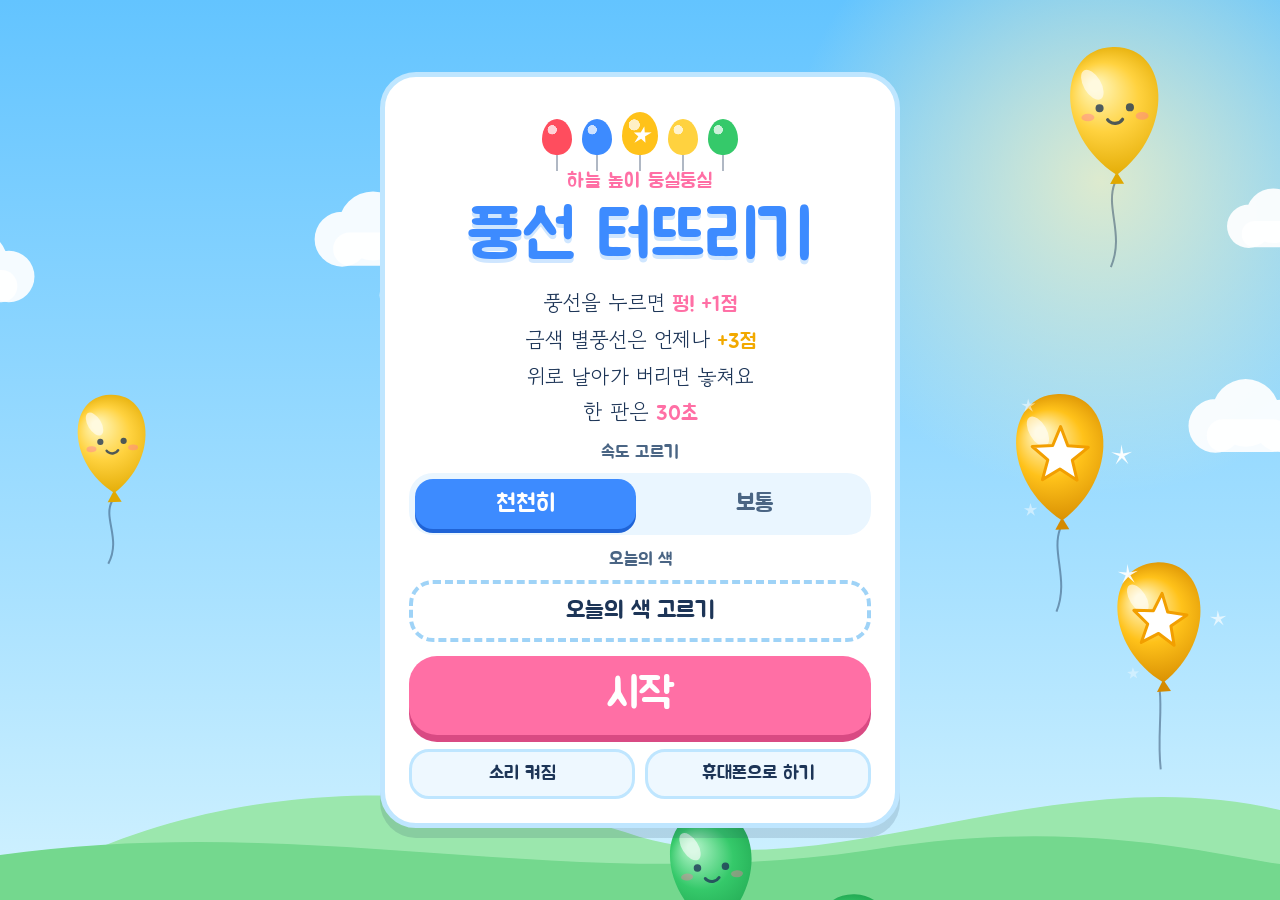
<file: index.html>
<!doctype html>
<html lang="ko">
<head>
<meta charset="utf-8">
<meta name="viewport" content="width=device-width, initial-scale=1, viewport-fit=cover">
<title>풍선 대장</title>
<link rel="stylesheet" href="fonts/fonts.css">
<style>
/* Layout: one full-screen sky canvas; scoreboard pinned to the top, menus float as round cards in the middle. Single bright daytime look on purpose. */
:root {
  --sky-top: #63c4ff;
  --sky-bot: #d2f2ff;
  --ink: #1d3557;
  --ink-soft: #4a6584;
  --card: #ffffff;
  --card-edge: #bfe6ff;
  --sun: #ffd23f;
  --sun-deep: #f2a900;
  --pink: #ff6fa5;
  --red: #ff4d5e;
  --blue: #3d8bff;
  --yellow: #ffd23f;
  --green: #35c96a;
  --gold: #ffc21a;
  --warn: #ff3b4f;
  --display: "Jua", "Gowun Dodum", "Apple SD Gothic Neo", "Malgun Gothic", system-ui, sans-serif;
  --body: "Gowun Dodum", "Jua", "Apple SD Gothic Neo", "Malgun Gothic", system-ui, sans-serif;
  color-scheme: light;
}
[hidden] { display: none !important; }
html, body { height: 100%; }
body {
  margin: 0;
  background: var(--sky-bot);
  color: var(--ink);
  font-family: var(--body);
  overflow: hidden;
  -webkit-user-select: none;
  user-select: none;
  -webkit-tap-highlight-color: transparent;
}
button { font-family: var(--display); color: var(--ink); cursor: pointer; touch-action: manipulation; }
button:focus-visible { outline: 4px solid var(--blue); outline-offset: 3px; }

#sky { position: fixed; inset: 0; width: 100%; height: 100%; display: block; touch-action: none; }

/* ---------- scoreboard ---------- */
#hud {
  position: fixed; top: 0; left: 0; right: 0; z-index: 5;
  display: grid; grid-template-columns: auto minmax(0, 1fr) auto; align-items: start; gap: 8px;
  padding-top: calc(env(safe-area-inset-top, 0px) + 10px);
  padding-left: max(16px, env(safe-area-inset-left, 0px));
  padding-right: max(16px, env(safe-area-inset-right, 0px));
  pointer-events: none;
}
.hud-box {
  justify-self: start;
  display: flex; flex-direction: column; align-items: center;
  min-width: 4.6em;
  padding: 6px clamp(10px, 3vw, 20px) 4px;
  background: var(--card);
  border: 4px solid var(--card-edge);
  border-radius: 26px;
  box-shadow: 0 6px 0 rgba(29, 53, 87, .14);
  font-family: var(--display);
}
.hud-box.score { justify-self: end; background: #fff7d1; border-color: var(--sun); }
.hud-label { font-size: clamp(15px, 3.6vw, 22px); color: var(--ink-soft); line-height: 1.1; }
.hud-num { display: flex; align-items: baseline; gap: 2px; line-height: 1; }
.hud-num b { font-weight: 400; font-size: clamp(40px, 11vw, 80px); font-variant-numeric: tabular-nums; }
.hud-num small { font-size: clamp(16px, 3.8vw, 26px); color: var(--ink-soft); }
#timeBox.hurry { background: #ffe1e5; border-color: var(--warn); animation: pulse .5s ease-in-out infinite alternate; }
#timeBox.hurry b { color: var(--warn); }
.hud-mid { display: flex; flex-direction: column; align-items: center; gap: 6px; padding-top: 6px; font-family: var(--display); }
.chip {
  display: flex; align-items: center; gap: 6px;
  padding: 4px 12px; border-radius: 999px;
  background: var(--card); border: 3px solid var(--chip, var(--card-edge));
  font-size: clamp(14px, 3.4vw, 20px); line-height: 1.2; text-align: center;
}
.chip b { font-weight: 400; }
.chip .dot { flex: none; width: .9em; height: 1.05em; border-radius: 50% 50% 46% 46% / 56% 56% 44% 44%; background: var(--chip); display: inline-block; }
.missed { font-size: clamp(14px, 3.4vw, 20px); color: var(--ink-soft); background: rgba(255,255,255,.75); padding: 3px 12px; border-radius: 999px; text-align: center; line-height: 1.2; }
.missed b { font-weight: 400; color: var(--ink); font-variant-numeric: tabular-nums; }

.shake { animation: shake .5s cubic-bezier(.36,.07,.19,.97); }
.hud-box.score.shake { background: #ffe1e5; border-color: var(--warn); }
.bump b { animation: bump .28s ease-out; }
@keyframes shake {
  10%, 90% { transform: translateX(-3px) rotate(-1deg); }
  20%, 80% { transform: translateX(6px) rotate(2deg); }
  30%, 50%, 70% { transform: translateX(-12px) rotate(-3deg); }
  40%, 60% { transform: translateX(12px) rotate(3deg); }
}
@keyframes bump { 0% { transform: scale(1); } 45% { transform: scale(1.3); } 100% { transform: scale(1); } }
@keyframes pulse { from { transform: scale(1); } to { transform: scale(1.06); } }

/* ---------- screens ---------- */
.screen {
  position: fixed; inset: 0; z-index: 10;
  display: flex; flex-direction: column; align-items: center; justify-content: safe center;
  gap: 14px;
  overflow-y: auto;
  padding-block: calc(env(safe-area-inset-top, 0px) + 16px) calc(env(safe-area-inset-bottom, 0px) + 16px);
  padding-left: max(16px, env(safe-area-inset-left, 0px));
  padding-right: max(16px, env(safe-area-inset-right, 0px));
}
.screen.dim { background: rgba(29, 53, 87, .35); z-index: 20; }
.card {
  width: 100%; max-width: 520px; box-sizing: border-box;
  background: var(--card);
  border: 5px solid var(--card-edge);
  border-radius: 36px;
  box-shadow: 0 10px 0 rgba(29, 53, 87, .15);
  padding: 22px 24px 24px;
  display: flex; flex-direction: column; align-items: center; gap: 14px;
  text-align: center;
}
.kicker { margin: 0; font-family: var(--display); font-size: 20px; color: var(--pink); letter-spacing: .04em; }
h1 {
  margin: -6px 0 0; font-family: var(--display); font-weight: 400;
  font-size: clamp(44px, 12vw, 68px); line-height: 1.05; text-wrap: balance;
  color: var(--blue);
  text-shadow: 0 4px 0 #cfe6ff;
}
h2 { margin: 0; font-family: var(--display); font-weight: 400; font-size: clamp(30px, 8vw, 42px); color: var(--ink); text-wrap: balance; }
.balloon-row { display: flex; gap: 10px; justify-content: center; align-items: flex-end; height: 56px; }
.mini {
  --c: var(--red);
  position: relative; display: inline-block; width: 30px; height: 36px;
  background: radial-gradient(circle at 34% 30%, rgba(255,255,255,.75) 0 14%, transparent 15%), var(--c);
  border-radius: 50% 50% 46% 46% / 56% 56% 44% 44%;
  animation: bob 2.4s ease-in-out infinite;
}
.mini::after { content: ""; position: absolute; left: 50%; top: 100%; width: 2px; height: 16px; background: rgba(29,53,87,.35); transform: translateX(-50%); }
.mini:nth-child(2) { animation-delay: -.5s; } .mini:nth-child(3) { animation-delay: -1s; } .mini:nth-child(4) { animation-delay: -1.5s; } .mini:nth-child(5) { animation-delay: -2s; }
.mini.star { width: 36px; height: 43px; }
.mini.star::before { content: "★"; position: absolute; inset: 0; display: grid; place-items: center; color: #fff; font-size: 22px; line-height: 1; }
@keyframes bob { 0%, 100% { transform: translateY(0); } 50% { transform: translateY(-8px); } }

.rules { list-style: none; margin: 0; padding: 0; display: grid; gap: 6px; font-size: clamp(18px, 4.6vw, 21px); line-height: 1.35; }
.rules b { font-family: var(--display); font-weight: 400; color: var(--pink); }
.rules .gold b { color: var(--sun-deep); }

.field { width: 100%; display: flex; flex-direction: column; gap: 8px; align-items: stretch; }
.field-label { font-family: var(--display); font-size: 18px; color: var(--ink-soft); }
.seg { display: grid; grid-template-columns: 1fr 1fr; gap: 8px; background: #eaf6ff; padding: 6px; border-radius: 24px; }
.seg button {
  font-size: 24px; padding: 10px 0; border: 0; border-radius: 18px; background: transparent; color: var(--ink-soft);
}
.seg button[aria-pressed="true"] { background: var(--blue); color: #fff; box-shadow: 0 4px 0 #1f63d6; }
.pick {
  display: flex; align-items: center; justify-content: center; gap: 10px;
  font-size: 24px; padding: 12px 16px; border-radius: 24px;
  background: #fff; border: 4px dashed var(--chip, #9fd3f7);
}
.pick .dot { width: 26px; height: 31px; border-radius: 50% 50% 46% 46% / 56% 56% 44% 44%; background: var(--chip); }
.today-rule { margin: -4px 0 0; font-size: 18px; color: var(--ink); background: #fff3f6; border-radius: 16px; padding: 8px 14px; line-height: 1.4; }
.today-rule b { font-family: var(--display); font-weight: 400; color: var(--warn); }

.big-btn {
  width: 100%;
  font-size: clamp(32px, 9vw, 42px); padding: 12px 0 14px;
  border: 0; border-radius: 28px;
  background: var(--pink); color: #fff;
  box-shadow: 0 7px 0 #d94a83;
  transition: transform .08s;
}
.big-btn:active { transform: translateY(5px); box-shadow: 0 2px 0 #d94a83; }
.ghost {
  font-size: 19px; padding: 10px 16px; border-radius: 20px;
  background: #eef8ff; border: 3px solid var(--card-edge); color: var(--ink);
}
.row-small { display: flex; gap: 10px; flex-wrap: wrap; justify-content: center; width: 100%; }
.row-small .ghost { flex: 1 1 140px; }

/* picker */
.swatches { display: grid; grid-template-columns: repeat(2, 1fr); gap: 12px; width: 100%; }
.sw {
  --c: var(--red);
  display: flex; flex-direction: column; align-items: center; gap: 8px;
  padding: 14px 6px 12px; border-radius: 26px;
  background: #fff; border: 4px solid var(--c);
  font-size: 28px;
}
.sw .ball {
  width: 58px; height: 68px; border-radius: 50% 50% 46% 46% / 56% 56% 44% 44%;
  background: radial-gradient(circle at 34% 30%, rgba(255,255,255,.75) 0 13%, transparent 14%), var(--c);
}
.sw[aria-pressed="true"] { background: var(--c); color: #fff; }
.sw[aria-pressed="true"] .ball { box-shadow: 0 0 0 4px #fff; }
.note { margin: 0; font-size: 18px; line-height: 1.45; color: var(--ink-soft); }

/* countdown */
.count {
  position: fixed; inset: 0; z-index: 15; display: grid; place-items: center; pointer-events: none;
  font-family: var(--display); font-size: clamp(120px, 34vw, 260px); color: #fff;
  -webkit-text-stroke: .05em var(--blue); paint-order: stroke fill;
  text-shadow: 0 .05em 0 rgba(29,53,87,.2);
}
.count span { animation: zoom .7s ease-out both; }
.count span.go { font-size: .55em; color: var(--sun); -webkit-text-stroke-color: var(--pink); }
@keyframes zoom { 0% { transform: scale(.3); opacity: 0; } 30% { transform: scale(1.1); opacity: 1; } 100% { transform: scale(1); opacity: 1; } }

/* end */
#end { pointer-events: none; }
#end .card { pointer-events: auto; max-width: 440px; }
.champ {
  margin: 0; font-family: var(--display); font-weight: 400; line-height: 1;
  font-size: clamp(72px, 19vw, 200px); white-space: nowrap;
  color: var(--gold);
  -webkit-text-stroke: .07em #fff; paint-order: stroke fill;
  filter: drop-shadow(0 .05em 0 #e2861a) drop-shadow(0 .09em 0 rgba(29,53,87,.22));
}
.champ span { display: inline-block; animation: hop .9s cubic-bezier(.2,1.6,.4,1) both; }
@keyframes hop { 0% { transform: translateY(80%) scale(.2); opacity: 0; } 100% { transform: none; opacity: 1; } }
.champ.dance span { animation: wiggle 1.4s ease-in-out infinite; }
@keyframes wiggle { 0%, 100% { transform: translateY(0) rotate(-3deg); } 50% { transform: translateY(-10%) rotate(3deg); } }
.final { margin: 0; font-family: var(--display); font-size: 28px; color: var(--ink-soft); }
.final b { font-weight: 400; font-size: 84px; line-height: 1; color: var(--pink); font-variant-numeric: tabular-nums; }
.stats { margin: 0; display: flex; flex-wrap: wrap; justify-content: center; gap: 8px; }
.stats span { font-size: 18px; background: #eef8ff; border-radius: 999px; padding: 5px 14px; }
.stats b { font-family: var(--display); font-weight: 400; color: var(--ink); }
.btns { display: flex; flex-direction: column; gap: 12px; width: 100%; }

/* qr */
.qr-img { width: min(260px, 70vw); height: auto; aspect-ratio: 1; max-width: 100%; border-radius: 18px; border: 4px solid var(--card-edge); background: #fff; }
.url { margin: 0; font-size: 14px; color: var(--ink-soft); word-break: break-all; -webkit-user-select: text; user-select: text; }

@media (prefers-reduced-motion: reduce) {
  .mini, .champ span, .champ.dance span, #timeBox.hurry { animation: none; }
}
</style>
</head>
<body>

<canvas id="sky" aria-label="풍선이 올라오는 하늘. 풍선을 눌러 터뜨리세요."></canvas>

<header id="hud" hidden>
  <div class="hud-box" id="timeBox"><span class="hud-label">남은 시간</span><span class="hud-num"><b id="timeNum">30</b><small>초</small></span></div>
  <div class="hud-mid">
    <div class="chip" id="todayChip" hidden><i class="dot"></i><span>오늘의 색 <b id="todayChipText">빨강</b></span></div>
    <div class="missed">놓친 풍선 <b id="missNum">0</b></div>
  </div>
  <div class="hud-box score" id="scoreBox"><span class="hud-label">점수</span><span class="hud-num"><b id="scoreNum">0</b><small>점</small></span></div>
</header>

<section id="menu" class="screen">
  <div class="card">
    <div class="balloon-row" aria-hidden="true">
      <i class="mini" style="--c: var(--red)"></i><i class="mini" style="--c: var(--blue)"></i><i class="mini star" style="--c: var(--gold)"></i><i class="mini" style="--c: var(--yellow)"></i><i class="mini" style="--c: var(--green)"></i>
    </div>
    <p class="kicker">하늘 높이 둥실둥실</p>
    <h1>풍선 터뜨리기</h1>
    <ul class="rules">
      <li>풍선을 누르면 <b>펑! +1점</b></li>
      <li class="gold">금색 별풍선은 언제나 <b>+3점</b></li>
      <li>위로 날아가 버리면 놓쳐요</li>
      <li>한 판은 <b>30초</b></li>
    </ul>
    <div class="field">
      <span class="field-label">속도 고르기</span>
      <div class="seg" role="group" aria-label="속도">
        <button id="spSlow" type="button" aria-pressed="true">천천히</button>
        <button id="spNormal" type="button" aria-pressed="false">보통</button>
      </div>
    </div>
    <div class="field">
      <span class="field-label">오늘의 색</span>
      <button id="pickBtn" class="pick" type="button"><i class="dot" hidden></i><span id="pickText">오늘의 색 고르기</span></button>
    </div>
    <p id="todayRule" class="today-rule" hidden></p>
    <button id="startBtn" class="big-btn" type="button">시작</button>
    <div class="row-small">
      <button id="soundBtn" class="ghost" type="button">소리 켜짐</button>
      <button id="qrBtn" class="ghost" type="button">휴대폰으로 하기</button>
    </div>
  </div>
</section>

<section id="picker" class="screen dim" hidden>
  <div class="card">
    <h2>오늘의 색 고르기</h2>
    <p class="note">고른 색 풍선만 눌러요.<br>다른 색을 누르면 <b>앗! -1점</b>이에요.</p>
    <div class="swatches">
      <button class="sw" type="button" data-color="red" style="--c: var(--red)"><i class="ball"></i>빨강</button>
      <button class="sw" type="button" data-color="blue" style="--c: var(--blue)"><i class="ball"></i>파랑</button>
      <button class="sw" type="button" data-color="yellow" style="--c: var(--yellow)"><i class="ball"></i>노랑</button>
      <button class="sw" type="button" data-color="green" style="--c: var(--green)"><i class="ball"></i>초록</button>
    </div>
    <button class="ghost" type="button" data-color="" id="noPick" style="width:100%">안 고를래요 (모든 색 +1점)</button>
  </div>
</section>

<section id="qr" class="screen dim" hidden>
  <div class="card">
    <h2>휴대폰으로 하기</h2>
    <p class="note">휴대폰 카메라로 QR코드를 찍어 보세요.</p>
    <img id="qrImg" class="qr-img" alt="풍선 터뜨리기 게임 주소 QR코드" src="">
    <p class="url" id="qrUrl"></p>
    <div class="btns">
      <button id="copyBtn" class="ghost" type="button">주소 복사하기</button>
      <button id="qrClose" class="big-btn" type="button">닫기</button>
    </div>
  </div>
</section>

<div id="count" class="count" hidden></div>

<section id="end" class="screen" hidden>
  <h2 class="champ" id="champ" aria-label="풍선 대장!"></h2>
  <div class="card">
    <p class="final"><b id="finalScore">0</b> 점</p>
    <p class="stats" id="stats"></p>
    <div class="btns">
      <button id="againBtn" class="big-btn" type="button">다시하기</button>
      <button id="homeBtn" class="ghost" type="button">처음으로</button>
    </div>
  </div>
</section>

<script>
//---------------------------------------------------------------------
//
// QR Code Generator for JavaScript
//
// Copyright (c) 2009 Kazuhiko Arase
//
// URL: http://www.d-project.com/
//
// Licensed under the MIT license:
//  http://www.opensource.org/licenses/mit-license.php
//
// The word 'QR Code' is registered trademark of
// DENSO WAVE INCORPORATED
//  http://www.denso-wave.com/qrcode/faqpatent-e.html
//
//---------------------------------------------------------------------

var qrcode = function() {

  //---------------------------------------------------------------------
  // qrcode
  //---------------------------------------------------------------------

  /**
   * qrcode
   * @param typeNumber 1 to 40
   * @param errorCorrectionLevel 'L','M','Q','H'
   */
  var qrcode = function(typeNumber, errorCorrectionLevel) {

    var PAD0 = 0xEC;
    var PAD1 = 0x11;

    var _typeNumber = typeNumber;
    var _errorCorrectionLevel = QRErrorCorrectionLevel[errorCorrectionLevel];
    var _modules = null;
    var _moduleCount = 0;
    var _dataCache = null;
    var _dataList = [];

    var _this = {};

    var makeImpl = function(test, maskPattern) {

      _moduleCount = _typeNumber * 4 + 17;
      _modules = function(moduleCount) {
        var modules = new Array(moduleCount);
        for (var row = 0; row < moduleCount; row += 1) {
          modules[row] = new Array(moduleCount);
          for (var col = 0; col < moduleCount; col += 1) {
            modules[row][col] = null;
          }
        }
        return modules;
      }(_moduleCount);

      setupPositionProbePattern(0, 0);
      setupPositionProbePattern(_moduleCount - 7, 0);
      setupPositionProbePattern(0, _moduleCount - 7);
      setupPositionAdjustPattern();
      setupTimingPattern();
      setupTypeInfo(test, maskPattern);

      if (_typeNumber >= 7) {
        setupTypeNumber(test);
      }

      if (_dataCache == null) {
        _dataCache = createData(_typeNumber, _errorCorrectionLevel, _dataList);
      }

      mapData(_dataCache, maskPattern);
    };

    var setupPositionProbePattern = function(row, col) {

      for (var r = -1; r <= 7; r += 1) {

        if (row + r <= -1 || _moduleCount <= row + r) continue;

        for (var c = -1; c <= 7; c += 1) {

          if (col + c <= -1 || _moduleCount <= col + c) continue;

          if ( (0 <= r && r <= 6 && (c == 0 || c == 6) )
              || (0 <= c && c <= 6 && (r == 0 || r == 6) )
              || (2 <= r && r <= 4 && 2 <= c && c <= 4) ) {
            _modules[row + r][col + c] = true;
          } else {
            _modules[row + r][col + c] = false;
          }
        }
      }
    };

    var getBestMaskPattern = function() {

      var minLostPoint = 0;
      var pattern = 0;

      for (var i = 0; i < 8; i += 1) {

        makeImpl(true, i);

        var lostPoint = QRUtil.getLostPoint(_this);

        if (i == 0 || minLostPoint > lostPoint) {
          minLostPoint = lostPoint;
          pattern = i;
        }
      }

      return pattern;
    };

    var setupTimingPattern = function() {

      for (var r = 8; r < _moduleCount - 8; r += 1) {
        if (_modules[r][6] != null) {
          continue;
        }
        _modules[r][6] = (r % 2 == 0);
      }

      for (var c = 8; c < _moduleCount - 8; c += 1) {
        if (_modules[6][c] != null) {
          continue;
        }
        _modules[6][c] = (c % 2 == 0);
      }
    };

    var setupPositionAdjustPattern = function() {

      var pos = QRUtil.getPatternPosition(_typeNumber);

      for (var i = 0; i < pos.length; i += 1) {

        for (var j = 0; j < pos.length; j += 1) {

          var row = pos[i];
          var col = pos[j];

          if (_modules[row][col] != null) {
            continue;
          }

          for (var r = -2; r <= 2; r += 1) {

            for (var c = -2; c <= 2; c += 1) {

              if (r == -2 || r == 2 || c == -2 || c == 2
                  || (r == 0 && c == 0) ) {
                _modules[row + r][col + c] = true;
              } else {
                _modules[row + r][col + c] = false;
              }
            }
          }
        }
      }
    };

    var setupTypeNumber = function(test) {

      var bits = QRUtil.getBCHTypeNumber(_typeNumber);

      for (var i = 0; i < 18; i += 1) {
        var mod = (!test && ( (bits >> i) & 1) == 1);
        _modules[Math.floor(i / 3)][i % 3 + _moduleCount - 8 - 3] = mod;
      }

      for (var i = 0; i < 18; i += 1) {
        var mod = (!test && ( (bits >> i) & 1) == 1);
        _modules[i % 3 + _moduleCount - 8 - 3][Math.floor(i / 3)] = mod;
      }
    };

    var setupTypeInfo = function(test, maskPattern) {

      var data = (_errorCorrectionLevel << 3) | maskPattern;
      var bits = QRUtil.getBCHTypeInfo(data);

      // vertical
      for (var i = 0; i < 15; i += 1) {

        var mod = (!test && ( (bits >> i) & 1) == 1);

        if (i < 6) {
          _modules[i][8] = mod;
        } else if (i < 8) {
          _modules[i + 1][8] = mod;
        } else {
          _modules[_moduleCount - 15 + i][8] = mod;
        }
      }

      // horizontal
      for (var i = 0; i < 15; i += 1) {

        var mod = (!test && ( (bits >> i) & 1) == 1);

        if (i < 8) {
          _modules[8][_moduleCount - i - 1] = mod;
        } else if (i < 9) {
          _modules[8][15 - i - 1 + 1] = mod;
        } else {
          _modules[8][15 - i - 1] = mod;
        }
      }

      // fixed module
      _modules[_moduleCount - 8][8] = (!test);
    };

    var mapData = function(data, maskPattern) {

      var inc = -1;
      var row = _moduleCount - 1;
      var bitIndex = 7;
      var byteIndex = 0;
      var maskFunc = QRUtil.getMaskFunction(maskPattern);

      for (var col = _moduleCount - 1; col > 0; col -= 2) {

        if (col == 6) col -= 1;

        while (true) {

          for (var c = 0; c < 2; c += 1) {

            if (_modules[row][col - c] == null) {

              var dark = false;

              if (byteIndex < data.length) {
                dark = ( ( (data[byteIndex] >>> bitIndex) & 1) == 1);
              }

              var mask = maskFunc(row, col - c);

              if (mask) {
                dark = !dark;
              }

              _modules[row][col - c] = dark;
              bitIndex -= 1;

              if (bitIndex == -1) {
                byteIndex += 1;
                bitIndex = 7;
              }
            }
          }

          row += inc;

          if (row < 0 || _moduleCount <= row) {
            row -= inc;
            inc = -inc;
            break;
          }
        }
      }
    };

    var createBytes = function(buffer, rsBlocks) {

      var offset = 0;

      var maxDcCount = 0;
      var maxEcCount = 0;

      var dcdata = new Array(rsBlocks.length);
      var ecdata = new Array(rsBlocks.length);

      for (var r = 0; r < rsBlocks.length; r += 1) {

        var dcCount = rsBlocks[r].dataCount;
        var ecCount = rsBlocks[r].totalCount - dcCount;

        maxDcCount = Math.max(maxDcCount, dcCount);
        maxEcCount = Math.max(maxEcCount, ecCount);

        dcdata[r] = new Array(dcCount);

        for (var i = 0; i < dcdata[r].length; i += 1) {
          dcdata[r][i] = 0xff & buffer.getBuffer()[i + offset];
        }
        offset += dcCount;

        var rsPoly = QRUtil.getErrorCorrectPolynomial(ecCount);
        var rawPoly = qrPolynomial(dcdata[r], rsPoly.getLength() - 1);

        var modPoly = rawPoly.mod(rsPoly);
        ecdata[r] = new Array(rsPoly.getLength() - 1);
        for (var i = 0; i < ecdata[r].length; i += 1) {
          var modIndex = i + modPoly.getLength() - ecdata[r].length;
          ecdata[r][i] = (modIndex >= 0)? modPoly.getAt(modIndex) : 0;
        }
      }

      var totalCodeCount = 0;
      for (var i = 0; i < rsBlocks.length; i += 1) {
        totalCodeCount += rsBlocks[i].totalCount;
      }

      var data = new Array(totalCodeCount);
      var index = 0;

      for (var i = 0; i < maxDcCount; i += 1) {
        for (var r = 0; r < rsBlocks.length; r += 1) {
          if (i < dcdata[r].length) {
            data[index] = dcdata[r][i];
            index += 1;
          }
        }
      }

      for (var i = 0; i < maxEcCount; i += 1) {
        for (var r = 0; r < rsBlocks.length; r += 1) {
          if (i < ecdata[r].length) {
            data[index] = ecdata[r][i];
            index += 1;
          }
        }
      }

      return data;
    };

    var createData = function(typeNumber, errorCorrectionLevel, dataList) {

      var rsBlocks = QRRSBlock.getRSBlocks(typeNumber, errorCorrectionLevel);

      var buffer = qrBitBuffer();

      for (var i = 0; i < dataList.length; i += 1) {
        var data = dataList[i];
        buffer.put(data.getMode(), 4);
        buffer.put(data.getLength(), QRUtil.getLengthInBits(data.getMode(), typeNumber) );
        data.write(buffer);
      }

      // calc num max data.
      var totalDataCount = 0;
      for (var i = 0; i < rsBlocks.length; i += 1) {
        totalDataCount += rsBlocks[i].dataCount;
      }

      if (buffer.getLengthInBits() > totalDataCount * 8) {
        throw 'code length overflow. ('
          + buffer.getLengthInBits()
          + '>'
          + totalDataCount * 8
          + ')';
      }

      // end code
      if (buffer.getLengthInBits() + 4 <= totalDataCount * 8) {
        buffer.put(0, 4);
      }

      // padding
      while (buffer.getLengthInBits() % 8 != 0) {
        buffer.putBit(false);
      }

      // padding
      while (true) {

        if (buffer.getLengthInBits() >= totalDataCount * 8) {
          break;
        }
        buffer.put(PAD0, 8);

        if (buffer.getLengthInBits() >= totalDataCount * 8) {
          break;
        }
        buffer.put(PAD1, 8);
      }

      return createBytes(buffer, rsBlocks);
    };

    _this.addData = function(data, mode) {

      mode = mode || 'Byte';

      var newData = null;

      switch(mode) {
      case 'Numeric' :
        newData = qrNumber(data);
        break;
      case 'Alphanumeric' :
        newData = qrAlphaNum(data);
        break;
      case 'Byte' :
        newData = qr8BitByte(data);
        break;
      case 'Kanji' :
        newData = qrKanji(data);
        break;
      default :
        throw 'mode:' + mode;
      }

      _dataList.push(newData);
      _dataCache = null;
    };

    _this.isDark = function(row, col) {
      if (row < 0 || _moduleCount <= row || col < 0 || _moduleCount <= col) {
        throw row + ',' + col;
      }
      return _modules[row][col];
    };

    _this.getModuleCount = function() {
      return _moduleCount;
    };

    _this.make = function() {
      if (_typeNumber < 1) {
        var typeNumber = 1;

        for (; typeNumber < 40; typeNumber++) {
          var rsBlocks = QRRSBlock.getRSBlocks(typeNumber, _errorCorrectionLevel);
          var buffer = qrBitBuffer();

          for (var i = 0; i < _dataList.length; i++) {
            var data = _dataList[i];
            buffer.put(data.getMode(), 4);
            buffer.put(data.getLength(), QRUtil.getLengthInBits(data.getMode(), typeNumber) );
            data.write(buffer);
          }

          var totalDataCount = 0;
          for (var i = 0; i < rsBlocks.length; i++) {
            totalDataCount += rsBlocks[i].dataCount;
          }

          if (buffer.getLengthInBits() <= totalDataCount * 8) {
            break;
          }
        }

        _typeNumber = typeNumber;
      }

      makeImpl(false, getBestMaskPattern() );
    };

    _this.createTableTag = function(cellSize, margin) {

      cellSize = cellSize || 2;
      margin = (typeof margin == 'undefined')? cellSize * 4 : margin;

      var qrHtml = '';

      qrHtml += '<table style="';
      qrHtml += ' border-width: 0px; border-style: none;';
      qrHtml += ' border-collapse: collapse;';
      qrHtml += ' padding: 0px; margin: ' + margin + 'px;';
      qrHtml += '">';
      qrHtml += '<tbody>';

      for (var r = 0; r < _this.getModuleCount(); r += 1) {

        qrHtml += '<tr>';

        for (var c = 0; c < _this.getModuleCount(); c += 1) {
          qrHtml += '<td style="';
          qrHtml += ' border-width: 0px; border-style: none;';
          qrHtml += ' border-collapse: collapse;';
          qrHtml += ' padding: 0px; margin: 0px;';
          qrHtml += ' width: ' + cellSize + 'px;';
          qrHtml += ' height: ' + cellSize + 'px;';
          qrHtml += ' background-color: ';
          qrHtml += _this.isDark(r, c)? '#000000' : '#ffffff';
          qrHtml += ';';
          qrHtml += '"/>';
        }

        qrHtml += '</tr>';
      }

      qrHtml += '</tbody>';
      qrHtml += '</table>';

      return qrHtml;
    };

    _this.createSvgTag = function(cellSize, margin, alt, title) {

      var opts = {};
      if (typeof arguments[0] == 'object') {
        // Called by options.
        opts = arguments[0];
        // overwrite cellSize and margin.
        cellSize = opts.cellSize;
        margin = opts.margin;
        alt = opts.alt;
        title = opts.title;
      }

      cellSize = cellSize || 2;
      margin = (typeof margin == 'undefined')? cellSize * 4 : margin;

      // Compose alt property surrogate
      alt = (typeof alt === 'string') ? {text: alt} : alt || {};
      alt.text = alt.text || null;
      alt.id = (alt.text) ? alt.id || 'qrcode-description' : null;

      // Compose title property surrogate
      title = (typeof title === 'string') ? {text: title} : title || {};
      title.text = title.text || null;
      title.id = (title.text) ? title.id || 'qrcode-title' : null;

      var size = _this.getModuleCount() * cellSize + margin * 2;
      var c, mc, r, mr, qrSvg='', rect;

      rect = 'l' + cellSize + ',0 0,' + cellSize +
        ' -' + cellSize + ',0 0,-' + cellSize + 'z ';

      qrSvg += '<svg version="1.1" xmlns="http://www.w3.org/2000/svg"';
      qrSvg += !opts.scalable ? ' width="' + size + 'px" height="' + size + 'px"' : '';
      qrSvg += ' viewBox="0 0 ' + size + ' ' + size + '" ';
      qrSvg += ' preserveAspectRatio="xMinYMin meet"';
      qrSvg += (title.text || alt.text) ? ' role="img" aria-labelledby="' +
          escapeXml([title.id, alt.id].join(' ').trim() ) + '"' : '';
      qrSvg += '>';
      qrSvg += (title.text) ? '<title id="' + escapeXml(title.id) + '">' +
          escapeXml(title.text) + '</title>' : '';
      qrSvg += (alt.text) ? '<description id="' + escapeXml(alt.id) + '">' +
          escapeXml(alt.text) + '</description>' : '';
      qrSvg += '<rect width="100%" height="100%" fill="white" cx="0" cy="0"/>';
      qrSvg += '<path d="';

      for (r = 0; r < _this.getModuleCount(); r += 1) {
        mr = r * cellSize + margin;
        for (c = 0; c < _this.getModuleCount(); c += 1) {
          if (_this.isDark(r, c) ) {
            mc = c*cellSize+margin;
            qrSvg += 'M' + mc + ',' + mr + rect;
          }
        }
      }

      qrSvg += '" stroke="transparent" fill="black"/>';
      qrSvg += '</svg>';

      return qrSvg;
    };

    _this.createDataURL = function(cellSize, margin) {

      cellSize = cellSize || 2;
      margin = (typeof margin == 'undefined')? cellSize * 4 : margin;

      var size = _this.getModuleCount() * cellSize + margin * 2;
      var min = margin;
      var max = size - margin;

      return createDataURL(size, size, function(x, y) {
        if (min <= x && x < max && min <= y && y < max) {
          var c = Math.floor( (x - min) / cellSize);
          var r = Math.floor( (y - min) / cellSize);
          return _this.isDark(r, c)? 0 : 1;
        } else {
          return 1;
        }
      } );
    };

    _this.createImgTag = function(cellSize, margin, alt) {

      cellSize = cellSize || 2;
      margin = (typeof margin == 'undefined')? cellSize * 4 : margin;

      var size = _this.getModuleCount() * cellSize + margin * 2;

      var img = '';
      img += '<img';
      img += '\u0020src="';
      img += _this.createDataURL(cellSize, margin);
      img += '"';
      img += '\u0020width="';
      img += size;
      img += '"';
      img += '\u0020height="';
      img += size;
      img += '"';
      if (alt) {
        img += '\u0020alt="';
        img += escapeXml(alt);
        img += '"';
      }
      img += '/>';

      return img;
    };

    var escapeXml = function(s) {
      var escaped = '';
      for (var i = 0; i < s.length; i += 1) {
        var c = s.charAt(i);
        switch(c) {
        case '<': escaped += '&lt;'; break;
        case '>': escaped += '&gt;'; break;
        case '&': escaped += '&amp;'; break;
        case '"': escaped += '&quot;'; break;
        default : escaped += c; break;
        }
      }
      return escaped;
    };

    var _createHalfASCII = function(margin) {
      var cellSize = 1;
      margin = (typeof margin == 'undefined')? cellSize * 2 : margin;

      var size = _this.getModuleCount() * cellSize + margin * 2;
      var min = margin;
      var max = size - margin;

      var y, x, r1, r2, p;

      var blocks = {
        '██': '█',
        '█ ': '▀',
        ' █': '▄',
        '  ': ' '
      };

      var blocksLastLineNoMargin = {
        '██': '▀',
        '█ ': '▀',
        ' █': ' ',
        '  ': ' '
      };

      var ascii = '';
      for (y = 0; y < size; y += 2) {
        r1 = Math.floor((y - min) / cellSize);
        r2 = Math.floor((y + 1 - min) / cellSize);
        for (x = 0; x < size; x += 1) {
          p = '█';

          if (min <= x && x < max && min <= y && y < max && _this.isDark(r1, Math.floor((x - min) / cellSize))) {
            p = ' ';
          }

          if (min <= x && x < max && min <= y+1 && y+1 < max && _this.isDark(r2, Math.floor((x - min) / cellSize))) {
            p += ' ';
          }
          else {
            p += '█';
          }

          // Output 2 characters per pixel, to create full square. 1 character per pixels gives only half width of square.
          ascii += (margin < 1 && y+1 >= max) ? blocksLastLineNoMargin[p] : blocks[p];
        }

        ascii += '\n';
      }

      if (size % 2 && margin > 0) {
        return ascii.substring(0, ascii.length - size - 1) + Array(size+1).join('▀');
      }

      return ascii.substring(0, ascii.length-1);
    };

    _this.createASCII = function(cellSize, margin) {
      cellSize = cellSize || 1;

      if (cellSize < 2) {
        return _createHalfASCII(margin);
      }

      cellSize -= 1;
      margin = (typeof margin == 'undefined')? cellSize * 2 : margin;

      var size = _this.getModuleCount() * cellSize + margin * 2;
      var min = margin;
      var max = size - margin;

      var y, x, r, p;

      var white = Array(cellSize+1).join('██');
      var black = Array(cellSize+1).join('  ');

      var ascii = '';
      var line = '';
      for (y = 0; y < size; y += 1) {
        r = Math.floor( (y - min) / cellSize);
        line = '';
        for (x = 0; x < size; x += 1) {
          p = 1;

          if (min <= x && x < max && min <= y && y < max && _this.isDark(r, Math.floor((x - min) / cellSize))) {
            p = 0;
          }

          // Output 2 characters per pixel, to create full square. 1 character per pixels gives only half width of square.
          line += p ? white : black;
        }

        for (r = 0; r < cellSize; r += 1) {
          ascii += line + '\n';
        }
      }

      return ascii.substring(0, ascii.length-1);
    };

    _this.renderTo2dContext = function(context, cellSize) {
      cellSize = cellSize || 2;
      var length = _this.getModuleCount();
      for (var row = 0; row < length; row++) {
        for (var col = 0; col < length; col++) {
          context.fillStyle = _this.isDark(row, col) ? 'black' : 'white';
          context.fillRect(row * cellSize, col * cellSize, cellSize, cellSize);
        }
      }
    }

    return _this;
  };

  //---------------------------------------------------------------------
  // qrcode.stringToBytes
  //---------------------------------------------------------------------

  qrcode.stringToBytesFuncs = {
    'default' : function(s) {
      var bytes = [];
      for (var i = 0; i < s.length; i += 1) {
        var c = s.charCodeAt(i);
        bytes.push(c & 0xff);
      }
      return bytes;
    }
  };

  qrcode.stringToBytes = qrcode.stringToBytesFuncs['default'];

  //---------------------------------------------------------------------
  // qrcode.createStringToBytes
  //---------------------------------------------------------------------

  /**
   * @param unicodeData base64 string of byte array.
   * [16bit Unicode],[16bit Bytes], ...
   * @param numChars
   */
  qrcode.createStringToBytes = function(unicodeData, numChars) {

    // create conversion map.

    var unicodeMap = function() {

      var bin = base64DecodeInputStream(unicodeData);
      var read = function() {
        var b = bin.read();
        if (b == -1) throw 'eof';
        return b;
      };

      var count = 0;
      var unicodeMap = {};
      while (true) {
        var b0 = bin.read();
        if (b0 == -1) break;
        var b1 = read();
        var b2 = read();
        var b3 = read();
        var k = String.fromCharCode( (b0 << 8) | b1);
        var v = (b2 << 8) | b3;
        unicodeMap[k] = v;
        count += 1;
      }
      if (count != numChars) {
        throw count + ' != ' + numChars;
      }

      return unicodeMap;
    }();

    var unknownChar = '?'.charCodeAt(0);

    return function(s) {
      var bytes = [];
      for (var i = 0; i < s.length; i += 1) {
        var c = s.charCodeAt(i);
        if (c < 128) {
          bytes.push(c);
        } else {
          var b = unicodeMap[s.charAt(i)];
          if (typeof b == 'number') {
            if ( (b & 0xff) == b) {
              // 1byte
              bytes.push(b);
            } else {
              // 2bytes
              bytes.push(b >>> 8);
              bytes.push(b & 0xff);
            }
          } else {
            bytes.push(unknownChar);
          }
        }
      }
      return bytes;
    };
  };

  //---------------------------------------------------------------------
  // QRMode
  //---------------------------------------------------------------------

  var QRMode = {
    MODE_NUMBER :    1 << 0,
    MODE_ALPHA_NUM : 1 << 1,
    MODE_8BIT_BYTE : 1 << 2,
    MODE_KANJI :     1 << 3
  };

  //---------------------------------------------------------------------
  // QRErrorCorrectionLevel
  //---------------------------------------------------------------------

  var QRErrorCorrectionLevel = {
    L : 1,
    M : 0,
    Q : 3,
    H : 2
  };

  //---------------------------------------------------------------------
  // QRMaskPattern
  //---------------------------------------------------------------------

  var QRMaskPattern = {
    PATTERN000 : 0,
    PATTERN001 : 1,
    PATTERN010 : 2,
    PATTERN011 : 3,
    PATTERN100 : 4,
    PATTERN101 : 5,
    PATTERN110 : 6,
    PATTERN111 : 7
  };

  //---------------------------------------------------------------------
  // QRUtil
  //---------------------------------------------------------------------

  var QRUtil = function() {

    var PATTERN_POSITION_TABLE = [
      [],
      [6, 18],
      [6, 22],
      [6, 26],
      [6, 30],
      [6, 34],
      [6, 22, 38],
      [6, 24, 42],
      [6, 26, 46],
      [6, 28, 50],
      [6, 30, 54],
      [6, 32, 58],
      [6, 34, 62],
      [6, 26, 46, 66],
      [6, 26, 48, 70],
      [6, 26, 50, 74],
      [6, 30, 54, 78],
      [6, 30, 56, 82],
      [6, 30, 58, 86],
      [6, 34, 62, 90],
      [6, 28, 50, 72, 94],
      [6, 26, 50, 74, 98],
      [6, 30, 54, 78, 102],
      [6, 28, 54, 80, 106],
      [6, 32, 58, 84, 110],
      [6, 30, 58, 86, 114],
      [6, 34, 62, 90, 118],
      [6, 26, 50, 74, 98, 122],
      [6, 30, 54, 78, 102, 126],
      [6, 26, 52, 78, 104, 130],
      [6, 30, 56, 82, 108, 134],
      [6, 34, 60, 86, 112, 138],
      [6, 30, 58, 86, 114, 142],
      [6, 34, 62, 90, 118, 146],
      [6, 30, 54, 78, 102, 126, 150],
      [6, 24, 50, 76, 102, 128, 154],
      [6, 28, 54, 80, 106, 132, 158],
      [6, 32, 58, 84, 110, 136, 162],
      [6, 26, 54, 82, 110, 138, 166],
      [6, 30, 58, 86, 114, 142, 170]
    ];
    var G15 = (1 << 10) | (1 << 8) | (1 << 5) | (1 << 4) | (1 << 2) | (1 << 1) | (1 << 0);
    var G18 = (1 << 12) | (1 << 11) | (1 << 10) | (1 << 9) | (1 << 8) | (1 << 5) | (1 << 2) | (1 << 0);
    var G15_MASK = (1 << 14) | (1 << 12) | (1 << 10) | (1 << 4) | (1 << 1);

    var _this = {};

    var getBCHDigit = function(data) {
      var digit = 0;
      while (data != 0) {
        digit += 1;
        data >>>= 1;
      }
      return digit;
    };

    _this.getBCHTypeInfo = function(data) {
      var d = data << 10;
      while (getBCHDigit(d) - getBCHDigit(G15) >= 0) {
        d ^= (G15 << (getBCHDigit(d) - getBCHDigit(G15) ) );
      }
      return ( (data << 10) | d) ^ G15_MASK;
    };

    _this.getBCHTypeNumber = function(data) {
      var d = data << 12;
      while (getBCHDigit(d) - getBCHDigit(G18) >= 0) {
        d ^= (G18 << (getBCHDigit(d) - getBCHDigit(G18) ) );
      }
      return (data << 12) | d;
    };

    _this.getPatternPosition = function(typeNumber) {
      return PATTERN_POSITION_TABLE[typeNumber - 1];
    };

    _this.getMaskFunction = function(maskPattern) {

      switch (maskPattern) {

      case QRMaskPattern.PATTERN000 :
        return function(i, j) { return (i + j) % 2 == 0; };
      case QRMaskPattern.PATTERN001 :
        return function(i, j) { return i % 2 == 0; };
      case QRMaskPattern.PATTERN010 :
        return function(i, j) { return j % 3 == 0; };
      case QRMaskPattern.PATTERN011 :
        return function(i, j) { return (i + j) % 3 == 0; };
      case QRMaskPattern.PATTERN100 :
        return function(i, j) { return (Math.floor(i / 2) + Math.floor(j / 3) ) % 2 == 0; };
      case QRMaskPattern.PATTERN101 :
        return function(i, j) { return (i * j) % 2 + (i * j) % 3 == 0; };
      case QRMaskPattern.PATTERN110 :
        return function(i, j) { return ( (i * j) % 2 + (i * j) % 3) % 2 == 0; };
      case QRMaskPattern.PATTERN111 :
        return function(i, j) { return ( (i * j) % 3 + (i + j) % 2) % 2 == 0; };

      default :
        throw 'bad maskPattern:' + maskPattern;
      }
    };

    _this.getErrorCorrectPolynomial = function(errorCorrectLength) {
      var a = qrPolynomial([1], 0);
      for (var i = 0; i < errorCorrectLength; i += 1) {
        a = a.multiply(qrPolynomial([1, QRMath.gexp(i)], 0) );
      }
      return a;
    };

    _this.getLengthInBits = function(mode, type) {

      if (1 <= type && type < 10) {

        // 1 - 9

        switch(mode) {
        case QRMode.MODE_NUMBER    : return 10;
        case QRMode.MODE_ALPHA_NUM : return 9;
        case QRMode.MODE_8BIT_BYTE : return 8;
        case QRMode.MODE_KANJI     : return 8;
        default :
          throw 'mode:' + mode;
        }

      } else if (type < 27) {

        // 10 - 26

        switch(mode) {
        case QRMode.MODE_NUMBER    : return 12;
        case QRMode.MODE_ALPHA_NUM : return 11;
        case QRMode.MODE_8BIT_BYTE : return 16;
        case QRMode.MODE_KANJI     : return 10;
        default :
          throw 'mode:' + mode;
        }

      } else if (type < 41) {

        // 27 - 40

        switch(mode) {
        case QRMode.MODE_NUMBER    : return 14;
        case QRMode.MODE_ALPHA_NUM : return 13;
        case QRMode.MODE_8BIT_BYTE : return 16;
        case QRMode.MODE_KANJI     : return 12;
        default :
          throw 'mode:' + mode;
        }

      } else {
        throw 'type:' + type;
      }
    };

    _this.getLostPoint = function(qrcode) {

      var moduleCount = qrcode.getModuleCount();

      var lostPoint = 0;

      // LEVEL1

      for (var row = 0; row < moduleCount; row += 1) {
        for (var col = 0; col < moduleCount; col += 1) {

          var sameCount = 0;
          var dark = qrcode.isDark(row, col);

          for (var r = -1; r <= 1; r += 1) {

            if (row + r < 0 || moduleCount <= row + r) {
              continue;
            }

            for (var c = -1; c <= 1; c += 1) {

              if (col + c < 0 || moduleCount <= col + c) {
                continue;
              }

              if (r == 0 && c == 0) {
                continue;
              }

              if (dark == qrcode.isDark(row + r, col + c) ) {
                sameCount += 1;
              }
            }
          }

          if (sameCount > 5) {
            lostPoint += (3 + sameCount - 5);
          }
        }
      };

      // LEVEL2

      for (var row = 0; row < moduleCount - 1; row += 1) {
        for (var col = 0; col < moduleCount - 1; col += 1) {
          var count = 0;
          if (qrcode.isDark(row, col) ) count += 1;
          if (qrcode.isDark(row + 1, col) ) count += 1;
          if (qrcode.isDark(row, col + 1) ) count += 1;
          if (qrcode.isDark(row + 1, col + 1) ) count += 1;
          if (count == 0 || count == 4) {
            lostPoint += 3;
          }
        }
      }

      // LEVEL3

      for (var row = 0; row < moduleCount; row += 1) {
        for (var col = 0; col < moduleCount - 6; col += 1) {
          if (qrcode.isDark(row, col)
              && !qrcode.isDark(row, col + 1)
              &&  qrcode.isDark(row, col + 2)
              &&  qrcode.isDark(row, col + 3)
              &&  qrcode.isDark(row, col + 4)
              && !qrcode.isDark(row, col + 5)
              &&  qrcode.isDark(row, col + 6) ) {
            lostPoint += 40;
          }
        }
      }

      for (var col = 0; col < moduleCount; col += 1) {
        for (var row = 0; row < moduleCount - 6; row += 1) {
          if (qrcode.isDark(row, col)
              && !qrcode.isDark(row + 1, col)
              &&  qrcode.isDark(row + 2, col)
              &&  qrcode.isDark(row + 3, col)
              &&  qrcode.isDark(row + 4, col)
              && !qrcode.isDark(row + 5, col)
              &&  qrcode.isDark(row + 6, col) ) {
            lostPoint += 40;
          }
        }
      }

      // LEVEL4

      var darkCount = 0;

      for (var col = 0; col < moduleCount; col += 1) {
        for (var row = 0; row < moduleCount; row += 1) {
          if (qrcode.isDark(row, col) ) {
            darkCount += 1;
          }
        }
      }

      var ratio = Math.abs(100 * darkCount / moduleCount / moduleCount - 50) / 5;
      lostPoint += ratio * 10;

      return lostPoint;
    };

    return _this;
  }();

  //---------------------------------------------------------------------
  // QRMath
  //---------------------------------------------------------------------

  var QRMath = function() {

    var EXP_TABLE = new Array(256);
    var LOG_TABLE = new Array(256);

    // initialize tables
    for (var i = 0; i < 8; i += 1) {
      EXP_TABLE[i] = 1 << i;
    }
    for (var i = 8; i < 256; i += 1) {
      EXP_TABLE[i] = EXP_TABLE[i - 4]
        ^ EXP_TABLE[i - 5]
        ^ EXP_TABLE[i - 6]
        ^ EXP_TABLE[i - 8];
    }
    for (var i = 0; i < 255; i += 1) {
      LOG_TABLE[EXP_TABLE[i] ] = i;
    }

    var _this = {};

    _this.glog = function(n) {

      if (n < 1) {
        throw 'glog(' + n + ')';
      }

      return LOG_TABLE[n];
    };

    _this.gexp = function(n) {

      while (n < 0) {
        n += 255;
      }

      while (n >= 256) {
        n -= 255;
      }

      return EXP_TABLE[n];
    };

    return _this;
  }();

  //---------------------------------------------------------------------
  // qrPolynomial
  //---------------------------------------------------------------------

  function qrPolynomial(num, shift) {

    if (typeof num.length == 'undefined') {
      throw num.length + '/' + shift;
    }

    var _num = function() {
      var offset = 0;
      while (offset < num.length && num[offset] == 0) {
        offset += 1;
      }
      var _num = new Array(num.length - offset + shift);
      for (var i = 0; i < num.length - offset; i += 1) {
        _num[i] = num[i + offset];
      }
      return _num;
    }();

    var _this = {};

    _this.getAt = function(index) {
      return _num[index];
    };

    _this.getLength = function() {
      return _num.length;
    };

    _this.multiply = function(e) {

      var num = new Array(_this.getLength() + e.getLength() - 1);

      for (var i = 0; i < _this.getLength(); i += 1) {
        for (var j = 0; j < e.getLength(); j += 1) {
          num[i + j] ^= QRMath.gexp(QRMath.glog(_this.getAt(i) ) + QRMath.glog(e.getAt(j) ) );
        }
      }

      return qrPolynomial(num, 0);
    };

    _this.mod = function(e) {

      if (_this.getLength() - e.getLength() < 0) {
        return _this;
      }

      var ratio = QRMath.glog(_this.getAt(0) ) - QRMath.glog(e.getAt(0) );

      var num = new Array(_this.getLength() );
      for (var i = 0; i < _this.getLength(); i += 1) {
        num[i] = _this.getAt(i);
      }

      for (var i = 0; i < e.getLength(); i += 1) {
        num[i] ^= QRMath.gexp(QRMath.glog(e.getAt(i) ) + ratio);
      }

      // recursive call
      return qrPolynomial(num, 0).mod(e);
    };

    return _this;
  };

  //---------------------------------------------------------------------
  // QRRSBlock
  //---------------------------------------------------------------------

  var QRRSBlock = function() {

    var RS_BLOCK_TABLE = [

      // L
      // M
      // Q
      // H

      // 1
      [1, 26, 19],
      [1, 26, 16],
      [1, 26, 13],
      [1, 26, 9],

      // 2
      [1, 44, 34],
      [1, 44, 28],
      [1, 44, 22],
      [1, 44, 16],

      // 3
      [1, 70, 55],
      [1, 70, 44],
      [2, 35, 17],
      [2, 35, 13],

      // 4
      [1, 100, 80],
      [2, 50, 32],
      [2, 50, 24],
      [4, 25, 9],

      // 5
      [1, 134, 108],
      [2, 67, 43],
      [2, 33, 15, 2, 34, 16],
      [2, 33, 11, 2, 34, 12],

      // 6
      [2, 86, 68],
      [4, 43, 27],
      [4, 43, 19],
      [4, 43, 15],

      // 7
      [2, 98, 78],
      [4, 49, 31],
      [2, 32, 14, 4, 33, 15],
      [4, 39, 13, 1, 40, 14],

      // 8
      [2, 121, 97],
      [2, 60, 38, 2, 61, 39],
      [4, 40, 18, 2, 41, 19],
      [4, 40, 14, 2, 41, 15],

      // 9
      [2, 146, 116],
      [3, 58, 36, 2, 59, 37],
      [4, 36, 16, 4, 37, 17],
      [4, 36, 12, 4, 37, 13],

      // 10
      [2, 86, 68, 2, 87, 69],
      [4, 69, 43, 1, 70, 44],
      [6, 43, 19, 2, 44, 20],
      [6, 43, 15, 2, 44, 16],

      // 11
      [4, 101, 81],
      [1, 80, 50, 4, 81, 51],
      [4, 50, 22, 4, 51, 23],
      [3, 36, 12, 8, 37, 13],

      // 12
      [2, 116, 92, 2, 117, 93],
      [6, 58, 36, 2, 59, 37],
      [4, 46, 20, 6, 47, 21],
      [7, 42, 14, 4, 43, 15],

      // 13
      [4, 133, 107],
      [8, 59, 37, 1, 60, 38],
      [8, 44, 20, 4, 45, 21],
      [12, 33, 11, 4, 34, 12],

      // 14
      [3, 145, 115, 1, 146, 116],
      [4, 64, 40, 5, 65, 41],
      [11, 36, 16, 5, 37, 17],
      [11, 36, 12, 5, 37, 13],

      // 15
      [5, 109, 87, 1, 110, 88],
      [5, 65, 41, 5, 66, 42],
      [5, 54, 24, 7, 55, 25],
      [11, 36, 12, 7, 37, 13],

      // 16
      [5, 122, 98, 1, 123, 99],
      [7, 73, 45, 3, 74, 46],
      [15, 43, 19, 2, 44, 20],
      [3, 45, 15, 13, 46, 16],

      // 17
      [1, 135, 107, 5, 136, 108],
      [10, 74, 46, 1, 75, 47],
      [1, 50, 22, 15, 51, 23],
      [2, 42, 14, 17, 43, 15],

      // 18
      [5, 150, 120, 1, 151, 121],
      [9, 69, 43, 4, 70, 44],
      [17, 50, 22, 1, 51, 23],
      [2, 42, 14, 19, 43, 15],

      // 19
      [3, 141, 113, 4, 142, 114],
      [3, 70, 44, 11, 71, 45],
      [17, 47, 21, 4, 48, 22],
      [9, 39, 13, 16, 40, 14],

      // 20
      [3, 135, 107, 5, 136, 108],
      [3, 67, 41, 13, 68, 42],
      [15, 54, 24, 5, 55, 25],
      [15, 43, 15, 10, 44, 16],

      // 21
      [4, 144, 116, 4, 145, 117],
      [17, 68, 42],
      [17, 50, 22, 6, 51, 23],
      [19, 46, 16, 6, 47, 17],

      // 22
      [2, 139, 111, 7, 140, 112],
      [17, 74, 46],
      [7, 54, 24, 16, 55, 25],
      [34, 37, 13],

      // 23
      [4, 151, 121, 5, 152, 122],
      [4, 75, 47, 14, 76, 48],
      [11, 54, 24, 14, 55, 25],
      [16, 45, 15, 14, 46, 16],

      // 24
      [6, 147, 117, 4, 148, 118],
      [6, 73, 45, 14, 74, 46],
      [11, 54, 24, 16, 55, 25],
      [30, 46, 16, 2, 47, 17],

      // 25
      [8, 132, 106, 4, 133, 107],
      [8, 75, 47, 13, 76, 48],
      [7, 54, 24, 22, 55, 25],
      [22, 45, 15, 13, 46, 16],

      // 26
      [10, 142, 114, 2, 143, 115],
      [19, 74, 46, 4, 75, 47],
      [28, 50, 22, 6, 51, 23],
      [33, 46, 16, 4, 47, 17],

      // 27
      [8, 152, 122, 4, 153, 123],
      [22, 73, 45, 3, 74, 46],
      [8, 53, 23, 26, 54, 24],
      [12, 45, 15, 28, 46, 16],

      // 28
      [3, 147, 117, 10, 148, 118],
      [3, 73, 45, 23, 74, 46],
      [4, 54, 24, 31, 55, 25],
      [11, 45, 15, 31, 46, 16],

      // 29
      [7, 146, 116, 7, 147, 117],
      [21, 73, 45, 7, 74, 46],
      [1, 53, 23, 37, 54, 24],
      [19, 45, 15, 26, 46, 16],

      // 30
      [5, 145, 115, 10, 146, 116],
      [19, 75, 47, 10, 76, 48],
      [15, 54, 24, 25, 55, 25],
      [23, 45, 15, 25, 46, 16],

      // 31
      [13, 145, 115, 3, 146, 116],
      [2, 74, 46, 29, 75, 47],
      [42, 54, 24, 1, 55, 25],
      [23, 45, 15, 28, 46, 16],

      // 32
      [17, 145, 115],
      [10, 74, 46, 23, 75, 47],
      [10, 54, 24, 35, 55, 25],
      [19, 45, 15, 35, 46, 16],

      // 33
      [17, 145, 115, 1, 146, 116],
      [14, 74, 46, 21, 75, 47],
      [29, 54, 24, 19, 55, 25],
      [11, 45, 15, 46, 46, 16],

      // 34
      [13, 145, 115, 6, 146, 116],
      [14, 74, 46, 23, 75, 47],
      [44, 54, 24, 7, 55, 25],
      [59, 46, 16, 1, 47, 17],

      // 35
      [12, 151, 121, 7, 152, 122],
      [12, 75, 47, 26, 76, 48],
      [39, 54, 24, 14, 55, 25],
      [22, 45, 15, 41, 46, 16],

      // 36
      [6, 151, 121, 14, 152, 122],
      [6, 75, 47, 34, 76, 48],
      [46, 54, 24, 10, 55, 25],
      [2, 45, 15, 64, 46, 16],

      // 37
      [17, 152, 122, 4, 153, 123],
      [29, 74, 46, 14, 75, 47],
      [49, 54, 24, 10, 55, 25],
      [24, 45, 15, 46, 46, 16],

      // 38
      [4, 152, 122, 18, 153, 123],
      [13, 74, 46, 32, 75, 47],
      [48, 54, 24, 14, 55, 25],
      [42, 45, 15, 32, 46, 16],

      // 39
      [20, 147, 117, 4, 148, 118],
      [40, 75, 47, 7, 76, 48],
      [43, 54, 24, 22, 55, 25],
      [10, 45, 15, 67, 46, 16],

      // 40
      [19, 148, 118, 6, 149, 119],
      [18, 75, 47, 31, 76, 48],
      [34, 54, 24, 34, 55, 25],
      [20, 45, 15, 61, 46, 16]
    ];

    var qrRSBlock = function(totalCount, dataCount) {
      var _this = {};
      _this.totalCount = totalCount;
      _this.dataCount = dataCount;
      return _this;
    };

    var _this = {};

    var getRsBlockTable = function(typeNumber, errorCorrectionLevel) {

      switch(errorCorrectionLevel) {
      case QRErrorCorrectionLevel.L :
        return RS_BLOCK_TABLE[(typeNumber - 1) * 4 + 0];
      case QRErrorCorrectionLevel.M :
        return RS_BLOCK_TABLE[(typeNumber - 1) * 4 + 1];
      case QRErrorCorrectionLevel.Q :
        return RS_BLOCK_TABLE[(typeNumber - 1) * 4 + 2];
      case QRErrorCorrectionLevel.H :
        return RS_BLOCK_TABLE[(typeNumber - 1) * 4 + 3];
      default :
        return undefined;
      }
    };

    _this.getRSBlocks = function(typeNumber, errorCorrectionLevel) {

      var rsBlock = getRsBlockTable(typeNumber, errorCorrectionLevel);

      if (typeof rsBlock == 'undefined') {
        throw 'bad rs block @ typeNumber:' + typeNumber +
            '/errorCorrectionLevel:' + errorCorrectionLevel;
      }

      var length = rsBlock.length / 3;

      var list = [];

      for (var i = 0; i < length; i += 1) {

        var count = rsBlock[i * 3 + 0];
        var totalCount = rsBlock[i * 3 + 1];
        var dataCount = rsBlock[i * 3 + 2];

        for (var j = 0; j < count; j += 1) {
          list.push(qrRSBlock(totalCount, dataCount) );
        }
      }

      return list;
    };

    return _this;
  }();

  //---------------------------------------------------------------------
  // qrBitBuffer
  //---------------------------------------------------------------------

  var qrBitBuffer = function() {

    var _buffer = [];
    var _length = 0;

    var _this = {};

    _this.getBuffer = function() {
      return _buffer;
    };

    _this.getAt = function(index) {
      var bufIndex = Math.floor(index / 8);
      return ( (_buffer[bufIndex] >>> (7 - index % 8) ) & 1) == 1;
    };

    _this.put = function(num, length) {
      for (var i = 0; i < length; i += 1) {
        _this.putBit( ( (num >>> (length - i - 1) ) & 1) == 1);
      }
    };

    _this.getLengthInBits = function() {
      return _length;
    };

    _this.putBit = function(bit) {

      var bufIndex = Math.floor(_length / 8);
      if (_buffer.length <= bufIndex) {
        _buffer.push(0);
      }

      if (bit) {
        _buffer[bufIndex] |= (0x80 >>> (_length % 8) );
      }

      _length += 1;
    };

    return _this;
  };

  //---------------------------------------------------------------------
  // qrNumber
  //---------------------------------------------------------------------

  var qrNumber = function(data) {

    var _mode = QRMode.MODE_NUMBER;
    var _data = data;

    var _this = {};

    _this.getMode = function() {
      return _mode;
    };

    _this.getLength = function(buffer) {
      return _data.length;
    };

    _this.write = function(buffer) {

      var data = _data;

      var i = 0;

      while (i + 2 < data.length) {
        buffer.put(strToNum(data.substring(i, i + 3) ), 10);
        i += 3;
      }

      if (i < data.length) {
        if (data.length - i == 1) {
          buffer.put(strToNum(data.substring(i, i + 1) ), 4);
        } else if (data.length - i == 2) {
          buffer.put(strToNum(data.substring(i, i + 2) ), 7);
        }
      }
    };

    var strToNum = function(s) {
      var num = 0;
      for (var i = 0; i < s.length; i += 1) {
        num = num * 10 + chatToNum(s.charAt(i) );
      }
      return num;
    };

    var chatToNum = function(c) {
      if ('0' <= c && c <= '9') {
        return c.charCodeAt(0) - '0'.charCodeAt(0);
      }
      throw 'illegal char :' + c;
    };

    return _this;
  };

  //---------------------------------------------------------------------
  // qrAlphaNum
  //---------------------------------------------------------------------

  var qrAlphaNum = function(data) {

    var _mode = QRMode.MODE_ALPHA_NUM;
    var _data = data;

    var _this = {};

    _this.getMode = function() {
      return _mode;
    };

    _this.getLength = function(buffer) {
      return _data.length;
    };

    _this.write = function(buffer) {

      var s = _data;

      var i = 0;

      while (i + 1 < s.length) {
        buffer.put(
          getCode(s.charAt(i) ) * 45 +
          getCode(s.charAt(i + 1) ), 11);
        i += 2;
      }

      if (i < s.length) {
        buffer.put(getCode(s.charAt(i) ), 6);
      }
    };

    var getCode = function(c) {

      if ('0' <= c && c <= '9') {
        return c.charCodeAt(0) - '0'.charCodeAt(0);
      } else if ('A' <= c && c <= 'Z') {
        return c.charCodeAt(0) - 'A'.charCodeAt(0) + 10;
      } else {
        switch (c) {
        case ' ' : return 36;
        case '$' : return 37;
        case '%' : return 38;
        case '*' : return 39;
        case '+' : return 40;
        case '-' : return 41;
        case '.' : return 42;
        case '/' : return 43;
        case ':' : return 44;
        default :
          throw 'illegal char :' + c;
        }
      }
    };

    return _this;
  };

  //---------------------------------------------------------------------
  // qr8BitByte
  //---------------------------------------------------------------------

  var qr8BitByte = function(data) {

    var _mode = QRMode.MODE_8BIT_BYTE;
    var _data = data;
    var _bytes = qrcode.stringToBytes(data);

    var _this = {};

    _this.getMode = function() {
      return _mode;
    };

    _this.getLength = function(buffer) {
      return _bytes.length;
    };

    _this.write = function(buffer) {
      for (var i = 0; i < _bytes.length; i += 1) {
        buffer.put(_bytes[i], 8);
      }
    };

    return _this;
  };

  //---------------------------------------------------------------------
  // qrKanji
  //---------------------------------------------------------------------

  var qrKanji = function(data) {

    var _mode = QRMode.MODE_KANJI;
    var _data = data;

    var stringToBytes = qrcode.stringToBytesFuncs['SJIS'];
    if (!stringToBytes) {
      throw 'sjis not supported.';
    }
    !function(c, code) {
      // self test for sjis support.
      var test = stringToBytes(c);
      if (test.length != 2 || ( (test[0] << 8) | test[1]) != code) {
        throw 'sjis not supported.';
      }
    }('\u53cb', 0x9746);

    var _bytes = stringToBytes(data);

    var _this = {};

    _this.getMode = function() {
      return _mode;
    };

    _this.getLength = function(buffer) {
      return ~~(_bytes.length / 2);
    };

    _this.write = function(buffer) {

      var data = _bytes;

      var i = 0;

      while (i + 1 < data.length) {

        var c = ( (0xff & data[i]) << 8) | (0xff & data[i + 1]);

        if (0x8140 <= c && c <= 0x9FFC) {
          c -= 0x8140;
        } else if (0xE040 <= c && c <= 0xEBBF) {
          c -= 0xC140;
        } else {
          throw 'illegal char at ' + (i + 1) + '/' + c;
        }

        c = ( (c >>> 8) & 0xff) * 0xC0 + (c & 0xff);

        buffer.put(c, 13);

        i += 2;
      }

      if (i < data.length) {
        throw 'illegal char at ' + (i + 1);
      }
    };

    return _this;
  };

  //=====================================================================
  // GIF Support etc.
  //

  //---------------------------------------------------------------------
  // byteArrayOutputStream
  //---------------------------------------------------------------------

  var byteArrayOutputStream = function() {

    var _bytes = [];

    var _this = {};

    _this.writeByte = function(b) {
      _bytes.push(b & 0xff);
    };

    _this.writeShort = function(i) {
      _this.writeByte(i);
      _this.writeByte(i >>> 8);
    };

    _this.writeBytes = function(b, off, len) {
      off = off || 0;
      len = len || b.length;
      for (var i = 0; i < len; i += 1) {
        _this.writeByte(b[i + off]);
      }
    };

    _this.writeString = function(s) {
      for (var i = 0; i < s.length; i += 1) {
        _this.writeByte(s.charCodeAt(i) );
      }
    };

    _this.toByteArray = function() {
      return _bytes;
    };

    _this.toString = function() {
      var s = '';
      s += '[';
      for (var i = 0; i < _bytes.length; i += 1) {
        if (i > 0) {
          s += ',';
        }
        s += _bytes[i];
      }
      s += ']';
      return s;
    };

    return _this;
  };

  //---------------------------------------------------------------------
  // base64EncodeOutputStream
  //---------------------------------------------------------------------

  var base64EncodeOutputStream = function() {

    var _buffer = 0;
    var _buflen = 0;
    var _length = 0;
    var _base64 = '';

    var _this = {};

    var writeEncoded = function(b) {
      _base64 += String.fromCharCode(encode(b & 0x3f) );
    };

    var encode = function(n) {
      if (n < 0) {
        // error.
      } else if (n < 26) {
        return 0x41 + n;
      } else if (n < 52) {
        return 0x61 + (n - 26);
      } else if (n < 62) {
        return 0x30 + (n - 52);
      } else if (n == 62) {
        return 0x2b;
      } else if (n == 63) {
        return 0x2f;
      }
      throw 'n:' + n;
    };

    _this.writeByte = function(n) {

      _buffer = (_buffer << 8) | (n & 0xff);
      _buflen += 8;
      _length += 1;

      while (_buflen >= 6) {
        writeEncoded(_buffer >>> (_buflen - 6) );
        _buflen -= 6;
      }
    };

    _this.flush = function() {

      if (_buflen > 0) {
        writeEncoded(_buffer << (6 - _buflen) );
        _buffer = 0;
        _buflen = 0;
      }

      if (_length % 3 != 0) {
        // padding
        var padlen = 3 - _length % 3;
        for (var i = 0; i < padlen; i += 1) {
          _base64 += '=';
        }
      }
    };

    _this.toString = function() {
      return _base64;
    };

    return _this;
  };

  //---------------------------------------------------------------------
  // base64DecodeInputStream
  //---------------------------------------------------------------------

  var base64DecodeInputStream = function(str) {

    var _str = str;
    var _pos = 0;
    var _buffer = 0;
    var _buflen = 0;

    var _this = {};

    _this.read = function() {

      while (_buflen < 8) {

        if (_pos >= _str.length) {
          if (_buflen == 0) {
            return -1;
          }
          throw 'unexpected end of file./' + _buflen;
        }

        var c = _str.charAt(_pos);
        _pos += 1;

        if (c == '=') {
          _buflen = 0;
          return -1;
        } else if (c.match(/^\s$/) ) {
          // ignore if whitespace.
          continue;
        }

        _buffer = (_buffer << 6) | decode(c.charCodeAt(0) );
        _buflen += 6;
      }

      var n = (_buffer >>> (_buflen - 8) ) & 0xff;
      _buflen -= 8;
      return n;
    };

    var decode = function(c) {
      if (0x41 <= c && c <= 0x5a) {
        return c - 0x41;
      } else if (0x61 <= c && c <= 0x7a) {
        return c - 0x61 + 26;
      } else if (0x30 <= c && c <= 0x39) {
        return c - 0x30 + 52;
      } else if (c == 0x2b) {
        return 62;
      } else if (c == 0x2f) {
        return 63;
      } else {
        throw 'c:' + c;
      }
    };

    return _this;
  };

  //---------------------------------------------------------------------
  // gifImage (B/W)
  //---------------------------------------------------------------------

  var gifImage = function(width, height) {

    var _width = width;
    var _height = height;
    var _data = new Array(width * height);

    var _this = {};

    _this.setPixel = function(x, y, pixel) {
      _data[y * _width + x] = pixel;
    };

    _this.write = function(out) {

      //---------------------------------
      // GIF Signature

      out.writeString('GIF87a');

      //---------------------------------
      // Screen Descriptor

      out.writeShort(_width);
      out.writeShort(_height);

      out.writeByte(0x80); // 2bit
      out.writeByte(0);
      out.writeByte(0);

      //---------------------------------
      // Global Color Map

      // black
      out.writeByte(0x00);
      out.writeByte(0x00);
      out.writeByte(0x00);

      // white
      out.writeByte(0xff);
      out.writeByte(0xff);
      out.writeByte(0xff);

      //---------------------------------
      // Image Descriptor

      out.writeString(',');
      out.writeShort(0);
      out.writeShort(0);
      out.writeShort(_width);
      out.writeShort(_height);
      out.writeByte(0);

      //---------------------------------
      // Local Color Map

      //---------------------------------
      // Raster Data

      var lzwMinCodeSize = 2;
      var raster = getLZWRaster(lzwMinCodeSize);

      out.writeByte(lzwMinCodeSize);

      var offset = 0;

      while (raster.length - offset > 255) {
        out.writeByte(255);
        out.writeBytes(raster, offset, 255);
        offset += 255;
      }

      out.writeByte(raster.length - offset);
      out.writeBytes(raster, offset, raster.length - offset);
      out.writeByte(0x00);

      //---------------------------------
      // GIF Terminator
      out.writeString(';');
    };

    var bitOutputStream = function(out) {

      var _out = out;
      var _bitLength = 0;
      var _bitBuffer = 0;

      var _this = {};

      _this.write = function(data, length) {

        if ( (data >>> length) != 0) {
          throw 'length over';
        }

        while (_bitLength + length >= 8) {
          _out.writeByte(0xff & ( (data << _bitLength) | _bitBuffer) );
          length -= (8 - _bitLength);
          data >>>= (8 - _bitLength);
          _bitBuffer = 0;
          _bitLength = 0;
        }

        _bitBuffer = (data << _bitLength) | _bitBuffer;
        _bitLength = _bitLength + length;
      };

      _this.flush = function() {
        if (_bitLength > 0) {
          _out.writeByte(_bitBuffer);
        }
      };

      return _this;
    };

    var getLZWRaster = function(lzwMinCodeSize) {

      var clearCode = 1 << lzwMinCodeSize;
      var endCode = (1 << lzwMinCodeSize) + 1;
      var bitLength = lzwMinCodeSize + 1;

      // Setup LZWTable
      var table = lzwTable();

      for (var i = 0; i < clearCode; i += 1) {
        table.add(String.fromCharCode(i) );
      }
      table.add(String.fromCharCode(clearCode) );
      table.add(String.fromCharCode(endCode) );

      var byteOut = byteArrayOutputStream();
      var bitOut = bitOutputStream(byteOut);

      // clear code
      bitOut.write(clearCode, bitLength);

      var dataIndex = 0;

      var s = String.fromCharCode(_data[dataIndex]);
      dataIndex += 1;

      while (dataIndex < _data.length) {

        var c = String.fromCharCode(_data[dataIndex]);
        dataIndex += 1;

        if (table.contains(s + c) ) {

          s = s + c;

        } else {

          bitOut.write(table.indexOf(s), bitLength);

          if (table.size() < 0xfff) {

            if (table.size() == (1 << bitLength) ) {
              bitLength += 1;
            }

            table.add(s + c);
          }

          s = c;
        }
      }

      bitOut.write(table.indexOf(s), bitLength);

      // end code
      bitOut.write(endCode, bitLength);

      bitOut.flush();

      return byteOut.toByteArray();
    };

    var lzwTable = function() {

      var _map = {};
      var _size = 0;

      var _this = {};

      _this.add = function(key) {
        if (_this.contains(key) ) {
          throw 'dup key:' + key;
        }
        _map[key] = _size;
        _size += 1;
      };

      _this.size = function() {
        return _size;
      };

      _this.indexOf = function(key) {
        return _map[key];
      };

      _this.contains = function(key) {
        return typeof _map[key] != 'undefined';
      };

      return _this;
    };

    return _this;
  };

  var createDataURL = function(width, height, getPixel) {
    var gif = gifImage(width, height);
    for (var y = 0; y < height; y += 1) {
      for (var x = 0; x < width; x += 1) {
        gif.setPixel(x, y, getPixel(x, y) );
      }
    }

    var b = byteArrayOutputStream();
    gif.write(b);

    var base64 = base64EncodeOutputStream();
    var bytes = b.toByteArray();
    for (var i = 0; i < bytes.length; i += 1) {
      base64.writeByte(bytes[i]);
    }
    base64.flush();

    return 'data:image/gif;base64,' + base64;
  };

  //---------------------------------------------------------------------
  // returns qrcode function.

  return qrcode;
}();

// multibyte support
!function() {

  qrcode.stringToBytesFuncs['UTF-8'] = function(s) {
    // http://stackoverflow.com/questions/18729405/how-to-convert-utf8-string-to-byte-array
    function toUTF8Array(str) {
      var utf8 = [];
      for (var i=0; i < str.length; i++) {
        var charcode = str.charCodeAt(i);
        if (charcode < 0x80) utf8.push(charcode);
        else if (charcode < 0x800) {
          utf8.push(0xc0 | (charcode >> 6),
              0x80 | (charcode & 0x3f));
        }
        else if (charcode < 0xd800 || charcode >= 0xe000) {
          utf8.push(0xe0 | (charcode >> 12),
              0x80 | ((charcode>>6) & 0x3f),
              0x80 | (charcode & 0x3f));
        }
        // surrogate pair
        else {
          i++;
          // UTF-16 encodes 0x10000-0x10FFFF by
          // subtracting 0x10000 and splitting the
          // 20 bits of 0x0-0xFFFFF into two halves
          charcode = 0x10000 + (((charcode & 0x3ff)<<10)
            | (str.charCodeAt(i) & 0x3ff));
          utf8.push(0xf0 | (charcode >>18),
              0x80 | ((charcode>>12) & 0x3f),
              0x80 | ((charcode>>6) & 0x3f),
              0x80 | (charcode & 0x3f));
        }
      }
      return utf8;
    }
    return toUTF8Array(s);
  };

}();

(function (factory) {
  if (typeof define === 'function' && define.amd) {
      define([], factory);
  } else if (typeof exports === 'object') {
      module.exports = factory();
  }
}(function () {
    return qrcode;
}));

</script>
<script>
(() => {
  // ---------- settings ----------
  const GAME_URL = window.APP_URL || (/^https?:$/.test(location.protocol) ? location.origin + location.pathname : "");
  let QR_SRC = "";
  try { if (GAME_URL && window.qrcode) { const q = window.qrcode(0, "M"); q.addData(GAME_URL); q.make(); QR_SRC = q.createDataURL(8, 3); } } catch (e) {}
  const ROUND = 30;
  const COLORS = {
    red:    { name: "빨강", fill: "#ff4d5e", light: "#ffb3bb", dark: "#d92b3d" },
    blue:   { name: "파랑", fill: "#3d8bff", light: "#a9cbff", dark: "#1f63d6" },
    yellow: { name: "노랑", fill: "#ffd23f", light: "#fff3b0", dark: "#e0a800" },
    green:  { name: "초록", fill: "#35c96a", light: "#a6f0c0", dark: "#1c9e4b" },
    gold:   { name: "금색 별", fill: "#ffc21a", light: "#fff4bf", dark: "#d48a00" }
  };
  const BASIC = ["red", "blue", "yellow", "green"];
  // travel = seconds to cross the screen, spawn = seconds between balloons
  const SPEEDS = { slow: { travel: 9, spawn: 0.95 }, normal: { travel: 5.6, spawn: 0.6 } };

  const $ = (id) => document.getElementById(id);
  const cv = $("sky"), ctx = cv.getContext("2d");
  const hud = $("hud"), timeBox = $("timeBox"), scoreBox = $("scoreBox");
  const timeNum = $("timeNum"), scoreNum = $("scoreNum"), missNum = $("missNum");

  let W = 0, H = 0, R = 40;
  let state = "menu";          // menu | count | play | end
  let speed = "slow";
  let todayColor = null;
  let soundOn = true;
  let score = 0, popped = 0, missed = 0, mistakes = 0, stars = 0, timeLeft = ROUND, shownTime = ROUND;
  let spawnTimer = 0, partyTimer = 0, partyAge = 0, now = 0;
  let balloons = [], bits = [], texts = [], clouds = [];

  const rand = (a, b) => a + Math.random() * (b - a);
  const clamp = (v, a, b) => Math.max(a, Math.min(b, v));

  // ---------- canvas size ----------
  function resize() {
    const dpr = Math.min(window.devicePixelRatio || 1, 2.5);
    W = window.innerWidth; H = window.innerHeight;
    cv.width = Math.round(W * dpr); cv.height = Math.round(H * dpr);
    ctx.setTransform(dpr, 0, 0, dpr, 0, 0);
    R = clamp(Math.min(W * 0.1, H * 0.075), 34, 58);
    makeClouds();
  }
  function makeClouds() {
    clouds = [];
    const n = Math.max(4, Math.round(W / 260));
    for (let i = 0; i < n; i++) {
      clouds.push({ x: rand(-100, W + 100), y: rand(H * 0.12, H * 0.7), s: rand(0.6, 1.25), v: rand(6, 16) });
    }
  }
  window.addEventListener("resize", resize);

  // ---------- balloons ----------
  function pickColor() {
    const r = Math.random();
    if (r < 0.09) return "gold";
    if (todayColor && Math.random() < 0.37) return todayColor;
    return BASIC[Math.floor(Math.random() * 4)];
  }
  function spawn(kind) {
    const party = kind === "party", deco = kind === "deco";
    const r = R * (party ? rand(0.65, 1.1) : deco ? rand(0.7, 0.95) : rand(0.92, 1.08));
    const cfg = SPEEDS[speed];
    const base = H / (party ? 2.4 : deco ? 12 : cfg.travel);
    balloons.push({
      x: rand(r + 6, W - r - 6),
      y: H + r * 1.3 + (party ? rand(0, H * 0.3) : 0),
      r,
      color: party ? (Math.random() < 0.2 ? "gold" : BASIC[Math.floor(Math.random() * 4)]) : pickColor(),
      vy: base * rand(0.85, 1.18),
      phase: rand(0, Math.PI * 2),
      wspd: rand(1.2, 2.2),
      wob: rand(6, 16),
      tilt: rand(-0.08, 0.08),
      party, deco
    });
  }
  function bx(b) { return b.x + Math.sin(b.phase) * b.wob; }

  // ---------- drawing ----------
  function drawSky() {
    const g = ctx.createLinearGradient(0, 0, 0, H);
    g.addColorStop(0, "#63c4ff"); g.addColorStop(0.65, "#a8e1ff"); g.addColorStop(1, "#d2f2ff");
    ctx.fillStyle = g; ctx.fillRect(0, 0, W, H);
    // sun glow in the corner
    const sx = W * 0.86, sy = H * 0.2;
    const sg = ctx.createRadialGradient(sx, sy, 0, sx, sy, Math.min(W, H) * 0.35);
    sg.addColorStop(0, "rgba(255,244,190,.75)"); sg.addColorStop(1, "rgba(255,244,190,0)");
    ctx.fillStyle = sg; ctx.fillRect(0, 0, W, H);
    for (const c of clouds) drawCloud(c);
    // hills
    ctx.fillStyle = "#9be7ad";
    ctx.beginPath(); ctx.moveTo(0, H);
    ctx.bezierCurveTo(W * 0.15, H * 0.86, W * 0.35, H * 0.86, W * 0.5, H * 0.93);
    ctx.bezierCurveTo(W * 0.65, H * 0.99, W * 0.82, H * 0.84, W, H * 0.9);
    ctx.lineTo(W, H); ctx.closePath(); ctx.fill();
    ctx.fillStyle = "#74d88e";
    ctx.beginPath(); ctx.moveTo(0, H * 0.95);
    ctx.bezierCurveTo(W * 0.25, H * 0.9, W * 0.45, H * 1.0, W * 0.7, H * 0.94);
    ctx.bezierCurveTo(W * 0.85, H * 0.91, W * 0.95, H * 0.95, W, H * 0.96);
    ctx.lineTo(W, H); ctx.lineTo(0, H); ctx.closePath(); ctx.fill();
  }
  function drawCloud(c) {
    const s = 46 * c.s;
    ctx.fillStyle = "rgba(255,255,255,.92)";
    ctx.beginPath();
    ctx.arc(c.x, c.y, s * 0.62, 0, Math.PI * 2);
    ctx.arc(c.x + s * 0.7, c.y - s * 0.3, s * 0.78, 0, Math.PI * 2);
    ctx.arc(c.x + s * 1.5, c.y, s * 0.6, 0, Math.PI * 2);
    ctx.fill();
    ctx.beginPath();
    ctx.roundRect ? ctx.roundRect(c.x - s * 0.2, c.y - s * 0.15, s * 1.9, s * 0.75, s * 0.37) : ctx.rect(c.x - s * 0.2, c.y - s * 0.15, s * 1.9, s * 0.75);
    ctx.fill();
  }
  function starPath(x, y, outer, inner, rot) {
    ctx.beginPath();
    for (let i = 0; i < 10; i++) {
      const rr = i % 2 ? inner : outer;
      const a = rot - Math.PI / 2 + (i * Math.PI) / 5;
      ctx.lineTo(x + Math.cos(a) * rr, y + Math.sin(a) * rr);
    }
    ctx.closePath();
  }
  function drawBalloon(b) {
    const c = COLORS[b.color];
    const rx = b.r, ry = b.r * 1.18;
    const x = bx(b), y = b.y;
    const sway = Math.sin(b.phase + 1.2);
    // string
    ctx.strokeStyle = "rgba(29,53,87,.45)"; ctx.lineWidth = 2;
    ctx.beginPath(); ctx.moveTo(x, y + ry + 8);
    ctx.bezierCurveTo(x + 10 * sway, y + ry + rx * 0.6, x - 10 * sway, y + ry + rx * 1.1, x + 4 * sway, y + ry + rx * 1.7);
    ctx.stroke();
    ctx.save();
    ctx.translate(x, y); ctx.rotate(b.tilt + sway * 0.05);
    // knot
    ctx.fillStyle = c.dark;
    ctx.beginPath(); ctx.moveTo(0, ry - 3); ctx.lineTo(-7, ry + 9); ctx.lineTo(7, ry + 9); ctx.closePath(); ctx.fill();
    // body: slightly egg shaped
    const g = ctx.createRadialGradient(-rx * 0.35, -ry * 0.4, rx * 0.1, 0, 0, ry * 1.1);
    g.addColorStop(0, c.light); g.addColorStop(0.45, c.fill); g.addColorStop(1, c.dark);
    ctx.fillStyle = g;
    ctx.beginPath();
    ctx.moveTo(0, -ry);
    ctx.bezierCurveTo(rx * 1.05, -ry, rx * 1.12, ry * 0.35, 0, ry);
    ctx.bezierCurveTo(-rx * 1.12, ry * 0.35, -rx * 1.05, -ry, 0, -ry);
    ctx.fill();
    // shine
    ctx.fillStyle = "rgba(255,255,255,.6)";
    ctx.beginPath(); ctx.ellipse(-rx * 0.4, -ry * 0.42, rx * 0.16, ry * 0.26, -0.5, 0, Math.PI * 2); ctx.fill();
    if (b.color === "gold") {
      ctx.fillStyle = "#fff";
      ctx.strokeStyle = "#f29f00"; ctx.lineWidth = 3; ctx.lineJoin = "round";
      starPath(0, -ry * 0.02, rx * 0.55, rx * 0.24, Math.sin(now * 2 + b.phase) * 0.15);
      ctx.fill(); ctx.stroke();
      // twinkles
      for (let i = 0; i < 3; i++) {
        const t = now * 3 + i * 2.1 + b.phase;
        const a = (Math.sin(t) + 1) / 2;
        ctx.fillStyle = `rgba(255,255,255,${0.35 + a * 0.6})`;
        starPath(Math.cos(i * 2.1) * rx * 1.15, Math.sin(i * 2.1) * ry * 0.95, 6 + a * 5, 2.5, 0);
        ctx.fill();
      }
    } else {
      // little face
      const ey = -ry * 0.05;
      ctx.fillStyle = "rgba(29,53,87,.78)";
      ctx.beginPath(); ctx.arc(-rx * 0.28, ey, rx * 0.075, 0, Math.PI * 2); ctx.arc(rx * 0.28, ey, rx * 0.075, 0, Math.PI * 2); ctx.fill();
      ctx.strokeStyle = "rgba(29,53,87,.78)"; ctx.lineWidth = Math.max(2, rx * 0.06); ctx.lineCap = "round";
      ctx.beginPath(); ctx.arc(0, ey + ry * 0.1, rx * 0.17, 0.2 * Math.PI, 0.8 * Math.PI); ctx.stroke();
      ctx.fillStyle = "rgba(255,111,165,.4)";
      ctx.beginPath(); ctx.ellipse(-rx * 0.5, ey + ry * 0.14, rx * 0.12, rx * 0.07, 0, 0, Math.PI * 2); ctx.ellipse(rx * 0.5, ey + ry * 0.14, rx * 0.12, rx * 0.07, 0, 0, Math.PI * 2); ctx.fill();
    }
    ctx.restore();
  }
  function drawBits() {
    for (const p of bits) {
      const a = clamp(p.life / p.max, 0, 1);
      ctx.save(); ctx.globalAlpha = a; ctx.translate(p.x, p.y); ctx.rotate(p.rot);
      ctx.fillStyle = p.color;
      if (p.shape === "star") { starPath(0, 0, p.size, p.size * 0.45, 0); ctx.fill(); }
      else if (p.shape === "tri") { ctx.beginPath(); ctx.moveTo(0, -p.size); ctx.lineTo(p.size * 0.9, p.size * 0.7); ctx.lineTo(-p.size * 0.9, p.size * 0.6); ctx.closePath(); ctx.fill(); }
      else { ctx.beginPath(); ctx.ellipse(0, 0, p.size, p.size * 0.55, 0, 0, Math.PI * 2); ctx.fill(); }
      ctx.restore();
    }
  }
  function drawTexts() {
    ctx.textAlign = "center"; ctx.textBaseline = "middle"; ctx.lineJoin = "round";
    for (const t of texts) {
      const age = t.max - t.life;
      if (age < 0) continue;
      const k = Math.min(1, age / 0.18);
      const s = k < 1 ? 0.4 + 0.8 * k : 1.2 - Math.min(0.2, (age - 0.18) * 0.6);
      const a = clamp(t.life / 0.35, 0, 1);
      ctx.save(); ctx.globalAlpha = a; ctx.translate(t.x, t.y); ctx.scale(s, s); ctx.rotate(t.rot);
      ctx.font = `${t.size}px Jua, "Gowun Dodum", sans-serif`;
      ctx.lineWidth = t.size * 0.22; ctx.strokeStyle = "#fff"; ctx.strokeText(t.text, 0, 0);
      ctx.fillStyle = t.color; ctx.fillText(t.text, 0, 0);
      ctx.restore();
    }
  }

  // ---------- effects ----------
  function burst(x, y, color, n) {
    const c = COLORS[color];
    const palette = color === "gold" ? ["#ffc21a", "#fff4bf", "#ff6fa5", "#3d8bff", "#35c96a"] : [c.fill, c.dark, c.light];
    for (let i = 0; i < n; i++) {
      const a = rand(0, Math.PI * 2), sp = rand(160, 460);
      bits.push({
        x: x + Math.cos(a) * R * 0.4, y: y + Math.sin(a) * R * 0.4,
        vx: Math.cos(a) * sp, vy: Math.sin(a) * sp - 120,
        rot: rand(0, 6), vr: rand(-10, 10),
        size: rand(5, 11) * (R / 44),
        color: palette[i % palette.length],
        shape: color === "gold" && i % 2 ? "star" : i % 3 ? "tri" : "oval",
        life: rand(0.6, 1.0), max: 1.0
      });
    }
  }
  function confetti(n) {
    const palette = ["#ff4d5e", "#3d8bff", "#ffd23f", "#35c96a", "#ff6fa5", "#ffc21a"];
    for (let i = 0; i < n; i++) {
      bits.push({
        x: rand(0, W), y: rand(-60, -10), vx: rand(-60, 60), vy: rand(60, 220),
        rot: rand(0, 6), vr: rand(-6, 6), size: rand(5, 9),
        color: palette[i % palette.length], shape: i % 4 ? "tri" : "star",
        life: rand(2.2, 3.4), max: 3.4, slow: true
      });
    }
  }
  function say(x, y, text, color, size, delay = 0, rot = 0) {
    texts.push({ x: clamp(x, size, W - size), y, text, color, size, life: 0.9 + delay, max: 0.9 + delay, rot, vy: -70 });
  }
  function flash(el, cls) {
    el.classList.remove(cls); void el.offsetWidth; el.classList.add(cls);
  }

  // ---------- sound ----------
  let actx = null, noiseBuf = null;
  function audio() {
    if (!soundOn) return null;
    try {
      if (!actx) actx = new (window.AudioContext || window.webkitAudioContext)();
      if (actx.state === "suspended") actx.resume();
      if (!noiseBuf) {
        noiseBuf = actx.createBuffer(1, Math.floor(actx.sampleRate * 0.14), actx.sampleRate);
        const d = noiseBuf.getChannelData(0);
        for (let i = 0; i < d.length; i++) d[i] = (Math.random() * 2 - 1) * Math.pow(1 - i / d.length, 3);
      }
    } catch (e) { return null; }
    return actx;
  }
  function tone(freq, at, dur, type = "sine", vol = 0.18, to) {
    const a = audio(); if (!a) return;
    const t = a.currentTime + at;
    const o = a.createOscillator(), g = a.createGain();
    o.type = type; o.frequency.setValueAtTime(freq, t);
    if (to) o.frequency.exponentialRampToValueAtTime(to, t + dur);
    g.gain.setValueAtTime(0.0001, t); g.gain.exponentialRampToValueAtTime(vol, t + 0.01);
    g.gain.exponentialRampToValueAtTime(0.0001, t + dur);
    o.connect(g).connect(a.destination); o.start(t); o.stop(t + dur + 0.02);
  }
  function popSound() {
    const a = audio(); if (!a) return;
    const src = a.createBufferSource(); src.buffer = noiseBuf;
    const f = a.createBiquadFilter(); f.type = "bandpass"; f.frequency.value = rand(1400, 2200); f.Q.value = 0.9;
    const g = a.createGain(); g.gain.value = 0.7;
    src.connect(f).connect(g).connect(a.destination); src.start();
    tone(rand(620, 780), 0, 0.13, "triangle", 0.2, 170);
  }
  const sfx = {
    pop: popSound,
    star() { popSound(); [1046, 1318, 1568, 2093].forEach((f, i) => tone(f, 0.05 + i * 0.06, 0.22, "sine", 0.14)); },
    oops() { tone(330, 0, 0.16, "square", 0.08); tone(220, 0.14, 0.26, "square", 0.08); },
    beep(hi) { tone(hi ? 1046 : 660, 0, hi ? 0.35 : 0.16, "triangle", 0.2); },
    fanfare() { [523, 659, 784, 1046, 784, 1046].forEach((f, i) => tone(f, i * 0.13, i === 5 ? 0.6 : 0.16, "triangle", 0.18)); }
  };

  // ---------- HUD ----------
  function renderScore(kind) {
    scoreNum.textContent = score;
    if (kind === "shake") flash(scoreBox, "shake");
    if (kind === "bump") flash(scoreBox, "bump");
  }
  function renderTime() {
    const t = Math.max(0, Math.ceil(timeLeft));
    if (t !== shownTime) { shownTime = t; timeNum.textContent = t; }
    timeBox.classList.toggle("hurry", state === "play" && t <= 5);
  }
  function renderToday() {
    const chip = $("todayChip"), pickBtn = $("pickBtn"), rule = $("todayRule");
    const dot = pickBtn.querySelector(".dot");
    if (todayColor) {
      const c = COLORS[todayColor];
      chip.hidden = false; chip.style.setProperty("--chip", c.fill);
      $("todayChipText").textContent = c.name;
      pickBtn.style.setProperty("--chip", c.fill); dot.hidden = false;
      $("pickText").textContent = `오늘의 색: ${c.name} (바꾸기)`;
      rule.hidden = false;
      rule.innerHTML = `<b>${c.name}</b> 풍선만 눌러요! 다른 색을 누르면 <b>앗! -1점</b>`;
    } else {
      chip.hidden = true;
      pickBtn.style.removeProperty("--chip"); dot.hidden = true;
      $("pickText").textContent = "오늘의 색 고르기";
      rule.hidden = true;
    }
    document.querySelectorAll(".sw").forEach((b) => b.setAttribute("aria-pressed", String(b.dataset.color === todayColor)));
  }

  // ---------- flow ----------
  function show(id, on) { $(id).hidden = !on; }
  function startGame() {
    audio();
    score = 0; popped = 0; missed = 0; mistakes = 0; stars = 0; timeLeft = ROUND; shownTime = -1;
    balloons = []; bits = []; texts = [];
    renderScore(); missNum.textContent = "0"; renderTime(); renderToday();
    show("menu", false); show("end", false); show("hud", true);
    $("champ").classList.remove("dance");
    state = "count";
    const box = $("count"); box.hidden = false;
    const steps = ["3", "2", "1", "시작!"];
    let i = 0;
    const next = () => {
      if (state !== "count") return;
      if (i < steps.length) {
        const last = i === steps.length - 1;
        box.innerHTML = `<span class="${last ? "go" : ""}">${steps[i]}</span>`;
        sfx.beep(last);
        i++;
        setTimeout(next, last ? 500 : 700);
      } else {
        box.hidden = true; box.innerHTML = "";
        state = "play"; spawnTimer = 0;
      }
    };
    next();
  }
  function endGame() {
    state = "end"; timeLeft = 0; renderTime();
    partyAge = 0; partyTimer = 0;
    for (let i = 0; i < 26; i++) spawn("party");
    confetti(90);
    sfx.fanfare();
    const champ = $("champ");
    champ.innerHTML = [..."풍선 대장!"].map((ch, i) => ch === " " ? "<span>&nbsp;</span>" : `<span style="animation-delay:${i * 0.07}s">${ch}</span>`).join("");
    $("finalScore").textContent = score;
    const parts = [`<span>터뜨린 풍선 <b>${popped}</b>개</span>`, `<span>금색 별풍선 <b>${stars}</b>개</span>`, `<span>놓친 풍선 <b>${missed}</b>개</span>`];
    if (todayColor) parts.push(`<span>앗! 실수 <b>${mistakes}</b>번</span>`);
    $("stats").innerHTML = parts.join("");
    show("end", true);
    setTimeout(() => { if (state === "end") champ.classList.add("dance"); }, 1400);
  }
  function goHome() {
    state = "menu"; balloons = []; bits = []; texts = [];
    show("end", false); show("hud", false); show("menu", true);
    timeBox.classList.remove("hurry");
  }

  function pop(i) {
    const b = balloons[i];
    const x = bx(b), y = b.y;
    balloons.splice(i, 1);
    const c = COLORS[b.color];
    let delta;
    if (b.color === "gold") {
      delta = 3; stars++;
      burst(x, y, "gold", 30);
      say(x, y - 6, "펑!", c.dark, R * 1.2, 0, -0.08);
      say(x, y + R * 0.95, "+3점", "#ff6fa5", R * 0.85, 0.08);
      sfx.star();
    } else if (todayColor && b.color !== todayColor) {
      delta = -1; mistakes++;
      burst(x, y, b.color, 12);
      say(x, y - 6, "앗!", "#ff3b4f", R * 1.25, 0, 0.1);
      say(x, y + R * 0.95, "-1점", "#ff3b4f", R * 0.8, 0.08);
      sfx.oops();
    } else {
      delta = 1;
      burst(x, y, b.color, 16);
      say(x, y - 6, "펑!", c.dark, R * 1.1, 0, rand(-0.12, 0.12));
      say(x, y + R * 0.9, "+1점", "#1d3557", R * 0.7, 0.08);
      sfx.pop();
    }
    popped++;
    score = Math.max(0, score + delta);
    renderScore(delta < 0 ? "shake" : "bump");
  }

  cv.addEventListener("pointerdown", (e) => {
    if (state !== "play") return;
    e.preventDefault();
    const px = e.clientX, py = e.clientY;
    for (let i = balloons.length - 1; i >= 0; i--) {
      const b = balloons[i];
      if (b.party || b.deco) continue;
      const dx = (px - bx(b)) / (b.r * 1.2), dy = (py - b.y) / (b.r * 1.18 * 1.2);
      if (dx * dx + dy * dy <= 1) { pop(i); return; }
    }
  });

  // ---------- main loop ----------
  let last = performance.now(), decoTimer = 0;
  function update(dt) {
    now += dt;
    for (const c of clouds) { c.x += c.v * dt; if (c.x > W + 140) { c.x = -160; c.y = rand(H * 0.12, H * 0.7); } }

    if (state === "play") {
      timeLeft -= dt;
      spawnTimer -= dt;
      if (spawnTimer <= 0) { spawn("game"); spawnTimer = SPEEDS[speed].spawn * rand(0.7, 1.25); }
      if (timeLeft <= 0) endGame();
      renderTime();
    } else if (state === "menu") {
      decoTimer -= dt;
      if (decoTimer <= 0 && balloons.length < 12) { spawn("deco"); decoTimer = rand(0.8, 1.6); }
    } else if (state === "end") {
      partyAge += dt; partyTimer -= dt;
      if (partyTimer <= 0) { spawn("party"); partyTimer = partyAge < 3 ? 0.06 : 0.3; }
      if (partyAge > 1.2 && partyAge < 1.3) confetti(4);
    }

    for (let i = balloons.length - 1; i >= 0; i--) {
      const b = balloons[i];
      b.y -= b.vy * dt; b.phase += b.wspd * dt;
      if (b.y + b.r * 1.18 + b.r * 1.7 < 0) {
        balloons.splice(i, 1);
        if (state === "play" && !b.party && !b.deco) { missed++; missNum.textContent = missed; }
      }
    }
    for (let i = bits.length - 1; i >= 0; i--) {
      const p = bits[i];
      p.life -= dt;
      if (p.life <= 0) { bits.splice(i, 1); continue; }
      p.vy += (p.slow ? 40 : 900) * dt; p.vx *= p.slow ? 1 : 0.985;
      if (p.slow) p.vx += Math.sin(now * 3 + p.rot) * 30 * dt;
      p.x += p.vx * dt; p.y += p.vy * dt; p.rot += p.vr * dt;
    }
    for (let i = texts.length - 1; i >= 0; i--) {
      const t = texts[i];
      t.life -= dt;
      if (t.life <= 0) { texts.splice(i, 1); continue; }
      if (t.max - t.life > 0) t.y += t.vy * dt;
    }
  }
  function draw() {
    drawSky();
    for (const b of balloons) drawBalloon(b);
    drawBits();
    drawTexts();
  }
  function frame(t) {
    const dt = Math.min(0.05, (t - last) / 1000);
    last = t;
    update(dt); draw();
    requestAnimationFrame(frame);
  }

  // ---------- buttons ----------
  function setSpeed(s) {
    speed = s;
    $("spSlow").setAttribute("aria-pressed", String(s === "slow"));
    $("spNormal").setAttribute("aria-pressed", String(s === "normal"));
    try { localStorage.setItem("balloon.speed", s); } catch (e) {}
  }
  $("spSlow").addEventListener("click", () => setSpeed("slow"));
  $("spNormal").addEventListener("click", () => setSpeed("normal"));
  $("pickBtn").addEventListener("click", () => show("picker", true));
  document.querySelectorAll("#picker [data-color]").forEach((btn) => btn.addEventListener("click", () => {
    todayColor = btn.dataset.color || null;
    renderToday(); show("picker", false);
    try { localStorage.setItem("balloon.today", todayColor || ""); } catch (e) {}
  }));
  $("picker").addEventListener("click", (e) => { if (e.target.id === "picker") show("picker", false); });
  $("startBtn").addEventListener("click", startGame);
  $("againBtn").addEventListener("click", startGame);
  $("homeBtn").addEventListener("click", goHome);
  $("soundBtn").addEventListener("click", () => {
    soundOn = !soundOn;
    $("soundBtn").textContent = soundOn ? "소리 켜짐" : "소리 꺼짐";
    if (soundOn) sfx.beep(true);
  });

  // QR
  if (!GAME_URL || !QR_SRC) $("qrBtn").hidden = true;
  $("qrImg").src = QR_SRC;
  $("qrUrl").textContent = GAME_URL;
  $("qrBtn").addEventListener("click", () => show("qr", true));
  $("qrClose").addEventListener("click", () => show("qr", false));
  $("qr").addEventListener("click", (e) => { if (e.target.id === "qr") show("qr", false); });
  $("copyBtn").addEventListener("click", () => {
    const btn = $("copyBtn");
    const done = () => { btn.textContent = "복사했어요!"; setTimeout(() => (btn.textContent = "주소 복사하기"), 1600); };
    const fallback = () => {
      const r = document.createRange(); r.selectNodeContents($("qrUrl"));
      const s = window.getSelection(); s.removeAllRanges(); s.addRange(r);
      btn.textContent = "주소를 길게 눌러 복사하세요";
    };
    try { navigator.clipboard.writeText(GAME_URL).then(done, fallback); } catch (e) { fallback(); }
  });
  document.addEventListener("keydown", (e) => {
    if (e.key === "Escape") { show("picker", false); show("qr", false); }
  });

  // restore per-viewer choices
  try {
    const s = localStorage.getItem("balloon.speed"); if (s === "slow" || s === "normal") setSpeed(s);
    const c = localStorage.getItem("balloon.today"); if (c && COLORS[c] && c !== "gold") todayColor = c;
  } catch (e) {}
  renderToday();

  resize();
  // a few balloons already in the sky on the first frame
  for (let i = 0; i < 7; i++) { spawn("deco"); balloons[balloons.length - 1].y = rand(H * 0.15, H * 0.95); }
  if (document.fonts && document.fonts.load) document.fonts.load("40px Jua").catch(() => {});
  requestAnimationFrame(frame);
})();
</script>
</body>
</html>
</file>
<file: fonts/fonts.css>
/* jua-[2]-400-normal */
@font-face {
  font-family: 'Jua';
  font-style: normal;
  font-display: swap;
  font-weight: 400;
  src: url(jua-2-400-normal.woff2) format('woff2');
  unicode-range: U+d723-d728,U+d72a-d733,U+d735-d748,U+d74a-d74f,U+d752-d753,U+d755-d757,U+d75a-d75f,U+d762-d764,U+d766-d768,U+d76a-d76b,U+d76d-d76f,U+d771-d787,U+d789-d78b,U+d78d-d78f,U+d791-d797,U+d79a,U+d79c,U+d79e-d7a3,U+f900-f909,U+f90b-f92e;
}

/* jua-[3]-400-normal */
@font-face {
  font-family: 'Jua';
  font-style: normal;
  font-display: swap;
  font-weight: 400;
  src: url(jua-3-400-normal.woff2) format('woff2');
  unicode-range: U+d679-d68b,U+d68e-d69e,U+d6a0,U+d6a2-d6a7,U+d6a9-d6c3,U+d6c6-d6c7,U+d6c9-d6cb,U+d6cd-d6d3,U+d6d5-d6d6,U+d6d8-d6e3,U+d6e5-d6e7,U+d6e9-d6fb,U+d6fd-d717,U+d719-d71f,U+d721-d722;
}

/* jua-[4]-400-normal */
@font-face {
  font-family: 'Jua';
  font-style: normal;
  font-display: swap;
  font-weight: 400;
  src: url(jua-4-400-normal.woff2) format('woff2');
  unicode-range: U+d5bc-d5c7,U+d5ca-d5cb,U+d5cd-d5cf,U+d5d1-d5d7,U+d5d9-d5da,U+d5dc,U+d5de-d5e3,U+d5e6-d5e7,U+d5e9-d5eb,U+d5ed-d5f6,U+d5f8,U+d5fa-d5ff,U+d602-d603,U+d605-d607,U+d609-d60f,U+d612-d613,U+d616-d61b,U+d61d-d637,U+d63a-d63b,U+d63d-d63f,U+d641-d647,U+d64a-d64c,U+d64e-d653,U+d656-d657,U+d659-d65b,U+d65d-d666,U+d668,U+d66a-d678;
}

/* jua-[5]-400-normal */
@font-face {
  font-family: 'Jua';
  font-style: normal;
  font-display: swap;
  font-weight: 400;
  src: url(jua-5-400-normal.woff2) format('woff2');
  unicode-range: U+d507,U+d509-d50b,U+d50d-d513,U+d515-d53b,U+d53e-d53f,U+d541-d543,U+d545-d54c,U+d54e,U+d550,U+d552-d557,U+d55a-d55b,U+d55d-d55f,U+d561-d564,U+d566-d567,U+d56a,U+d56c,U+d56e-d573,U+d576-d577,U+d579-d583,U+d585-d586,U+d58a-d5a4,U+d5a6-d5bb;
}

/* jua-[6]-400-normal */
@font-face {
  font-family: 'Jua';
  font-style: normal;
  font-display: swap;
  font-weight: 400;
  src: url(jua-6-400-normal.woff2) format('woff2');
  unicode-range: U+d464-d477,U+d47a-d47b,U+d47d-d47f,U+d481-d487,U+d489-d48a,U+d48c,U+d48e-d4e7,U+d4e9-d503,U+d505-d506;
}

/* jua-[7]-400-normal */
@font-face {
  font-family: 'Jua';
  font-style: normal;
  font-display: swap;
  font-weight: 400;
  src: url(jua-7-400-normal.woff2) format('woff2');
  unicode-range: U+d3bf-d3c7,U+d3ca-d3cf,U+d3d1-d3eb,U+d3ee-d3ef,U+d3f1-d3f3,U+d3f5-d3fb,U+d3fd-d400,U+d402-d45b,U+d45d-d463;
}

/* jua-[8]-400-normal */
@font-face {
  font-family: 'Jua';
  font-style: normal;
  font-display: swap;
  font-weight: 400;
  src: url(jua-8-400-normal.woff2) format('woff2');
  unicode-range: U+d2ff,U+d302-d304,U+d306-d30b,U+d30f,U+d311-d313,U+d315-d31b,U+d31e,U+d322-d324,U+d326-d327,U+d32a-d32b,U+d32d-d32f,U+d331-d337,U+d339-d33c,U+d33e-d37b,U+d37e-d37f,U+d381-d383,U+d385-d38b,U+d38e-d390,U+d392-d397,U+d39a-d39b,U+d39d-d39f,U+d3a1-d3a7,U+d3a9-d3aa,U+d3ac,U+d3ae-d3b3,U+d3b5-d3b7,U+d3b9-d3bb,U+d3bd-d3be;
}

/* jua-[9]-400-normal */
@font-face {
  font-family: 'Jua';
  font-style: normal;
  font-display: swap;
  font-weight: 400;
  src: url(jua-9-400-normal.woff2) format('woff2');
  unicode-range: U+d257-d27f,U+d281-d29b,U+d29d-d29f,U+d2a1-d2ab,U+d2ad-d2b7,U+d2ba-d2bb,U+d2bd-d2bf,U+d2c1-d2c7,U+d2c9-d2ef,U+d2f2-d2f3,U+d2f5-d2f7,U+d2f9-d2fe;
}

/* jua-[10]-400-normal */
@font-face {
  font-family: 'Jua';
  font-style: normal;
  font-display: swap;
  font-weight: 400;
  src: url(jua-10-400-normal.woff2) format('woff2');
  unicode-range: U+d1b4,U+d1b6-d1f3,U+d1f5-d22b,U+d22e-d22f,U+d231-d233,U+d235-d23b,U+d23d-d240,U+d242-d256;
}

/* jua-[11]-400-normal */
@font-face {
  font-family: 'Jua';
  font-style: normal;
  font-display: swap;
  font-weight: 400;
  src: url(jua-11-400-normal.woff2) format('woff2');
  unicode-range: U+d105-d12f,U+d132-d133,U+d135-d137,U+d139-d13f,U+d141-d142,U+d144,U+d146-d14b,U+d14e-d14f,U+d151-d153,U+d155-d15b,U+d15e-d187,U+d189-d19f,U+d1a2-d1a3,U+d1a5-d1a7,U+d1a9-d1af,U+d1b2-d1b3;
}

/* jua-[12]-400-normal */
@font-face {
  font-family: 'Jua';
  font-style: normal;
  font-display: swap;
  font-weight: 400;
  src: url(jua-12-400-normal.woff2) format('woff2');
  unicode-range: U+d04b-d04f,U+d051-d057,U+d059-d06b,U+d06d-d06f,U+d071-d073,U+d075-d07b,U+d07e-d0a3,U+d0a6-d0a7,U+d0a9-d0ab,U+d0ad-d0b3,U+d0b6,U+d0b8,U+d0ba-d0bf,U+d0c2-d0c3,U+d0c5-d0c7,U+d0c9-d0cf,U+d0d2,U+d0d6-d0db,U+d0de-d0df,U+d0e1-d0e3,U+d0e5-d0eb,U+d0ee-d0f0,U+d0f2-d104;
}

/* jua-[13]-400-normal */
@font-face {
  font-family: 'Jua';
  font-style: normal;
  font-display: swap;
  font-weight: 400;
  src: url(jua-13-400-normal.woff2) format('woff2');
  unicode-range: U+cfa2-cfc3,U+cfc5-cfdf,U+cfe2-cfe3,U+cfe5-cfe7,U+cfe9-cff4,U+cff6-cffb,U+cffd-cfff,U+d001-d003,U+d005-d017,U+d019-d033,U+d036-d037,U+d039-d03b,U+d03d-d04a;
}

/* jua-[14]-400-normal */
@font-face {
  font-family: 'Jua';
  font-style: normal;
  font-display: swap;
  font-weight: 400;
  src: url(jua-14-400-normal.woff2) format('woff2');
  unicode-range: U+cef0-cef3,U+cef6,U+cef9-ceff,U+cf01-cf03,U+cf05-cf07,U+cf09-cf0f,U+cf11-cf12,U+cf14-cf1b,U+cf1d-cf1f,U+cf21-cf2f,U+cf31-cf53,U+cf56-cf57,U+cf59-cf5b,U+cf5d-cf63,U+cf66,U+cf68,U+cf6a-cf6f,U+cf71-cf84,U+cf86-cf8b,U+cf8d-cfa1;
}

/* jua-[15]-400-normal */
@font-face {
  font-family: 'Jua';
  font-style: normal;
  font-display: swap;
  font-weight: 400;
  src: url(jua-15-400-normal.woff2) format('woff2');
  unicode-range: U+ce3c-ce57,U+ce5a-ce5b,U+ce5d-ce5f,U+ce61-ce67,U+ce6a,U+ce6c,U+ce6e-ce73,U+ce76-ce77,U+ce79-ce7b,U+ce7d-ce83,U+ce85-ce88,U+ce8a-ce8f,U+ce91-ce93,U+ce95-ce97,U+ce99-ce9f,U+cea2,U+cea4-ceab,U+cead-cee3,U+cee6-cee7,U+cee9-ceeb,U+ceed-ceef;
}

/* jua-[16]-400-normal */
@font-face {
  font-family: 'Jua';
  font-style: normal;
  font-display: swap;
  font-weight: 400;
  src: url(jua-16-400-normal.woff2) format('woff2');
  unicode-range: U+cd92-cd93,U+cd96-cd97,U+cd99-cd9b,U+cd9d-cda3,U+cda6-cda8,U+cdaa-cdaf,U+cdb1-cdc3,U+cdc5-cdcb,U+cdcd-cde7,U+cde9-ce03,U+ce05-ce1f,U+ce22-ce34,U+ce36-ce3b;
}

/* jua-[17]-400-normal */
@font-face {
  font-family: 'Jua';
  font-style: normal;
  font-display: swap;
  font-weight: 400;
  src: url(jua-17-400-normal.woff2) format('woff2');
  unicode-range: U+ccef-cd07,U+cd0a-cd0b,U+cd0d-cd1a,U+cd1c,U+cd1e-cd2b,U+cd2d-cd5b,U+cd5d-cd77,U+cd79-cd91;
}

/* jua-[18]-400-normal */
@font-face {
  font-family: 'Jua';
  font-style: normal;
  font-display: swap;
  font-weight: 400;
  src: url(jua-18-400-normal.woff2) format('woff2');
  unicode-range: U+cc3f-cc43,U+cc46-cc47,U+cc49-cc4b,U+cc4d-cc53,U+cc55-cc58,U+cc5a-cc5f,U+cc61-cc97,U+cc9a-cc9b,U+cc9d-cc9f,U+cca1-cca7,U+ccaa,U+ccac,U+ccae-ccb3,U+ccb6-ccb7,U+ccb9-ccbb,U+ccbd-cccf,U+ccd1-cce3,U+cce5-ccee;
}

/* jua-[19]-400-normal */
@font-face {
  font-family: 'Jua';
  font-style: normal;
  font-display: swap;
  font-weight: 400;
  src: url(jua-19-400-normal.woff2) format('woff2');
  unicode-range: U+cb91-cbd3,U+cbd5-cbe3,U+cbe5-cc0b,U+cc0e-cc0f,U+cc11-cc13,U+cc15-cc1b,U+cc1d-cc20,U+cc23-cc27,U+cc2a-cc2b,U+cc2d,U+cc2f,U+cc31-cc37,U+cc3a,U+cc3c;
}

/* jua-[20]-400-normal */
@font-face {
  font-family: 'Jua';
  font-style: normal;
  font-display: swap;
  font-weight: 400;
  src: url(jua-20-400-normal.woff2) format('woff2');
  unicode-range: U+caf4-cb47,U+cb4a-cb90;
}

/* jua-[21]-400-normal */
@font-face {
  font-family: 'Jua';
  font-style: normal;
  font-display: swap;
  font-weight: 400;
  src: url(jua-21-400-normal.woff2) format('woff2');
  unicode-range: U+ca4a-ca4b,U+ca4e-ca4f,U+ca51-ca53,U+ca55-ca5b,U+ca5d-ca60,U+ca62-ca83,U+ca85-cabb,U+cabe-cabf,U+cac1-cac3,U+cac5-cacb,U+cacd-cad0,U+cad2,U+cad4-cad8,U+cada-caf3;
}

/* jua-[22]-400-normal */
@font-face {
  font-family: 'Jua';
  font-style: normal;
  font-display: swap;
  font-weight: 400;
  src: url(jua-22-400-normal.woff2) format('woff2');
  unicode-range: U+c996-c997,U+c99a-c99c,U+c99e-c9bf,U+c9c2-c9c3,U+c9c5-c9c7,U+c9c9-c9cf,U+c9d2,U+c9d4,U+c9d7-c9d8,U+c9db,U+c9de-c9df,U+c9e1-c9e3,U+c9e5-c9e6,U+c9e8-c9eb,U+c9ee-c9f0,U+c9f2-c9f7,U+c9f9-ca0b,U+ca0d-ca28,U+ca2a-ca49;
}

/* jua-[23]-400-normal */
@font-face {
  font-family: 'Jua';
  font-style: normal;
  font-display: swap;
  font-weight: 400;
  src: url(jua-23-400-normal.woff2) format('woff2');
  unicode-range: U+c8e9-c8f4,U+c8f6-c8fb,U+c8fe-c8ff,U+c901-c903,U+c905-c90b,U+c90e-c910,U+c912-c917,U+c919-c92b,U+c92d-c94f,U+c951-c953,U+c955-c96b,U+c96d-c973,U+c975-c987,U+c98a-c98b,U+c98d-c98f,U+c991-c995;
}

/* jua-[24]-400-normal */
@font-face {
  font-family: 'Jua';
  font-style: normal;
  font-display: swap;
  font-weight: 400;
  src: url(jua-24-400-normal.woff2) format('woff2');
  unicode-range: U+c841-c84b,U+c84d-c86f,U+c872-c873,U+c875-c877,U+c879-c87f,U+c882-c884,U+c887-c88a,U+c88d-c8c3,U+c8c5-c8df,U+c8e1-c8e8;
}

/* jua-[25]-400-normal */
@font-face {
  font-family: 'Jua';
  font-style: normal;
  font-display: swap;
  font-weight: 400;
  src: url(jua-25-400-normal.woff2) format('woff2');
  unicode-range: U+c779-c77b,U+c77e-c782,U+c786,U+c78b,U+c78d,U+c78f,U+c792-c793,U+c795,U+c797,U+c799-c79f,U+c7a2,U+c7a7-c7ab,U+c7ae-c7bb,U+c7bd-c7c0,U+c7c2-c7c7,U+c7c9-c7dc,U+c7de-c7ff,U+c802-c803,U+c805-c807,U+c809,U+c80b-c80f,U+c812,U+c814,U+c817-c81b,U+c81e-c81f,U+c821-c823,U+c825-c82e,U+c830-c837,U+c839-c83b,U+c83d-c840;
}

/* jua-[26]-400-normal */
@font-face {
  font-family: 'Jua';
  font-style: normal;
  font-display: swap;
  font-weight: 400;
  src: url(jua-26-400-normal.woff2) format('woff2');
  unicode-range: U+c6bb-c6bf,U+c6c2,U+c6c4,U+c6c6-c6cb,U+c6ce-c6cf,U+c6d1-c6d3,U+c6d5-c6db,U+c6dd-c6df,U+c6e1-c6e7,U+c6e9-c6eb,U+c6ed-c6ef,U+c6f1-c6f8,U+c6fa-c703,U+c705-c707,U+c709-c70b,U+c70d-c716,U+c718,U+c71a-c71f,U+c722-c723,U+c725-c727,U+c729-c734,U+c736-c73b,U+c73e-c73f,U+c741-c743,U+c745-c74b,U+c74e-c750,U+c752-c757,U+c759-c773,U+c776-c777;
}

/* jua-[27]-400-normal */
@font-face {
  font-family: 'Jua';
  font-style: normal;
  font-display: swap;
  font-weight: 400;
  src: url(jua-27-400-normal.woff2) format('woff2');
  unicode-range: U+c5f5-c5fb,U+c5fe,U+c602-c605,U+c607,U+c609-c60f,U+c611-c61a,U+c61c-c623,U+c626-c627,U+c629-c62b,U+c62d,U+c62f-c632,U+c636,U+c638,U+c63a-c63f,U+c642-c643,U+c645-c647,U+c649-c652,U+c656-c65b,U+c65d-c65f,U+c661-c663,U+c665-c677,U+c679-c67b,U+c67d-c693,U+c696-c697,U+c699-c69b,U+c69d-c6a3,U+c6a6,U+c6a8,U+c6aa-c6af,U+c6b2-c6b3,U+c6b5-c6b7,U+c6b9-c6ba;
}

/* jua-[28]-400-normal */
@font-face {
  font-family: 'Jua';
  font-style: normal;
  font-display: swap;
  font-weight: 400;
  src: url(jua-28-400-normal.woff2) format('woff2');
  unicode-range: U+c517-c527,U+c52a-c52b,U+c52d-c52f,U+c531-c538,U+c53a,U+c53c,U+c53e-c543,U+c546-c547,U+c54b,U+c54d-c552,U+c556,U+c55a-c55b,U+c55d,U+c55f,U+c562-c563,U+c565-c567,U+c569-c56f,U+c572,U+c574,U+c576-c57b,U+c57e-c57f,U+c581-c583,U+c585-c586,U+c588-c58b,U+c58e,U+c590,U+c592-c596,U+c599-c5b3,U+c5b6-c5b7,U+c5ba,U+c5be-c5c3,U+c5ca-c5cb,U+c5cd,U+c5cf,U+c5d2-c5d3,U+c5d5-c5d7,U+c5d9-c5df,U+c5e1-c5e2,U+c5e4,U+c5e6-c5eb,U+c5ef,U+c5f1-c5f3;
}

/* jua-[29]-400-normal */
@font-face {
  font-family: 'Jua';
  font-style: normal;
  font-display: swap;
  font-weight: 400;
  src: url(jua-29-400-normal.woff2) format('woff2');
  unicode-range: U+c475-c4ef,U+c4f2-c4f3,U+c4f5-c4f7,U+c4f9-c4ff,U+c502-c50b,U+c50d-c516;
}

/* jua-[30]-400-normal */
@font-face {
  font-family: 'Jua';
  font-style: normal;
  font-display: swap;
  font-weight: 400;
  src: url(jua-30-400-normal.woff2) format('woff2');
  unicode-range: U+c3d0-c3d7,U+c3da-c3db,U+c3dd-c3de,U+c3e1-c3ec,U+c3ee-c3f3,U+c3f5-c42b,U+c42d-c463,U+c466-c474;
}

/* jua-[31]-400-normal */
@font-face {
  font-family: 'Jua';
  font-style: normal;
  font-display: swap;
  font-weight: 400;
  src: url(jua-31-400-normal.woff2) format('woff2');
  unicode-range: U+c32b-c367,U+c36a-c36b,U+c36d-c36f,U+c371-c377,U+c37a-c37b,U+c37e-c383,U+c385-c387,U+c389-c3cf;
}

/* jua-[32]-400-normal */
@font-face {
  font-family: 'Jua';
  font-style: normal;
  font-display: swap;
  font-weight: 400;
  src: url(jua-32-400-normal.woff2) format('woff2');
  unicode-range: U+c26a-c26b,U+c26d-c26f,U+c271-c273,U+c275-c27b,U+c27e-c287,U+c289-c28f,U+c291-c297,U+c299-c29a,U+c29c-c2a3,U+c2a5-c2a7,U+c2a9-c2ab,U+c2ad-c2b3,U+c2b6,U+c2b8,U+c2ba-c2bb,U+c2bd-c2db,U+c2de-c2df,U+c2e1-c2e2,U+c2e5-c2ea,U+c2ee,U+c2f0,U+c2f2-c2f5,U+c2f7,U+c2fa-c2fb,U+c2fd-c2ff,U+c301-c307,U+c309-c30c,U+c30e-c312,U+c315-c323,U+c325-c328,U+c32a;
}

/* jua-[33]-400-normal */
@font-face {
  font-family: 'Jua';
  font-style: normal;
  font-display: swap;
  font-weight: 400;
  src: url(jua-33-400-normal.woff2) format('woff2');
  unicode-range: U+c1bc-c1c3,U+c1c5-c1df,U+c1e1-c1fb,U+c1fd-c203,U+c205-c20c,U+c20e,U+c210-c217,U+c21a-c21b,U+c21d-c21e,U+c221-c227,U+c229-c22a,U+c22c,U+c22e,U+c230,U+c233-c24f,U+c251-c257,U+c259-c269;
}

/* jua-[34]-400-normal */
@font-face {
  font-family: 'Jua';
  font-style: normal;
  font-display: swap;
  font-weight: 400;
  src: url(jua-34-400-normal.woff2) format('woff2');
  unicode-range: U+c101-c11b,U+c11f,U+c121-c123,U+c125-c12b,U+c12e,U+c132-c137,U+c13a-c13b,U+c13d-c13f,U+c141-c147,U+c14a,U+c14c-c153,U+c155-c157,U+c159-c15b,U+c15d-c166,U+c169-c16f,U+c171-c177,U+c179-c18b,U+c18e-c18f,U+c191-c193,U+c195-c19b,U+c19d-c19e,U+c1a0,U+c1a2-c1a4,U+c1a6-c1bb;
}

/* jua-[35]-400-normal */
@font-face {
  font-family: 'Jua';
  font-style: normal;
  font-display: swap;
  font-weight: 400;
  src: url(jua-35-400-normal.woff2) format('woff2');
  unicode-range: U+c049-c057,U+c059-c05b,U+c05d-c05f,U+c061-c067,U+c069-c08f,U+c091-c0ab,U+c0ae-c0af,U+c0b1-c0b3,U+c0b5,U+c0b7-c0bb,U+c0be,U+c0c2-c0c7,U+c0ca-c0cb,U+c0cd-c0cf,U+c0d1-c0d7,U+c0d9-c0da,U+c0dc,U+c0de-c0e3,U+c0e5-c0eb,U+c0ed-c0f3,U+c0f6,U+c0f8,U+c0fa-c0ff;
}

/* jua-[36]-400-normal */
@font-face {
  font-family: 'Jua';
  font-style: normal;
  font-display: swap;
  font-weight: 400;
  src: url(jua-36-400-normal.woff2) format('woff2');
  unicode-range: U+bfa7-bfaf,U+bfb1-bfc4,U+bfc6-bfcb,U+bfce-bfcf,U+bfd1-bfd3,U+bfd5-bfdb,U+bfdd-c048;
}

/* jua-[37]-400-normal */
@font-face {
  font-family: 'Jua';
  font-style: normal;
  font-display: swap;
  font-weight: 400;
  src: url(jua-37-400-normal.woff2) format('woff2');
  unicode-range: U+bf07,U+bf09-bf3f,U+bf41-bf4f,U+bf52-bf54,U+bf56-bfa6;
}

/* jua-[38]-400-normal */
@font-face {
  font-family: 'Jua';
  font-style: normal;
  font-display: swap;
  font-weight: 400;
  src: url(jua-38-400-normal.woff2) format('woff2');
  unicode-range: U+be56,U+be58,U+be5c-be5f,U+be62-be63,U+be65-be67,U+be69-be74,U+be76-be7b,U+be7e-be7f,U+be81-be8e,U+be90,U+be92-bea7,U+bea9-becf,U+bed2-bed3,U+bed5-bed6,U+bed9-bee3,U+bee6-bf06;
}

/* jua-[39]-400-normal */
@font-face {
  font-family: 'Jua';
  font-style: normal;
  font-display: swap;
  font-weight: 400;
  src: url(jua-39-400-normal.woff2) format('woff2');
  unicode-range: U+bdb0-bdd3,U+bdd5-bdef,U+bdf1-be0b,U+be0d-be0f,U+be11-be13,U+be15-be43,U+be46-be47,U+be49-be4b,U+be4d-be53;
}

/* jua-[40]-400-normal */
@font-face {
  font-family: 'Jua';
  font-style: normal;
  font-display: swap;
  font-weight: 400;
  src: url(jua-40-400-normal.woff2) format('woff2');
  unicode-range: U+bd03,U+bd06,U+bd08,U+bd0a-bd0f,U+bd11-bd22,U+bd25-bd47,U+bd49-bd58,U+bd5a-bd7f,U+bd82-bd83,U+bd85-bd87,U+bd8a-bd8f,U+bd91-bd92,U+bd94,U+bd96-bd98,U+bd9a-bdaf;
}

/* jua-[41]-400-normal */
@font-face {
  font-family: 'Jua';
  font-style: normal;
  font-display: swap;
  font-weight: 400;
  src: url(jua-41-400-normal.woff2) format('woff2');
  unicode-range: U+bc4e-bc83,U+bc86-bc87,U+bc89-bc8b,U+bc8d-bc93,U+bc96,U+bc98,U+bc9b-bc9f,U+bca2-bca3,U+bca5-bca7,U+bca9-bcb2,U+bcb4-bcbb,U+bcbe-bcbf,U+bcc1-bcc3,U+bcc5-bccc,U+bcce-bcd0,U+bcd2-bcd4,U+bcd6-bcf3,U+bcf7,U+bcf9-bcfb,U+bcfd-bd02;
}

/* jua-[42]-400-normal */
@font-face {
  font-family: 'Jua';
  font-style: normal;
  font-display: swap;
  font-weight: 400;
  src: url(jua-42-400-normal.woff2) format('woff2');
  unicode-range: U+bb90-bba3,U+bba5-bbab,U+bbad-bbbf,U+bbc1-bbf7,U+bbfa-bbfb,U+bbfd-bbfe,U+bc01-bc07,U+bc09-bc0a,U+bc0e,U+bc10,U+bc12-bc13,U+bc17,U+bc19-bc1a,U+bc1e,U+bc20-bc23,U+bc26,U+bc28,U+bc2a-bc2c,U+bc2e-bc2f,U+bc32-bc33,U+bc35-bc37,U+bc39-bc3f,U+bc41-bc42,U+bc44,U+bc46-bc48,U+bc4a-bc4d;
}

/* jua-[43]-400-normal */
@font-face {
  font-family: 'Jua';
  font-style: normal;
  font-display: swap;
  font-weight: 400;
  src: url(jua-43-400-normal.woff2) format('woff2');
  unicode-range: U+bae6-bafb,U+bafd-bb17,U+bb19-bb33,U+bb37,U+bb39-bb3a,U+bb3d-bb43,U+bb45-bb46,U+bb48,U+bb4a-bb4f,U+bb51-bb53,U+bb55-bb57,U+bb59-bb62,U+bb64-bb8f;
}

/* jua-[44]-400-normal */
@font-face {
  font-family: 'Jua';
  font-style: normal;
  font-display: swap;
  font-weight: 400;
  src: url(jua-44-400-normal.woff2) format('woff2');
  unicode-range: U+ba30-ba37,U+ba3a-ba3b,U+ba3d-ba3f,U+ba41-ba47,U+ba49-ba4a,U+ba4c,U+ba4e-ba53,U+ba56-ba57,U+ba59-ba5b,U+ba5d-ba63,U+ba65-ba66,U+ba68-ba6f,U+ba71-ba73,U+ba75-ba77,U+ba79-ba84,U+ba86,U+ba88-baa7,U+baaa,U+baad-baaf,U+bab1-bab7,U+baba,U+babc,U+babe-bae5;
}

/* jua-[45]-400-normal */
@font-face {
  font-family: 'Jua';
  font-style: normal;
  font-display: swap;
  font-weight: 400;
  src: url(jua-45-400-normal.woff2) format('woff2');
  unicode-range: U+b96e-b973,U+b976-b977,U+b979-b97b,U+b97d-b983,U+b986,U+b988,U+b98a-b98d,U+b98f-b9ab,U+b9ae-b9af,U+b9b1-b9b3,U+b9b5-b9bb,U+b9be,U+b9c0,U+b9c2-b9c7,U+b9ca-b9cb,U+b9cd,U+b9d2-b9d7,U+b9da,U+b9dc,U+b9df-b9e0,U+b9e2,U+b9e6-b9e7,U+b9e9-b9f3,U+b9f6,U+b9f8,U+b9fb-ba2f;
}

/* jua-[46]-400-normal */
@font-face {
  font-family: 'Jua';
  font-style: normal;
  font-display: swap;
  font-weight: 400;
  src: url(jua-46-400-normal.woff2) format('woff2');
  unicode-range: U+b8bf-b8cb,U+b8cd-b8e0,U+b8e2-b8e7,U+b8ea-b8eb,U+b8ed-b8ef,U+b8f1-b8f7,U+b8fa,U+b8fc,U+b8fe-b903,U+b905-b917,U+b919-b91f,U+b921-b93b,U+b93d-b957,U+b95a-b95b,U+b95d-b95f,U+b961-b967,U+b969-b96c;
}

/* jua-[47]-400-normal */
@font-face {
  font-family: 'Jua';
  font-style: normal;
  font-display: swap;
  font-weight: 400;
  src: url(jua-47-400-normal.woff2) format('woff2');
  unicode-range: U+b80d-b80f,U+b811-b817,U+b81a,U+b81c-b823,U+b826-b827,U+b829-b82b,U+b82d-b833,U+b836,U+b83a-b83f,U+b841-b85b,U+b85e-b85f,U+b861-b863,U+b865-b86b,U+b86e,U+b870,U+b872-b8af,U+b8b1-b8be;
}

/* jua-[48]-400-normal */
@font-face {
  font-family: 'Jua';
  font-style: normal;
  font-display: swap;
  font-weight: 400;
  src: url(jua-48-400-normal.woff2) format('woff2');
  unicode-range: U+b74d-b75f,U+b761-b763,U+b765-b774,U+b776-b77b,U+b77e-b77f,U+b781-b783,U+b785-b78b,U+b78e,U+b792-b796,U+b79a-b79b,U+b79d-b7a7,U+b7aa,U+b7ae-b7b3,U+b7b6-b7c8,U+b7ca-b7eb,U+b7ee-b7ef,U+b7f1-b7f3,U+b7f5-b7fb,U+b7fe,U+b802-b806,U+b80a-b80b;
}

/* jua-[49]-400-normal */
@font-face {
  font-family: 'Jua';
  font-style: normal;
  font-display: swap;
  font-weight: 400;
  src: url(jua-49-400-normal.woff2) format('woff2');
  unicode-range: U+b6a7-b6aa,U+b6ac-b6b0,U+b6b2-b6ef,U+b6f1-b727,U+b72a-b72b,U+b72d-b72e,U+b731-b737,U+b739-b73a,U+b73c-b743,U+b745-b74c;
}

/* jua-[50]-400-normal */
@font-face {
  font-family: 'Jua';
  font-style: normal;
  font-display: swap;
  font-weight: 400;
  src: url(jua-50-400-normal.woff2) format('woff2');
  unicode-range: U+b605-b60f,U+b612-b617,U+b619-b624,U+b626-b69b,U+b69e-b6a3,U+b6a5-b6a6;
}

/* jua-[51]-400-normal */
@font-face {
  font-family: 'Jua';
  font-style: normal;
  font-display: swap;
  font-weight: 400;
  src: url(jua-51-400-normal.woff2) format('woff2');
  unicode-range: U+b55f,U+b562-b583,U+b585-b59f,U+b5a2-b5a3,U+b5a5-b5a7,U+b5a9-b5b2,U+b5b5-b5ba,U+b5bd-b604;
}

/* jua-[52]-400-normal */
@font-face {
  font-family: 'Jua';
  font-style: normal;
  font-display: swap;
  font-weight: 400;
  src: url(jua-52-400-normal.woff2) format('woff2');
  unicode-range: U+b4a5-b4b6,U+b4b8-b4bf,U+b4c1-b4c7,U+b4c9-b4db,U+b4de-b4df,U+b4e1-b4e2,U+b4e5-b4eb,U+b4ee,U+b4f0,U+b4f2-b513,U+b516-b517,U+b519-b51a,U+b51d-b523,U+b526,U+b528,U+b52b-b52f,U+b532-b533,U+b535-b537,U+b539-b53f,U+b541-b544,U+b546-b54b,U+b54d-b54f,U+b551-b55b,U+b55d-b55e;
}

/* jua-[53]-400-normal */
@font-face {
  font-family: 'Jua';
  font-style: normal;
  font-display: swap;
  font-weight: 400;
  src: url(jua-53-400-normal.woff2) format('woff2');
  unicode-range: U+b3f8-b3fb,U+b3fd-b40f,U+b411-b417,U+b419-b41b,U+b41d-b41f,U+b421-b427,U+b42a-b42b,U+b42d-b44f,U+b452-b453,U+b455-b457,U+b459-b45f,U+b462-b464,U+b466-b46b,U+b46d-b47f,U+b481-b4a3;
}

/* jua-[54]-400-normal */
@font-face {
  font-family: 'Jua';
  font-style: normal;
  font-display: swap;
  font-weight: 400;
  src: url(jua-54-400-normal.woff2) format('woff2');
  unicode-range: U+b342-b353,U+b356-b357,U+b359-b35b,U+b35d-b35e,U+b360-b363,U+b366,U+b368,U+b36a-b36d,U+b36f,U+b372-b373,U+b375-b377,U+b379-b37f,U+b381-b382,U+b384,U+b386-b38b,U+b38d-b3c3,U+b3c6-b3c7,U+b3c9-b3ca,U+b3cd-b3d3,U+b3d6,U+b3d8,U+b3da-b3f7;
}

/* jua-[55]-400-normal */
@font-face {
  font-family: 'Jua';
  font-style: normal;
  font-display: swap;
  font-weight: 400;
  src: url(jua-55-400-normal.woff2) format('woff2');
  unicode-range: U+b27c-b283,U+b285-b28f,U+b292-b293,U+b295-b297,U+b29a-b29f,U+b2a1-b2a4,U+b2a7-b2a9,U+b2ab,U+b2ad-b2c7,U+b2ca-b2cb,U+b2cd-b2cf,U+b2d1-b2d7,U+b2da,U+b2dc,U+b2de-b2e3,U+b2e7,U+b2e9-b2ea,U+b2ef-b2f3,U+b2f6,U+b2f8,U+b2fa-b2fb,U+b2fd-b2fe,U+b302-b303,U+b305-b307,U+b309-b30f,U+b312,U+b316-b31b,U+b31d-b341;
}

/* jua-[56]-400-normal */
@font-face {
  font-family: 'Jua';
  font-style: normal;
  font-display: swap;
  font-weight: 400;
  src: url(jua-56-400-normal.woff2) format('woff2');
  unicode-range: U+b1d6-b1e7,U+b1e9-b1fc,U+b1fe-b203,U+b206-b207,U+b209-b20b,U+b20d-b213,U+b216-b21f,U+b221-b257,U+b259-b273,U+b275-b27b;
}

/* jua-[57]-400-normal */
@font-face {
  font-family: 'Jua';
  font-style: normal;
  font-display: swap;
  font-weight: 400;
  src: url(jua-57-400-normal.woff2) format('woff2');
  unicode-range: U+b120-b122,U+b126-b127,U+b129-b12b,U+b12d-b133,U+b136,U+b138,U+b13a-b13f,U+b142-b143,U+b145-b14f,U+b151-b153,U+b156-b157,U+b159-b177,U+b17a-b17b,U+b17d-b17f,U+b181-b187,U+b189-b18c,U+b18e-b191,U+b195-b1a7,U+b1a9-b1cb,U+b1cd-b1d5;
}

/* jua-[58]-400-normal */
@font-face {
  font-family: 'Jua';
  font-style: normal;
  font-display: swap;
  font-weight: 400;
  src: url(jua-58-400-normal.woff2) format('woff2');
  unicode-range: U+b05f-b07b,U+b07e-b07f,U+b081-b083,U+b085-b08b,U+b08d-b097,U+b09b,U+b09d-b09f,U+b0a2-b0a7,U+b0aa,U+b0b0,U+b0b2,U+b0b6-b0b7,U+b0b9-b0bb,U+b0bd-b0c3,U+b0c6-b0c7,U+b0ca-b0cf,U+b0d1-b0df,U+b0e1-b0e4,U+b0e6-b107,U+b10a-b10b,U+b10d-b10f,U+b111-b112,U+b114-b117,U+b119-b11a,U+b11c-b11f;
}

/* jua-[59]-400-normal */
@font-face {
  font-family: 'Jua';
  font-style: normal;
  font-display: swap;
  font-weight: 400;
  src: url(jua-59-400-normal.woff2) format('woff2');
  unicode-range: U+afac-afb7,U+afba-afbb,U+afbd-afbf,U+afc1-afc6,U+afca-afcc,U+afce-afd3,U+afd5-afe7,U+afe9-afef,U+aff1-b00b,U+b00d-b00f,U+b011-b013,U+b015-b01b,U+b01d-b027,U+b029-b043,U+b045-b047,U+b049,U+b04b,U+b04d-b052,U+b055-b056,U+b058-b05c,U+b05e;
}

/* jua-[60]-400-normal */
@font-face {
  font-family: 'Jua';
  font-style: normal;
  font-display: swap;
  font-weight: 400;
  src: url(jua-60-400-normal.woff2) format('woff2');
  unicode-range: U+af03-af07,U+af09-af2b,U+af2e-af33,U+af35-af3b,U+af3e-af40,U+af44-af47,U+af4a-af5c,U+af5e-af63,U+af65-af7f,U+af81-afab;
}

/* jua-[61]-400-normal */
@font-face {
  font-family: 'Jua';
  font-style: normal;
  font-display: swap;
  font-weight: 400;
  src: url(jua-61-400-normal.woff2) format('woff2');
  unicode-range: U+ae56-ae5b,U+ae5e-ae60,U+ae62-ae64,U+ae66-ae67,U+ae69-ae6b,U+ae6d-ae83,U+ae85-aebb,U+aebf,U+aec1-aec3,U+aec5-aecb,U+aece,U+aed0,U+aed2-aed7,U+aed9-aef3,U+aef5-af02;
}

/* jua-[62]-400-normal */
@font-face {
  font-family: 'Jua';
  font-style: normal;
  font-display: swap;
  font-weight: 400;
  src: url(jua-62-400-normal.woff2) format('woff2');
  unicode-range: U+ad9c-ada3,U+ada5-adbf,U+adc1-adc3,U+adc5-adc7,U+adc9-add2,U+add4-addb,U+addd-addf,U+ade1-ade3,U+ade5-adf7,U+adfa-adfb,U+adfd-adff,U+ae02-ae07,U+ae0a,U+ae0c,U+ae0e-ae13,U+ae15-ae2f,U+ae31-ae33,U+ae35-ae37,U+ae39-ae3f,U+ae42,U+ae44,U+ae46-ae49,U+ae4b,U+ae4f,U+ae51-ae53,U+ae55;
}

/* jua-[63]-400-normal */
@font-face {
  font-family: 'Jua';
  font-style: normal;
  font-display: swap;
  font-weight: 400;
  src: url(jua-63-400-normal.woff2) format('woff2');
  unicode-range: U+ace2-ace3,U+ace5-ace6,U+ace9-acef,U+acf2,U+acf4,U+acf7-acfb,U+acfe-acff,U+ad01-ad03,U+ad05-ad0b,U+ad0d-ad10,U+ad12-ad1b,U+ad1d-ad33,U+ad35-ad48,U+ad4a-ad4f,U+ad51-ad6b,U+ad6e-ad6f,U+ad71-ad72,U+ad77-ad7c,U+ad7e,U+ad80,U+ad82-ad87,U+ad89-ad8b,U+ad8d-ad8f,U+ad91-ad9b;
}

/* jua-[64]-400-normal */
@font-face {
  font-family: 'Jua';
  font-style: normal;
  font-display: swap;
  font-weight: 400;
  src: url(jua-64-400-normal.woff2) format('woff2');
  unicode-range: U+ac25-ac2c,U+ac2e,U+ac30,U+ac32-ac37,U+ac39-ac3f,U+ac41-ac4c,U+ac4e-ac6f,U+ac72-ac73,U+ac75-ac76,U+ac79-ac7f,U+ac82,U+ac84-ac88,U+ac8a-ac8b,U+ac8d-ac8f,U+ac91-ac93,U+ac95-ac9b,U+ac9d-ac9e,U+aca1-aca7,U+acab,U+acad-acaf,U+acb1-acb7,U+acba-acbb,U+acbe-acc0,U+acc2-acc3,U+acc5-acdf;
}

/* jua-[65]-400-normal */
@font-face {
  font-family: 'Jua';
  font-style: normal;
  font-display: swap;
  font-weight: 400;
  src: url(jua-65-400-normal.woff2) format('woff2');
  unicode-range: U+99df,U+99ed,U+99f1,U+99ff,U+9a01,U+9a08,U+9a0e-9a0f,U+9a19,U+9a2b,U+9a30,U+9a36-9a37,U+9a40,U+9a43,U+9a45,U+9a4d,U+9a55,U+9a57,U+9a5a-9a5b,U+9a5f,U+9a62,U+9a65,U+9a69-9a6a,U+9aa8,U+9ab8,U+9ad3,U+9ae5,U+9aee,U+9b1a,U+9b27,U+9b2a,U+9b31,U+9b3c,U+9b41-9b45,U+9b4f,U+9b54,U+9b5a,U+9b6f,U+9b8e,U+9b91,U+9b9f,U+9bab,U+9bae,U+9bc9,U+9bd6,U+9be4,U+9be8,U+9c0d,U+9c10,U+9c12,U+9c15,U+9c25,U+9c32,U+9c3b,U+9c47,U+9c49,U+9c57,U+9ce5,U+9ce7,U+9ce9,U+9cf3-9cf4,U+9cf6,U+9d09,U+9d1b,U+9d26,U+9d28,U+9d3b,U+9d51,U+9d5d,U+9d60-9d61,U+9d6c,U+9d72,U+9da9,U+9daf,U+9db4,U+9dc4,U+9dd7,U+9df2,U+9df8-9dfa,U+9e1a,U+9e1e,U+9e75,U+9e79,U+9e7d,U+9e7f,U+9e92-9e93,U+9e97,U+9e9d,U+9e9f,U+9ea5,U+9eb4-9eb5,U+9ebb,U+9ebe,U+9ec3,U+9ecd-9ece,U+9ed4,U+9ed8,U+9edb-9edc,U+9ede,U+9ee8,U+9ef4,U+9f07-9f08,U+9f0e,U+9f13,U+9f20,U+9f3b,U+9f4a-9f4b,U+9f4e,U+9f52,U+9f5f,U+9f61,U+9f67,U+9f6a,U+9f6c,U+9f77,U+9f8d,U+9f90,U+9f95,U+9f9c,U+ac02-ac03,U+ac05-ac06,U+ac09-ac0f,U+ac17-ac18,U+ac1b,U+ac1e-ac1f,U+ac21-ac23;
}

/* jua-[94]-400-normal */
@font-face {
  font-family: 'Jua';
  font-style: normal;
  font-display: swap;
  font-weight: 400;
  src: url(jua-94-400-normal.woff2) format('woff2');
  unicode-range: U+3136,U+3138,U+313a-3140,U+3143-3144,U+3150,U+3152,U+3154-3156,U+3158-315b,U+315d-315f,U+3162,U+3164-318c,U+318e,U+3200-321b,U+3231,U+3239,U+3251-325a,U+3260-327b,U+327e-327f,U+328a-3290,U+3294,U+329e,U+32a5,U+3380-3384,U+3388-338b;
}

/* jua-[95]-400-normal */
@font-face {
  font-family: 'Jua';
  font-style: normal;
  font-display: swap;
  font-weight: 400;
  src: url(jua-95-400-normal.woff2) format('woff2');
  unicode-range: U+2f7d,U+2f7f-2f8b,U+2f8e-2f90,U+2f92-2f97,U+2f99-2fa0,U+2fa2-2fa3,U+2fa5-2fa9,U+2fac-2fb1,U+2fb3-2fbc,U+2fc1-2fca,U+2fcd-2fd4,U+3003,U+3012-3019,U+301c,U+301e-3020,U+3036,U+3041,U+3043,U+3045,U+3047,U+3049,U+304e,U+3050,U+3052,U+3056,U+305a,U+305c,U+305e,U+3062,U+3065,U+306c,U+3070-307d,U+3080,U+3085,U+3087,U+308e,U+3090-3091,U+30a1,U+30a5,U+30a9,U+30ae,U+30b1-30b2,U+30b4,U+30b6,U+30bc-30be,U+30c2,U+30c5,U+30cc,U+30d2,U+30d4,U+30d8-30dd,U+30e4,U+30e6,U+30e8,U+30ee,U+30f0-30f2,U+30f4-30f6,U+3133,U+3135;
}

/* jua-[100]-400-normal */
@font-face {
  font-family: 'Jua';
  font-style: normal;
  font-display: swap;
  font-weight: 400;
  src: url(jua-100-400-normal.woff2) format('woff2');
  unicode-range: U+e8,U+2da,U+2160,U+2194,U+3054,U+3058,U+306d,U+3086,U+308d,U+30ac,U+30bb,U+30c4,U+30cd-30ce,U+30e2,U+3132,U+3146,U+3149,U+339d,U+4e3b,U+4f0a,U+4fdd,U+4fe1,U+5409,U+540c,U+5834,U+592a-592b,U+5b9a,U+5dde,U+5e0c,U+5e73,U+5f0f,U+60f3,U+653f,U+661f,U+662f,U+667a,U+683c,U+6b4c,U+6c11,U+767c,U+76ee,U+76f4,U+77f3,U+79d1,U+7a7a,U+7b2c,U+7d22,U+8207,U+8a00,U+8a71,U+9280,U+9580,U+958b,U+96c6,U+9762,U+98df,U+9ed1,U+ac2d,U+adc8,U+add3,U+af48,U+b014,U+b134-b135,U+b158,U+b2aa,U+b35f,U+b6a4,U+b9cf,U+bb63,U+bd23,U+be91,U+c29b,U+c3f4,U+c42c,U+c55c,U+c573,U+c58f,U+c78c,U+c7dd,U+c8f5,U+cad1,U+cc48,U+cf10,U+cf20,U+d03c,U+d07d,U+d2a0,U+d30e,U+d38d,U+d3a8,U+d3c8,U+d5e5,U+d5f9,U+d6e4,U+f90a,U+ff02,U+ff1c;
}

/* jua-[101]-400-normal */
@font-face {
  font-family: 'Jua';
  font-style: normal;
  font-display: swap;
  font-weight: 400;
  src: url(jua-101-400-normal.woff2) format('woff2');
  unicode-range: U+3b1,U+2466,U+25a1,U+25a3,U+261c,U+3008-3009,U+305b,U+305d,U+3069,U+30a7,U+30ba,U+30cf,U+30ef,U+3151,U+3157,U+4e4b,U+4e5f,U+4e8c,U+4eca,U+4ed6,U+4f5b,U+50cf,U+5149,U+5165,U+5171,U+5229,U+529b,U+5316,U+539f,U+53f2,U+571f,U+5728,U+58eb,U+591c,U+5b78,U+5c11,U+5c55,U+5ddd,U+5e02,U+5fb7,U+60c5,U+610f,U+611f,U+6625,U+66f8,U+6797,U+679c,U+682a,U+6d2a,U+706b,U+7406,U+767b,U+76f8,U+77e5,U+7acb,U+898b,U+8a69,U+8def,U+8fd1,U+901a,U+90e8,U+91cd,U+975e,U+ae14,U+ae6c,U+aec0,U+afc7,U+afc9,U+b01c,U+b028,U+b308,U+b311,U+b314,U+b31c,U+b524,U+b560,U+b764,U+b920,U+b9e3,U+bd48,U+be7d,U+c0db,U+c231,U+c270,U+c2e3,U+c37d,U+c3ed,U+c530,U+c6a5,U+c6dc,U+c7a4,U+c954,U+c974,U+d000,U+d565,U+d667,U+d6c5,U+d79d,U+ff1e;
}

/* jua-[102]-400-normal */
@font-face {
  font-family: 'Jua';
  font-style: normal;
  font-display: swap;
  font-weight: 400;
  src: url(jua-102-400-normal.woff2) format('woff2');
  unicode-range: U+131,U+2032,U+2465,U+2642,U+3048,U+3051,U+3083-3084,U+308f,U+30c0,U+30d1,U+30d3,U+30d6,U+30df,U+30e7,U+3153,U+4e16,U+4e8b,U+4ee5,U+5206,U+52a0,U+52d5,U+53e4,U+53ef,U+54c1,U+57ce,U+597d,U+5b8c,U+5ea6,U+5f8c,U+5f97,U+6210,U+6240,U+624b,U+6728,U+6bd4,U+7236,U+7269,U+7279,U+738b,U+7528,U+7530,U+767e,U+798f,U+8005,U+8a18,U+90fd,U+91cc,U+9577,U+9593,U+98a8,U+ac20,U+acf6,U+ad90,U+af5d,U+af80,U+afcd,U+aff0,U+b0a1,U+b0b5,U+b1fd,U+b2fc,U+b380,U+b51b,U+b584,U+b5b3,U+b8fd,U+b93c,U+b9f4,U+bb44,U+bc08,U+bc27,U+bc49,U+be55,U+be64,U+bfb0,U+bfc5,U+c178,U+c21f,U+c314,U+c4f1,U+c58d,U+c664,U+c698,U+c6a7,U+c6c1,U+c9ed,U+cac0,U+cacc,U+cad9,U+ccb5,U+cdcc,U+d0e4,U+d143,U+d320,U+d330,U+d54d,U+ff06,U+ff1f,U+ff5e;
}

/* jua-[103]-400-normal */
@font-face {
  font-family: 'Jua';
  font-style: normal;
  font-display: swap;
  font-weight: 400;
  src: url(jua-103-400-normal.woff2) format('woff2');
  unicode-range: U+b4,U+20a9,U+20ac,U+2190,U+24d8,U+2502,U+2514,U+2592,U+25c7-25c8,U+2663,U+3060,U+3064,U+3081,U+3088,U+30a3,U+30a6,U+30aa,U+30b5,U+30c7,U+30ca-30cb,U+30d0,U+30e3,U+30e5,U+339e,U+4e09,U+4eac,U+4f5c,U+5167-5168,U+516c,U+51fa,U+5408,U+540d,U+591a,U+5b57,U+6211,U+65b9,U+660e,U+6642,U+6700,U+6b63,U+6e2f,U+7063,U+7532,U+793e,U+81ea,U+8272,U+82b1,U+897f,U+8eca,U+91ce,U+ac38,U+ad76,U+ae84,U+aecc,U+b07d,U+b0b1,U+b215,U+b2a0,U+b310,U+b3d7,U+b52a,U+b618,U+b775,U+b797,U+bcd5,U+bd59,U+be80,U+bea8,U+bed1,U+bee4-bee5,U+c060,U+c2ef,U+c329,U+c3dc,U+c597,U+c5bd,U+c5e5,U+c69c,U+c9d6,U+ca29,U+ca5c,U+ca84,U+cc39,U+cc3b,U+ce89,U+cee5,U+cf65,U+cf85,U+d058,U+d145,U+d22d,U+d325,U+d37d,U+d3ad,U+d769,U+ff0c;
}

/* jua-[104]-400-normal */
@font-face {
  font-family: 'Jua';
  font-style: normal;
  font-display: swap;
  font-weight: 400;
  src: url(jua-104-400-normal.woff2) format('woff2');
  unicode-range: U+2161,U+2228,U+2299,U+2464,U+2517,U+2640,U+3042,U+304a,U+3053,U+3061,U+307f,U+3082,U+308c,U+3092,U+30a8,U+30ab,U+30ad,U+30b0,U+30b3,U+30b7,U+30c1,U+30c6,U+30c9,U+30d5,U+30d7,U+30de,U+30e0-30e1,U+30ec-30ed,U+4e0b,U+4e0d,U+4ee3,U+53f0,U+548c,U+5b89,U+5bb6,U+5c0f,U+611b,U+6771,U+6aa2,U+6bcd,U+6c34,U+6cd5,U+6d77,U+767d,U+795e,U+8ecd,U+9999,U+9ad8,U+ac07,U+ac1a,U+ac40,U+ad0c,U+ad88,U+ada4,U+ae01,U+ae65,U+aebd,U+aec4,U+afe8,U+b139,U+b205,U+b383,U+b38c,U+b42c,U+b461,U+b55c,U+b78f,U+b8fb,U+b9f7,U+bafc,U+bc99,U+bed8,U+bfcd,U+c0bf,U+c0f9,U+c167,U+c204,U+c20f,U+c22f,U+c258,U+c298,U+c2bc,U+c388,U+c501,U+c50c,U+c5b9,U+c5ce,U+c641,U+c648,U+c73d,U+ca50,U+ca61,U+cc4c,U+ceac,U+d0d4,U+d5f7,U+d6d7,U+ff1a;
}

/* jua-[105]-400-normal */
@font-face {
  font-family: 'Jua';
  font-style: normal;
  font-display: swap;
  font-weight: 400;
  src: url(jua-105-400-normal.woff2) format('woff2');
  unicode-range: U+2103,U+2463,U+25c6,U+25cb,U+266c,U+3001,U+300a,U+3046,U+304c-304d,U+304f,U+3055,U+3059,U+3063,U+3066-3068,U+306f,U+3089,U+30b8,U+30bf,U+314f,U+4e0a,U+570b,U+5730,U+5916,U+5929,U+5c71,U+5e74,U+5fc3,U+601d,U+6027,U+63d0,U+6709,U+6734,U+751f,U+7684,U+82f1,U+9053,U+91d1,U+97f3,U+ac2f,U+ac4d,U+adc4,U+ade4,U+ae41,U+ae4d-ae4e,U+aed1,U+afb9,U+b0e0,U+b299,U+b365,U+b46c,U+b480,U+b4c8,U+b7b4,U+b819,U+b918,U+baab,U+bab9,U+be8f,U+bed7,U+c0ec,U+c19f,U+c1a5,U+c3d9,U+c464,U+c53d,U+c553,U+c570,U+c5cc,U+c633,U+c6a4,U+c7a3,U+c7a6,U+c886,U+c9d9-c9da,U+c9ec,U+ca0c,U+cc21,U+cd1b,U+cd78,U+cdc4,U+cef8,U+cfe4,U+d0a5,U+d0b5,U+d0ec,U+d15d,U+d188,U+d23c,U+d2ac,U+d729,U+d79b,U+ff01,U+ff08-ff09,U+ff5c;
}

/* jua-[106]-400-normal */
@font-face {
  font-family: 'Jua';
  font-style: normal;
  font-display: swap;
  font-weight: 400;
  src: url(jua-106-400-normal.woff2) format('woff2');
  unicode-range: U+2039-203a,U+223c,U+25b3,U+25b7,U+25bd,U+25cf,U+266a,U+3002,U+300b,U+304b,U+3057,U+305f,U+306a-306b,U+307e,U+308a-308b,U+3093,U+30a2,U+30af,U+30b9,U+30c3,U+30c8,U+30e9-30eb,U+33a1,U+4e00,U+524d,U+5357,U+5b50,U+7121,U+884c,U+9751,U+ac94,U+aebe,U+aecd,U+af08,U+af41,U+af49,U+b010,U+b053,U+b109,U+b11b,U+b128,U+b154,U+b291,U+b2e6,U+b301,U+b385,U+b525,U+b5b4,U+b729,U+b72f,U+b738,U+b7ff,U+b837,U+b975,U+ba67,U+bb47,U+bc1f,U+bd90,U+bfd4,U+c27c,U+c324,U+c379,U+c3e0,U+c465,U+c53b,U+c58c,U+c610,U+c653,U+c6cd,U+c813,U+c82f,U+c999,U+c9e0,U+cac4,U+cad3,U+cbd4,U+cc10,U+cc22,U+ccb8,U+ccbc,U+cda5,U+ce84,U+cea3,U+cf67,U+cfe1,U+d241,U+d30d,U+d31c,U+d391,U+d401,U+d479,U+d5c9,U+d5db,U+d649,U+d6d4;
}

/* jua-[107]-400-normal */
@font-face {
  font-family: 'Jua';
  font-style: normal;
  font-display: swap;
  font-weight: 400;
  src: url(jua-107-400-normal.woff2) format('woff2');
  unicode-range: U+b0,U+e9,U+2193,U+2462,U+260e,U+261e,U+300e-300f,U+3044,U+30a4,U+30fb-30fc,U+314d,U+5973,U+6545,U+6708,U+7537,U+ac89,U+ac9c,U+acc1,U+ad04,U+ad75,U+ad7d,U+ae45,U+ae61,U+af42,U+b0ab,U+b0af,U+b0b3,U+b12c,U+b194,U+b1a8,U+b220,U+b258,U+b284,U+b2ff,U+b315,U+b371,U+b3d4-b3d5,U+b460,U+b527,U+b534,U+b810,U+b818,U+b98e,U+ba55,U+bbac,U+bc0b,U+bc40,U+bca1,U+bccd,U+bd93,U+be54,U+be5a,U+bf08,U+bf50,U+bf55,U+bfdc,U+c0c0,U+c0d0,U+c0f4,U+c100,U+c11e,U+c170,U+c20d,U+c274,U+c290,U+c308,U+c369,U+c539,U+c587,U+c5ff,U+c6ec,U+c70c,U+c7ad,U+c7c8,U+c83c,U+c881,U+cb48,U+cc60,U+ce69,U+ce6b,U+ce75,U+cf04,U+cf08,U+cf55,U+cf70,U+cffc,U+d0b7,U+d1a8,U+d2c8,U+d384,U+d47c,U+d48b,U+d5dd,U+d5e8,U+d720,U+d759,U+f981;
}

/* jua-[108]-400-normal */
@font-face {
  font-family: 'Jua';
  font-style: normal;
  font-display: swap;
  font-weight: 400;
  src: url(jua-108-400-normal.woff2) format('woff2');
  unicode-range: U+e0,U+e2,U+395,U+3b7,U+3ba,U+2460-2461,U+25a0,U+3010-3011,U+306e,U+30f3,U+314a,U+314c,U+5927,U+65b0,U+7e41,U+97d3,U+9ad4,U+ad49,U+ae0b,U+ae0d,U+ae43,U+ae5d,U+aecf,U+af3c,U+af64,U+afd4,U+b080,U+b084,U+b0c5,U+b10c,U+b1e8,U+b2ac,U+b36e,U+b451,U+b515,U+b540,U+b561,U+b6ab,U+b6b1,U+b72c,U+b730,U+b744,U+b800,U+b8ec,U+b8f0,U+b904,U+b968,U+b96d,U+b987,U+b9d9,U+bb36,U+bb49,U+bc2d,U+bc43,U+bcf6,U+bd89,U+be57,U+be61,U+bed4,U+c090,U+c130,U+c148,U+c19c,U+c2f9,U+c36c,U+c37c,U+c384,U+c3df,U+c575,U+c584,U+c660,U+c719,U+c816,U+ca4d,U+ca54,U+cabc,U+cb49,U+cc14,U+cff5,U+d004,U+d038,U+d0b4,U+d0d3,U+d0e0,U+d0ed,U+d131,U+d1b0,U+d31f,U+d33d,U+d3a0,U+d3ab,U+d514,U+d584,U+d6a1,U+d6cc,U+d749,U+d760,U+d799;
}

/* jua-[109]-400-normal */
@font-face {
  font-family: 'Jua';
  font-style: normal;
  font-display: swap;
  font-weight: 400;
  src: url(jua-109-400-normal.woff2) format('woff2');
  unicode-range: U+24,U+60,U+3b9,U+3bb,U+3bd,U+2191,U+2606,U+300c-300d,U+3131,U+3134,U+3139,U+3141-3142,U+3148,U+3161,U+3163,U+321c,U+4eba,U+5317,U+ac31,U+ac77,U+ac9f,U+acb9,U+acf0-acf1,U+acfd,U+ad73,U+af3d,U+b00c,U+b04a,U+b057,U+b0c4,U+b188,U+b1cc,U+b214,U+b2db,U+b2ee,U+b304,U+b4ed,U+b518,U+b5bc,U+b625,U+b69c-b69d,U+b7ac,U+b801,U+b86c,U+b959,U+b95c,U+b985,U+ba48,U+bb58,U+bc0c,U+bc38,U+bc85,U+bc9a,U+bf40,U+c068,U+c0bd,U+c0cc,U+c12f,U+c149,U+c1e0,U+c22b,U+c22d,U+c250,U+c2fc,U+c300,U+c313,U+c370,U+c3d8,U+c557,U+c580,U+c5e3,U+c62e,U+c634,U+c6f0,U+c74d,U+c783,U+c78e,U+c796,U+c7bc,U+c92c,U+ca4c,U+cc1c,U+cc54,U+cc59,U+ce04,U+cf30,U+cfc4,U+d140,U+d321,U+d38c,U+d399,U+d54f,U+d587,U+d5d0,U+d6e8,U+d770;
}

/* jua-[110]-400-normal */
@font-face {
  font-family: 'Jua';
  font-style: normal;
  font-display: swap;
  font-weight: 400;
  src: url(jua-110-400-normal.woff2) format('woff2');
  unicode-range: U+d7,U+ea,U+fc,U+2192,U+25bc,U+3000,U+3137,U+3145,U+315c,U+7f8e,U+ac13,U+ac71,U+ac90,U+acb8,U+ace7,U+ad7f,U+ae50,U+aef4,U+af34,U+afbc,U+b048,U+b09a,U+b0ad,U+b0bc,U+b113,U+b125,U+b141,U+b20c,U+b2d9,U+b2ed,U+b367,U+b369,U+b374,U+b3cb,U+b4ec,U+b611,U+b760,U+b81b,U+b834,U+b8b0,U+b8e1,U+b989,U+b9d1,U+b9e1,U+b9fa,U+ba4d,U+ba78,U+bb35,U+bb54,U+bbf9,U+bc11,U+bcb3,U+bd05,U+bd95,U+bdd4,U+be10,U+bed0,U+bf51,U+c0d8,U+c232,U+c2b7,U+c2eb,U+c378,U+c500,U+c52c,U+c549,U+c568,U+c598,U+c5c9,U+c61b,U+c639,U+c67c,U+c717,U+c78a,U+c80a,U+c90c-c90d,U+c950,U+c9e7,U+cbe4,U+cca9,U+cce4,U+cdb0,U+ce78,U+ce94,U+ce98,U+cf8c,U+d018,U+d034,U+d0f1,U+d1b1,U+d280,U+d2f8,U+d338,U+d380,U+d3b4,U+d610,U+d69f,U+d6fc,U+d758;
}

/* jua-[111]-400-normal */
@font-face {
  font-family: 'Jua';
  font-style: normal;
  font-display: swap;
  font-weight: 400;
  src: url(jua-111-400-normal.woff2) format('woff2');
  unicode-range: U+e7,U+2022,U+203b,U+25c0,U+2605,U+2661,U+3147,U+318d,U+672c,U+8a9e,U+acaa,U+acbc,U+ad1c,U+ae4a,U+ae5c,U+b044,U+b054,U+b0c8-b0c9,U+b2a6,U+b2d0,U+b35c,U+b364,U+b428,U+b454,U+b465,U+b4b7,U+b4e3,U+b51c,U+b5a1,U+b784,U+b790,U+b7ab,U+b7f4,U+b82c,U+b835,U+b8e9,U+b8f8,U+b9d8,U+b9f9,U+ba5c,U+ba64,U+babd,U+bb18,U+bb3b,U+bbff,U+bc0d,U+bc45,U+bc97,U+bcbc,U+be45,U+be75,U+be7c,U+bfcc,U+c0b6,U+c0f7,U+c14b,U+c2b4,U+c30d,U+c4f8,U+c5bb,U+c5d1,U+c5e0,U+c5ee,U+c5fd,U+c606,U+c6c5,U+c6e0,U+c708,U+c81d,U+c820,U+c824,U+c878,U+c918,U+c96c,U+c9e4,U+c9f1,U+cc2e,U+cd09,U+cea1,U+cef5,U+cef7,U+cf64,U+cf69,U+cfe8,U+d035,U+d0ac,U+d230,U+d234,U+d2f4,U+d31d,U+d575,U+d578,U+d608,U+d614,U+d718,U+d751,U+d761,U+d78c,U+d790;
}

/* jua-[112]-400-normal */
@font-face {
  font-family: 'Jua';
  font-style: normal;
  font-display: swap;
  font-weight: 400;
  src: url(jua-112-400-normal.woff2) format('woff2');
  unicode-range: U+2665,U+3160,U+4e2d,U+6587,U+65e5,U+ac12,U+ac14,U+ac16,U+ac81,U+ad34,U+ade0,U+ae54,U+aebc,U+af2c,U+afc0,U+afc8,U+b04c,U+b08c,U+b099,U+b0a9,U+b0ac,U+b0ae,U+b0b8,U+b123,U+b179,U+b2e5,U+b2f7,U+b4c0,U+b531,U+b538,U+b545,U+b550,U+b5a8,U+b6f0,U+b728,U+b73b,U+b7ad,U+b7ed,U+b809,U+b864,U+b86d,U+b871,U+b9bf,U+b9f5,U+ba40,U+ba4b,U+ba58,U+ba87,U+baac,U+bbc0,U+bc16,U+bc34,U+bd07,U+bd99,U+be59,U+bfd0,U+c058,U+c0e4,U+c0f5,U+c12d,U+c139,U+c228,U+c529,U+c5c7,U+c635,U+c637,U+c735,U+c77d,U+c787,U+c789,U+c8c4,U+c989,U+c98c,U+c9d0,U+c9d3,U+cc0c,U+cc99,U+cd0c,U+cd2c,U+cd98,U+cda4,U+ce59,U+ce60,U+ce6d,U+cea0,U+d0d0-d0d1,U+d0d5,U+d14d,U+d1a4,U+d29c,U+d2f1,U+d301,U+d39c,U+d3bc,U+d4e8,U+d540,U+d5ec,U+d640,U+d750;
}

/* jua-[113]-400-normal */
@font-face {
  font-family: 'Jua';
  font-style: normal;
  font-display: swap;
  font-weight: 400;
  src: url(jua-113-400-normal.woff2) format('woff2');
  unicode-range: U+5e,U+25b2,U+25b6,U+314e,U+ac24,U+ace1,U+ace4,U+ae68,U+af2d,U+b0d0,U+b0e5,U+b150,U+b155,U+b193,U+b2c9,U+b2dd,U+b3c8,U+b3fc,U+b410,U+b458,U+b4dd,U+b5a0,U+b5a4,U+b5bb,U+b7b5,U+b838,U+b840,U+b86f,U+b8f9,U+b960,U+b9e5,U+bab8,U+bb50,U+bc1d,U+bc24-bc25,U+bca8,U+bcbd,U+bd04,U+bd10,U+bd24,U+be48,U+be5b,U+be68,U+c05c,U+c12c,U+c140,U+c15c,U+c168,U+c194,U+c219,U+c27d,U+c2a8,U+c2f1,U+c2f8,U+c368,U+c554-c555,U+c559,U+c564,U+c5d8,U+c5fc,U+c625,U+c65c,U+c6b1,U+c728,U+c794,U+c84c,U+c88c,U+c8e0,U+c8fd,U+c998,U+c9dd,U+cc0d,U+cc30,U+ceec,U+cf13,U+cf1c,U+cf5c,U+d050,U+d07c,U+d0a8,U+d134,U+d138,U+d154,U+d1f4,U+d2bc,U+d329,U+d32c,U+d3d0,U+d3f4,U+d3fc,U+d56b,U+d5cc,U+d600-d601,U+d639,U+d6c8,U+d754,U+d765;
}

/* jua-[114]-400-normal */
@font-face {
  font-family: 'Jua';
  font-style: normal;
  font-display: swap;
  font-weight: 400;
  src: url(jua-114-400-normal.woff2) format('woff2');
  unicode-range: U+3c-3d,U+2026,U+24d2,U+314b,U+ac11,U+acf3,U+ad74,U+ad81,U+adf9,U+ae34,U+af43,U+afb8,U+b05d,U+b07c,U+b110,U+b118,U+b17c,U+b180,U+b18d,U+b192,U+b2cc,U+b355,U+b378,U+b4a4,U+b4ef,U+b78d,U+b799,U+b7a9,U+b7fd,U+b807,U+b80c,U+b839,U+b9b4,U+b9db,U+ba3c,U+bab0,U+bba4,U+bc94,U+be4c,U+c154,U+c1c4,U+c26c,U+c2ac,U+c2ed,U+c4f4,U+c55e,U+c561,U+c571,U+c5b5,U+c5c4,U+c654-c655,U+c695,U+c6e8,U+c6f9,U+c724,U+c751,U+c775,U+c7a0,U+c7c1,U+c874,U+c880,U+c9d5,U+c9f8,U+cabd,U+cc29,U+cc2c,U+cca8,U+ccab,U+ccd0,U+ce21,U+ce35,U+ce7c,U+ce90,U+cee8,U+cef4,U+cfe0,U+d070,U+d0b9,U+d0c1,U+d0c4,U+d0c8,U+d15c,U+d1a1,U+d2c0,U+d300,U+d314,U+d3ed,U+d478,U+d480,U+d48d,U+d508,U+d53d,U+d5e4,U+d611,U+d61c,U+d68d,U+d6a8,U+d798;
}

/* jua-[115]-400-normal */
@font-face {
  font-family: 'Jua';
  font-style: normal;
  font-display: swap;
  font-weight: 400;
  src: url(jua-115-400-normal.woff2) format('woff2');
  unicode-range: U+23,U+25,U+5f,U+a9,U+ac08,U+ac78,U+aca8,U+acac,U+ace8,U+ad70,U+adc0,U+addc,U+b137,U+b140,U+b208,U+b290,U+b2f5,U+b3c5,U+b3cc,U+b420,U+b429,U+b529,U+b530,U+b77d,U+b79c,U+b7a8,U+b7c9,U+b7f0,U+b7fc,U+b828,U+b860,U+b9ad,U+b9c1,U+b9c9,U+b9dd-b9de,U+b9e8,U+ba38-ba39,U+babb,U+bc00,U+bc8c,U+bca0,U+bca4,U+bcd1,U+bcfc,U+bd09,U+bdf0,U+be60,U+c0ad,U+c0b4,U+c0bc,U+c190,U+c1fc,U+c220,U+c288,U+c2b9,U+c2f6,U+c528,U+c545,U+c558,U+c5bc,U+c5d4,U+c600,U+c644,U+c6c0,U+c6c3,U+c721,U+c798,U+c7a1,U+c811,U+c838,U+c871,U+c904,U+c990,U+c9dc,U+cc38,U+cc44,U+cca0,U+cd1d,U+cd95,U+cda9,U+ce5c,U+cf00,U+cf58,U+d150,U+d22c,U+d305,U+d328,U+d37c,U+d3f0,U+d551,U+d5a5,U+d5c8,U+d5d8,U+d63c,U+d64d,U+d669,U+d734,U+d76c;
}

/* jua-[116]-400-normal */
@font-face {
  font-family: 'Jua';
  font-style: normal;
  font-display: swap;
  font-weight: 400;
  src: url(jua-116-400-normal.woff2) format('woff2');
  unicode-range: U+26,U+2b,U+3e,U+40,U+7e,U+ac01,U+ac19,U+ac1d,U+aca0,U+aca9,U+acb0,U+ad8c,U+ae09,U+ae38,U+ae40,U+aed8,U+b09c,U+b0a0,U+b108,U+b204,U+b298,U+b2d8,U+b2eb-b2ec,U+b2f4,U+b313,U+b358,U+b450,U+b4e0,U+b54c,U+b610,U+b780,U+b78c,U+b791,U+b8e8,U+b958,U+b974,U+b984,U+b9b0,U+b9bc-b9bd,U+b9ce,U+ba70,U+bbfc,U+bc0f,U+bc15,U+bc1b,U+bc31,U+bc95,U+bcc0,U+bcc4,U+bd81,U+bd88,U+c0c8,U+c11d,U+c13c,U+c158,U+c18d,U+c1a1,U+c21c,U+c4f0,U+c54a,U+c560,U+c5b8,U+c5c8,U+c5f4,U+c628,U+c62c,U+c678,U+c6cc,U+c808,U+c810,U+c885,U+c88b,U+c900,U+c988,U+c99d,U+c9c8,U+cc3d-cc3e,U+cc45,U+cd08,U+ce20,U+cee4,U+d074,U+d0a4,U+d0dd,U+d2b9,U+d3b8,U+d3c9,U+d488,U+d544,U+d559,U+d56d,U+d588,U+d615,U+d648,U+d655,U+d658,U+d65c;
}

/* jua-[117]-400-normal */
@font-face {
  font-family: 'Jua';
  font-style: normal;
  font-display: swap;
  font-weight: 400;
  src: url(jua-117-400-normal.woff2) format('woff2');
  unicode-range: U+d,U+48,U+7c,U+ac10,U+ac15,U+ac74,U+ac80,U+ac83,U+acc4,U+ad11,U+ad50,U+ad6d,U+adfc,U+ae00,U+ae08,U+ae4c,U+b0a8,U+b124,U+b144,U+b178,U+b274,U+b2a5,U+b2e8,U+b2f9,U+b354,U+b370,U+b418,U+b41c,U+b4f1,U+b514,U+b798,U+b808,U+b824-b825,U+b8cc,U+b978,U+b9d0,U+b9e4,U+baa9,U+bb3c,U+bc18,U+bc1c,U+bc30,U+bc84,U+bcf5,U+bcf8,U+bd84,U+be0c,U+be14,U+c0b0,U+c0c9,U+c0dd,U+c124,U+c2dd,U+c2e4,U+c2ec,U+c54c,U+c57c-c57d,U+c591,U+c5c5-c5c6,U+c5ed,U+c608,U+c640,U+c6b8,U+c6d4,U+c784,U+c7ac,U+c800-c801,U+c9c1,U+c9d1,U+cc28,U+cc98,U+cc9c,U+ccad,U+cd5c,U+cd94,U+cd9c,U+cde8,U+ce68,U+cf54,U+d0dc,U+d14c,U+d1a0,U+d1b5,U+d2f0,U+d30c,U+d310,U+d398,U+d45c,U+d50c,U+d53c,U+d560,U+d568,U+d589,U+d604,U+d6c4,U+d788;
}

/* jua-[118]-400-normal */
@font-face {
  font-family: 'Jua';
  font-style: normal;
  font-display: swap;
  font-weight: 400;
  src: url(jua-118-400-normal.woff2) format('woff2');
  unicode-range: U+39,U+49,U+4d-4e,U+a0,U+ac04,U+ac1c,U+ac70,U+ac8c,U+acbd,U+acf5,U+acfc,U+ad00,U+ad6c,U+adf8,U+b098,U+b0b4,U+b294,U+b2c8,U+b300,U+b3c4,U+b3d9,U+b4dc,U+b4e4,U+b77c,U+b7ec,U+b85d,U+b97c,U+b9c8,U+b9cc,U+ba54,U+ba74,U+ba85,U+baa8,U+bb34,U+bb38,U+bbf8,U+bc14,U+bc29,U+bc88,U+bcf4,U+bd80,U+be44,U+c0c1,U+c11c,U+c120,U+c131,U+c138,U+c18c,U+c218,U+c2b5,U+c2e0,U+c544,U+c548,U+c5b4,U+c5d0,U+c5ec,U+c5f0,U+c601,U+c624,U+c694,U+c6a9,U+c6b0,U+c6b4,U+c6d0,U+c704,U+c720,U+c73c,U+c740,U+c744,U+c74c,U+c758,U+c77c,U+c785,U+c788,U+c790-c791,U+c7a5,U+c804,U+c815,U+c81c,U+c870,U+c8fc,U+c911,U+c9c4,U+ccb4,U+ce58,U+ce74,U+d06c,U+d0c0,U+d130,U+d2b8,U+d3ec,U+d504,U+d55c,U+d569,U+d574,U+d638,U+d654,U+d68c;
}

/* jua-[119]-400-normal */
@font-face {
  font-family: 'Jua';
  font-style: normal;
  font-display: swap;
  font-weight: 400;
  src: url(jua-119-400-normal.woff2) format('woff2');
  unicode-range: U+20-22,U+27-2a,U+2c-38,U+3a-3b,U+3f,U+41-47,U+4a-4c,U+4f-5d,U+61-7b,U+7d,U+a1,U+ab,U+ae,U+b7,U+bb,U+bf,U+2013-2014,U+201c-201d,U+2122,U+ac00,U+ace0,U+ae30,U+b2e4,U+b85c,U+b9ac,U+c0ac,U+c2a4,U+c2dc,U+c774,U+c778,U+c9c0,U+d558;
}

/* jua-latin-400-normal */
@font-face {
  font-family: 'Jua';
  font-style: normal;
  font-display: swap;
  font-weight: 400;
  src: url(jua-latin-400-normal.woff2) format('woff2');
  unicode-range: U+0000-00FF,U+0131,U+0152-0153,U+02BB-02BC,U+02C6,U+02DA,U+02DC,U+0304,U+0308,U+0329,U+2000-206F,U+20AC,U+2122,U+2191,U+2193,U+2212,U+2215,U+FEFF,U+FFFD;
}/* gowun-dodum-[0]-400-normal */
@font-face {
  font-family: 'Gowun Dodum';
  font-style: normal;
  font-display: swap;
  font-weight: 400;
  src: url(gowun-dodum-0-400-normal.woff2) format('woff2');
  unicode-range: U+f9ca-fa0b,U+ff03-ff05,U+ff07,U+ff0a-ff0b,U+ff0d-ff19,U+ff1b,U+ff1d,U+ff20-ff5b,U+ff5d,U+ffe0-ffe3,U+ffe5-ffe6;
}

/* gowun-dodum-[2]-400-normal */
@font-face {
  font-family: 'Gowun Dodum';
  font-style: normal;
  font-display: swap;
  font-weight: 400;
  src: url(gowun-dodum-2-400-normal.woff2) format('woff2');
  unicode-range: U+d723-d728,U+d72a-d733,U+d735-d748,U+d74a-d74f,U+d752-d753,U+d755-d757,U+d75a-d75f,U+d762-d764,U+d766-d768,U+d76a-d76b,U+d76d-d76f,U+d771-d787,U+d789-d78b,U+d78d-d78f,U+d791-d797,U+d79a,U+d79c,U+d79e-d7a3,U+f900-f909,U+f90b-f92e;
}

/* gowun-dodum-[3]-400-normal */
@font-face {
  font-family: 'Gowun Dodum';
  font-style: normal;
  font-display: swap;
  font-weight: 400;
  src: url(gowun-dodum-3-400-normal.woff2) format('woff2');
  unicode-range: U+d679-d68b,U+d68e-d69e,U+d6a0,U+d6a2-d6a7,U+d6a9-d6c3,U+d6c6-d6c7,U+d6c9-d6cb,U+d6cd-d6d3,U+d6d5-d6d6,U+d6d8-d6e3,U+d6e5-d6e7,U+d6e9-d6fb,U+d6fd-d717,U+d719-d71f,U+d721-d722;
}

/* gowun-dodum-[4]-400-normal */
@font-face {
  font-family: 'Gowun Dodum';
  font-style: normal;
  font-display: swap;
  font-weight: 400;
  src: url(gowun-dodum-4-400-normal.woff2) format('woff2');
  unicode-range: U+d5bc-d5c7,U+d5ca-d5cb,U+d5cd-d5cf,U+d5d1-d5d7,U+d5d9-d5da,U+d5dc,U+d5de-d5e3,U+d5e6-d5e7,U+d5e9-d5eb,U+d5ed-d5f6,U+d5f8,U+d5fa-d5ff,U+d602-d603,U+d605-d607,U+d609-d60f,U+d612-d613,U+d616-d61b,U+d61d-d637,U+d63a-d63b,U+d63d-d63f,U+d641-d647,U+d64a-d64c,U+d64e-d653,U+d656-d657,U+d659-d65b,U+d65d-d666,U+d668,U+d66a-d678;
}

/* gowun-dodum-[5]-400-normal */
@font-face {
  font-family: 'Gowun Dodum';
  font-style: normal;
  font-display: swap;
  font-weight: 400;
  src: url(gowun-dodum-5-400-normal.woff2) format('woff2');
  unicode-range: U+d507,U+d509-d50b,U+d50d-d513,U+d515-d53b,U+d53e-d53f,U+d541-d543,U+d545-d54c,U+d54e,U+d550,U+d552-d557,U+d55a-d55b,U+d55d-d55f,U+d561-d564,U+d566-d567,U+d56a,U+d56c,U+d56e-d573,U+d576-d577,U+d579-d583,U+d585-d586,U+d58a-d5a4,U+d5a6-d5bb;
}

/* gowun-dodum-[6]-400-normal */
@font-face {
  font-family: 'Gowun Dodum';
  font-style: normal;
  font-display: swap;
  font-weight: 400;
  src: url(gowun-dodum-6-400-normal.woff2) format('woff2');
  unicode-range: U+d464-d477,U+d47a-d47b,U+d47d-d47f,U+d481-d487,U+d489-d48a,U+d48c,U+d48e-d4e7,U+d4e9-d503,U+d505-d506;
}

/* gowun-dodum-[7]-400-normal */
@font-face {
  font-family: 'Gowun Dodum';
  font-style: normal;
  font-display: swap;
  font-weight: 400;
  src: url(gowun-dodum-7-400-normal.woff2) format('woff2');
  unicode-range: U+d3bf-d3c7,U+d3ca-d3cf,U+d3d1-d3eb,U+d3ee-d3ef,U+d3f1-d3f3,U+d3f5-d3fb,U+d3fd-d400,U+d402-d45b,U+d45d-d463;
}

/* gowun-dodum-[8]-400-normal */
@font-face {
  font-family: 'Gowun Dodum';
  font-style: normal;
  font-display: swap;
  font-weight: 400;
  src: url(gowun-dodum-8-400-normal.woff2) format('woff2');
  unicode-range: U+d2ff,U+d302-d304,U+d306-d30b,U+d30f,U+d311-d313,U+d315-d31b,U+d31e,U+d322-d324,U+d326-d327,U+d32a-d32b,U+d32d-d32f,U+d331-d337,U+d339-d33c,U+d33e-d37b,U+d37e-d37f,U+d381-d383,U+d385-d38b,U+d38e-d390,U+d392-d397,U+d39a-d39b,U+d39d-d39f,U+d3a1-d3a7,U+d3a9-d3aa,U+d3ac,U+d3ae-d3b3,U+d3b5-d3b7,U+d3b9-d3bb,U+d3bd-d3be;
}

/* gowun-dodum-[9]-400-normal */
@font-face {
  font-family: 'Gowun Dodum';
  font-style: normal;
  font-display: swap;
  font-weight: 400;
  src: url(gowun-dodum-9-400-normal.woff2) format('woff2');
  unicode-range: U+d257-d27f,U+d281-d29b,U+d29d-d29f,U+d2a1-d2ab,U+d2ad-d2b7,U+d2ba-d2bb,U+d2bd-d2bf,U+d2c1-d2c7,U+d2c9-d2ef,U+d2f2-d2f3,U+d2f5-d2f7,U+d2f9-d2fe;
}

/* gowun-dodum-[10]-400-normal */
@font-face {
  font-family: 'Gowun Dodum';
  font-style: normal;
  font-display: swap;
  font-weight: 400;
  src: url(gowun-dodum-10-400-normal.woff2) format('woff2');
  unicode-range: U+d1b4,U+d1b6-d1f3,U+d1f5-d22b,U+d22e-d22f,U+d231-d233,U+d235-d23b,U+d23d-d240,U+d242-d256;
}

/* gowun-dodum-[11]-400-normal */
@font-face {
  font-family: 'Gowun Dodum';
  font-style: normal;
  font-display: swap;
  font-weight: 400;
  src: url(gowun-dodum-11-400-normal.woff2) format('woff2');
  unicode-range: U+d105-d12f,U+d132-d133,U+d135-d137,U+d139-d13f,U+d141-d142,U+d144,U+d146-d14b,U+d14e-d14f,U+d151-d153,U+d155-d15b,U+d15e-d187,U+d189-d19f,U+d1a2-d1a3,U+d1a5-d1a7,U+d1a9-d1af,U+d1b2-d1b3;
}

/* gowun-dodum-[12]-400-normal */
@font-face {
  font-family: 'Gowun Dodum';
  font-style: normal;
  font-display: swap;
  font-weight: 400;
  src: url(gowun-dodum-12-400-normal.woff2) format('woff2');
  unicode-range: U+d04b-d04f,U+d051-d057,U+d059-d06b,U+d06d-d06f,U+d071-d073,U+d075-d07b,U+d07e-d0a3,U+d0a6-d0a7,U+d0a9-d0ab,U+d0ad-d0b3,U+d0b6,U+d0b8,U+d0ba-d0bf,U+d0c2-d0c3,U+d0c5-d0c7,U+d0c9-d0cf,U+d0d2,U+d0d6-d0db,U+d0de-d0df,U+d0e1-d0e3,U+d0e5-d0eb,U+d0ee-d0f0,U+d0f2-d104;
}

/* gowun-dodum-[13]-400-normal */
@font-face {
  font-family: 'Gowun Dodum';
  font-style: normal;
  font-display: swap;
  font-weight: 400;
  src: url(gowun-dodum-13-400-normal.woff2) format('woff2');
  unicode-range: U+cfa2-cfc3,U+cfc5-cfdf,U+cfe2-cfe3,U+cfe5-cfe7,U+cfe9-cff4,U+cff6-cffb,U+cffd-cfff,U+d001-d003,U+d005-d017,U+d019-d033,U+d036-d037,U+d039-d03b,U+d03d-d04a;
}

/* gowun-dodum-[14]-400-normal */
@font-face {
  font-family: 'Gowun Dodum';
  font-style: normal;
  font-display: swap;
  font-weight: 400;
  src: url(gowun-dodum-14-400-normal.woff2) format('woff2');
  unicode-range: U+cef0-cef3,U+cef6,U+cef9-ceff,U+cf01-cf03,U+cf05-cf07,U+cf09-cf0f,U+cf11-cf12,U+cf14-cf1b,U+cf1d-cf1f,U+cf21-cf2f,U+cf31-cf53,U+cf56-cf57,U+cf59-cf5b,U+cf5d-cf63,U+cf66,U+cf68,U+cf6a-cf6f,U+cf71-cf84,U+cf86-cf8b,U+cf8d-cfa1;
}

/* gowun-dodum-[15]-400-normal */
@font-face {
  font-family: 'Gowun Dodum';
  font-style: normal;
  font-display: swap;
  font-weight: 400;
  src: url(gowun-dodum-15-400-normal.woff2) format('woff2');
  unicode-range: U+ce3c-ce57,U+ce5a-ce5b,U+ce5d-ce5f,U+ce61-ce67,U+ce6a,U+ce6c,U+ce6e-ce73,U+ce76-ce77,U+ce79-ce7b,U+ce7d-ce83,U+ce85-ce88,U+ce8a-ce8f,U+ce91-ce93,U+ce95-ce97,U+ce99-ce9f,U+cea2,U+cea4-ceab,U+cead-cee3,U+cee6-cee7,U+cee9-ceeb,U+ceed-ceef;
}

/* gowun-dodum-[16]-400-normal */
@font-face {
  font-family: 'Gowun Dodum';
  font-style: normal;
  font-display: swap;
  font-weight: 400;
  src: url(gowun-dodum-16-400-normal.woff2) format('woff2');
  unicode-range: U+cd92-cd93,U+cd96-cd97,U+cd99-cd9b,U+cd9d-cda3,U+cda6-cda8,U+cdaa-cdaf,U+cdb1-cdc3,U+cdc5-cdcb,U+cdcd-cde7,U+cde9-ce03,U+ce05-ce1f,U+ce22-ce34,U+ce36-ce3b;
}

/* gowun-dodum-[17]-400-normal */
@font-face {
  font-family: 'Gowun Dodum';
  font-style: normal;
  font-display: swap;
  font-weight: 400;
  src: url(gowun-dodum-17-400-normal.woff2) format('woff2');
  unicode-range: U+ccef-cd07,U+cd0a-cd0b,U+cd0d-cd1a,U+cd1c,U+cd1e-cd2b,U+cd2d-cd5b,U+cd5d-cd77,U+cd79-cd91;
}

/* gowun-dodum-[18]-400-normal */
@font-face {
  font-family: 'Gowun Dodum';
  font-style: normal;
  font-display: swap;
  font-weight: 400;
  src: url(gowun-dodum-18-400-normal.woff2) format('woff2');
  unicode-range: U+cc3f-cc43,U+cc46-cc47,U+cc49-cc4b,U+cc4d-cc53,U+cc55-cc58,U+cc5a-cc5f,U+cc61-cc97,U+cc9a-cc9b,U+cc9d-cc9f,U+cca1-cca7,U+ccaa,U+ccac,U+ccae-ccb3,U+ccb6-ccb7,U+ccb9-ccbb,U+ccbd-cccf,U+ccd1-cce3,U+cce5-ccee;
}

/* gowun-dodum-[19]-400-normal */
@font-face {
  font-family: 'Gowun Dodum';
  font-style: normal;
  font-display: swap;
  font-weight: 400;
  src: url(gowun-dodum-19-400-normal.woff2) format('woff2');
  unicode-range: U+cb91-cbd3,U+cbd5-cbe3,U+cbe5-cc0b,U+cc0e-cc0f,U+cc11-cc13,U+cc15-cc1b,U+cc1d-cc20,U+cc23-cc27,U+cc2a-cc2b,U+cc2d,U+cc2f,U+cc31-cc37,U+cc3a,U+cc3c;
}

/* gowun-dodum-[20]-400-normal */
@font-face {
  font-family: 'Gowun Dodum';
  font-style: normal;
  font-display: swap;
  font-weight: 400;
  src: url(gowun-dodum-20-400-normal.woff2) format('woff2');
  unicode-range: U+caf4-cb47,U+cb4a-cb90;
}

/* gowun-dodum-[21]-400-normal */
@font-face {
  font-family: 'Gowun Dodum';
  font-style: normal;
  font-display: swap;
  font-weight: 400;
  src: url(gowun-dodum-21-400-normal.woff2) format('woff2');
  unicode-range: U+ca4a-ca4b,U+ca4e-ca4f,U+ca51-ca53,U+ca55-ca5b,U+ca5d-ca60,U+ca62-ca83,U+ca85-cabb,U+cabe-cabf,U+cac1-cac3,U+cac5-cacb,U+cacd-cad0,U+cad2,U+cad4-cad8,U+cada-caf3;
}

/* gowun-dodum-[22]-400-normal */
@font-face {
  font-family: 'Gowun Dodum';
  font-style: normal;
  font-display: swap;
  font-weight: 400;
  src: url(gowun-dodum-22-400-normal.woff2) format('woff2');
  unicode-range: U+c996-c997,U+c99a-c99c,U+c99e-c9bf,U+c9c2-c9c3,U+c9c5-c9c7,U+c9c9-c9cf,U+c9d2,U+c9d4,U+c9d7-c9d8,U+c9db,U+c9de-c9df,U+c9e1-c9e3,U+c9e5-c9e6,U+c9e8-c9eb,U+c9ee-c9f0,U+c9f2-c9f7,U+c9f9-ca0b,U+ca0d-ca28,U+ca2a-ca49;
}

/* gowun-dodum-[23]-400-normal */
@font-face {
  font-family: 'Gowun Dodum';
  font-style: normal;
  font-display: swap;
  font-weight: 400;
  src: url(gowun-dodum-23-400-normal.woff2) format('woff2');
  unicode-range: U+c8e9-c8f4,U+c8f6-c8fb,U+c8fe-c8ff,U+c901-c903,U+c905-c90b,U+c90e-c910,U+c912-c917,U+c919-c92b,U+c92d-c94f,U+c951-c953,U+c955-c96b,U+c96d-c973,U+c975-c987,U+c98a-c98b,U+c98d-c98f,U+c991-c995;
}

/* gowun-dodum-[24]-400-normal */
@font-face {
  font-family: 'Gowun Dodum';
  font-style: normal;
  font-display: swap;
  font-weight: 400;
  src: url(gowun-dodum-24-400-normal.woff2) format('woff2');
  unicode-range: U+c841-c84b,U+c84d-c86f,U+c872-c873,U+c875-c877,U+c879-c87f,U+c882-c884,U+c887-c88a,U+c88d-c8c3,U+c8c5-c8df,U+c8e1-c8e8;
}

/* gowun-dodum-[25]-400-normal */
@font-face {
  font-family: 'Gowun Dodum';
  font-style: normal;
  font-display: swap;
  font-weight: 400;
  src: url(gowun-dodum-25-400-normal.woff2) format('woff2');
  unicode-range: U+c779-c77b,U+c77e-c782,U+c786,U+c78b,U+c78d,U+c78f,U+c792-c793,U+c795,U+c797,U+c799-c79f,U+c7a2,U+c7a7-c7ab,U+c7ae-c7bb,U+c7bd-c7c0,U+c7c2-c7c7,U+c7c9-c7dc,U+c7de-c7ff,U+c802-c803,U+c805-c807,U+c809,U+c80b-c80f,U+c812,U+c814,U+c817-c81b,U+c81e-c81f,U+c821-c823,U+c825-c82e,U+c830-c837,U+c839-c83b,U+c83d-c840;
}

/* gowun-dodum-[26]-400-normal */
@font-face {
  font-family: 'Gowun Dodum';
  font-style: normal;
  font-display: swap;
  font-weight: 400;
  src: url(gowun-dodum-26-400-normal.woff2) format('woff2');
  unicode-range: U+c6bb-c6bf,U+c6c2,U+c6c4,U+c6c6-c6cb,U+c6ce-c6cf,U+c6d1-c6d3,U+c6d5-c6db,U+c6dd-c6df,U+c6e1-c6e7,U+c6e9-c6eb,U+c6ed-c6ef,U+c6f1-c6f8,U+c6fa-c703,U+c705-c707,U+c709-c70b,U+c70d-c716,U+c718,U+c71a-c71f,U+c722-c723,U+c725-c727,U+c729-c734,U+c736-c73b,U+c73e-c73f,U+c741-c743,U+c745-c74b,U+c74e-c750,U+c752-c757,U+c759-c773,U+c776-c777;
}

/* gowun-dodum-[27]-400-normal */
@font-face {
  font-family: 'Gowun Dodum';
  font-style: normal;
  font-display: swap;
  font-weight: 400;
  src: url(gowun-dodum-27-400-normal.woff2) format('woff2');
  unicode-range: U+c5f5-c5fb,U+c5fe,U+c602-c605,U+c607,U+c609-c60f,U+c611-c61a,U+c61c-c623,U+c626-c627,U+c629-c62b,U+c62d,U+c62f-c632,U+c636,U+c638,U+c63a-c63f,U+c642-c643,U+c645-c647,U+c649-c652,U+c656-c65b,U+c65d-c65f,U+c661-c663,U+c665-c677,U+c679-c67b,U+c67d-c693,U+c696-c697,U+c699-c69b,U+c69d-c6a3,U+c6a6,U+c6a8,U+c6aa-c6af,U+c6b2-c6b3,U+c6b5-c6b7,U+c6b9-c6ba;
}

/* gowun-dodum-[28]-400-normal */
@font-face {
  font-family: 'Gowun Dodum';
  font-style: normal;
  font-display: swap;
  font-weight: 400;
  src: url(gowun-dodum-28-400-normal.woff2) format('woff2');
  unicode-range: U+c517-c527,U+c52a-c52b,U+c52d-c52f,U+c531-c538,U+c53a,U+c53c,U+c53e-c543,U+c546-c547,U+c54b,U+c54d-c552,U+c556,U+c55a-c55b,U+c55d,U+c55f,U+c562-c563,U+c565-c567,U+c569-c56f,U+c572,U+c574,U+c576-c57b,U+c57e-c57f,U+c581-c583,U+c585-c586,U+c588-c58b,U+c58e,U+c590,U+c592-c596,U+c599-c5b3,U+c5b6-c5b7,U+c5ba,U+c5be-c5c3,U+c5ca-c5cb,U+c5cd,U+c5cf,U+c5d2-c5d3,U+c5d5-c5d7,U+c5d9-c5df,U+c5e1-c5e2,U+c5e4,U+c5e6-c5eb,U+c5ef,U+c5f1-c5f3;
}

/* gowun-dodum-[29]-400-normal */
@font-face {
  font-family: 'Gowun Dodum';
  font-style: normal;
  font-display: swap;
  font-weight: 400;
  src: url(gowun-dodum-29-400-normal.woff2) format('woff2');
  unicode-range: U+c475-c4ef,U+c4f2-c4f3,U+c4f5-c4f7,U+c4f9-c4ff,U+c502-c50b,U+c50d-c516;
}

/* gowun-dodum-[30]-400-normal */
@font-face {
  font-family: 'Gowun Dodum';
  font-style: normal;
  font-display: swap;
  font-weight: 400;
  src: url(gowun-dodum-30-400-normal.woff2) format('woff2');
  unicode-range: U+c3d0-c3d7,U+c3da-c3db,U+c3dd-c3de,U+c3e1-c3ec,U+c3ee-c3f3,U+c3f5-c42b,U+c42d-c463,U+c466-c474;
}

/* gowun-dodum-[31]-400-normal */
@font-face {
  font-family: 'Gowun Dodum';
  font-style: normal;
  font-display: swap;
  font-weight: 400;
  src: url(gowun-dodum-31-400-normal.woff2) format('woff2');
  unicode-range: U+c32b-c367,U+c36a-c36b,U+c36d-c36f,U+c371-c377,U+c37a-c37b,U+c37e-c383,U+c385-c387,U+c389-c3cf;
}

/* gowun-dodum-[32]-400-normal */
@font-face {
  font-family: 'Gowun Dodum';
  font-style: normal;
  font-display: swap;
  font-weight: 400;
  src: url(gowun-dodum-32-400-normal.woff2) format('woff2');
  unicode-range: U+c26a-c26b,U+c26d-c26f,U+c271-c273,U+c275-c27b,U+c27e-c287,U+c289-c28f,U+c291-c297,U+c299-c29a,U+c29c-c2a3,U+c2a5-c2a7,U+c2a9-c2ab,U+c2ad-c2b3,U+c2b6,U+c2b8,U+c2ba-c2bb,U+c2bd-c2db,U+c2de-c2df,U+c2e1-c2e2,U+c2e5-c2ea,U+c2ee,U+c2f0,U+c2f2-c2f5,U+c2f7,U+c2fa-c2fb,U+c2fd-c2ff,U+c301-c307,U+c309-c30c,U+c30e-c312,U+c315-c323,U+c325-c328,U+c32a;
}

/* gowun-dodum-[33]-400-normal */
@font-face {
  font-family: 'Gowun Dodum';
  font-style: normal;
  font-display: swap;
  font-weight: 400;
  src: url(gowun-dodum-33-400-normal.woff2) format('woff2');
  unicode-range: U+c1bc-c1c3,U+c1c5-c1df,U+c1e1-c1fb,U+c1fd-c203,U+c205-c20c,U+c20e,U+c210-c217,U+c21a-c21b,U+c21d-c21e,U+c221-c227,U+c229-c22a,U+c22c,U+c22e,U+c230,U+c233-c24f,U+c251-c257,U+c259-c269;
}

/* gowun-dodum-[34]-400-normal */
@font-face {
  font-family: 'Gowun Dodum';
  font-style: normal;
  font-display: swap;
  font-weight: 400;
  src: url(gowun-dodum-34-400-normal.woff2) format('woff2');
  unicode-range: U+c101-c11b,U+c11f,U+c121-c123,U+c125-c12b,U+c12e,U+c132-c137,U+c13a-c13b,U+c13d-c13f,U+c141-c147,U+c14a,U+c14c-c153,U+c155-c157,U+c159-c15b,U+c15d-c166,U+c169-c16f,U+c171-c177,U+c179-c18b,U+c18e-c18f,U+c191-c193,U+c195-c19b,U+c19d-c19e,U+c1a0,U+c1a2-c1a4,U+c1a6-c1bb;
}

/* gowun-dodum-[35]-400-normal */
@font-face {
  font-family: 'Gowun Dodum';
  font-style: normal;
  font-display: swap;
  font-weight: 400;
  src: url(gowun-dodum-35-400-normal.woff2) format('woff2');
  unicode-range: U+c049-c057,U+c059-c05b,U+c05d-c05f,U+c061-c067,U+c069-c08f,U+c091-c0ab,U+c0ae-c0af,U+c0b1-c0b3,U+c0b5,U+c0b7-c0bb,U+c0be,U+c0c2-c0c7,U+c0ca-c0cb,U+c0cd-c0cf,U+c0d1-c0d7,U+c0d9-c0da,U+c0dc,U+c0de-c0e3,U+c0e5-c0eb,U+c0ed-c0f3,U+c0f6,U+c0f8,U+c0fa-c0ff;
}

/* gowun-dodum-[36]-400-normal */
@font-face {
  font-family: 'Gowun Dodum';
  font-style: normal;
  font-display: swap;
  font-weight: 400;
  src: url(gowun-dodum-36-400-normal.woff2) format('woff2');
  unicode-range: U+bfa7-bfaf,U+bfb1-bfc4,U+bfc6-bfcb,U+bfce-bfcf,U+bfd1-bfd3,U+bfd5-bfdb,U+bfdd-c048;
}

/* gowun-dodum-[37]-400-normal */
@font-face {
  font-family: 'Gowun Dodum';
  font-style: normal;
  font-display: swap;
  font-weight: 400;
  src: url(gowun-dodum-37-400-normal.woff2) format('woff2');
  unicode-range: U+bf07,U+bf09-bf3f,U+bf41-bf4f,U+bf52-bf54,U+bf56-bfa6;
}

/* gowun-dodum-[38]-400-normal */
@font-face {
  font-family: 'Gowun Dodum';
  font-style: normal;
  font-display: swap;
  font-weight: 400;
  src: url(gowun-dodum-38-400-normal.woff2) format('woff2');
  unicode-range: U+be56,U+be58,U+be5c-be5f,U+be62-be63,U+be65-be67,U+be69-be74,U+be76-be7b,U+be7e-be7f,U+be81-be8e,U+be90,U+be92-bea7,U+bea9-becf,U+bed2-bed3,U+bed5-bed6,U+bed9-bee3,U+bee6-bf06;
}

/* gowun-dodum-[39]-400-normal */
@font-face {
  font-family: 'Gowun Dodum';
  font-style: normal;
  font-display: swap;
  font-weight: 400;
  src: url(gowun-dodum-39-400-normal.woff2) format('woff2');
  unicode-range: U+bdb0-bdd3,U+bdd5-bdef,U+bdf1-be0b,U+be0d-be0f,U+be11-be13,U+be15-be43,U+be46-be47,U+be49-be4b,U+be4d-be53;
}

/* gowun-dodum-[40]-400-normal */
@font-face {
  font-family: 'Gowun Dodum';
  font-style: normal;
  font-display: swap;
  font-weight: 400;
  src: url(gowun-dodum-40-400-normal.woff2) format('woff2');
  unicode-range: U+bd03,U+bd06,U+bd08,U+bd0a-bd0f,U+bd11-bd22,U+bd25-bd47,U+bd49-bd58,U+bd5a-bd7f,U+bd82-bd83,U+bd85-bd87,U+bd8a-bd8f,U+bd91-bd92,U+bd94,U+bd96-bd98,U+bd9a-bdaf;
}

/* gowun-dodum-[41]-400-normal */
@font-face {
  font-family: 'Gowun Dodum';
  font-style: normal;
  font-display: swap;
  font-weight: 400;
  src: url(gowun-dodum-41-400-normal.woff2) format('woff2');
  unicode-range: U+bc4e-bc83,U+bc86-bc87,U+bc89-bc8b,U+bc8d-bc93,U+bc96,U+bc98,U+bc9b-bc9f,U+bca2-bca3,U+bca5-bca7,U+bca9-bcb2,U+bcb4-bcbb,U+bcbe-bcbf,U+bcc1-bcc3,U+bcc5-bccc,U+bcce-bcd0,U+bcd2-bcd4,U+bcd6-bcf3,U+bcf7,U+bcf9-bcfb,U+bcfd-bd02;
}

/* gowun-dodum-[42]-400-normal */
@font-face {
  font-family: 'Gowun Dodum';
  font-style: normal;
  font-display: swap;
  font-weight: 400;
  src: url(gowun-dodum-42-400-normal.woff2) format('woff2');
  unicode-range: U+bb90-bba3,U+bba5-bbab,U+bbad-bbbf,U+bbc1-bbf7,U+bbfa-bbfb,U+bbfd-bbfe,U+bc01-bc07,U+bc09-bc0a,U+bc0e,U+bc10,U+bc12-bc13,U+bc17,U+bc19-bc1a,U+bc1e,U+bc20-bc23,U+bc26,U+bc28,U+bc2a-bc2c,U+bc2e-bc2f,U+bc32-bc33,U+bc35-bc37,U+bc39-bc3f,U+bc41-bc42,U+bc44,U+bc46-bc48,U+bc4a-bc4d;
}

/* gowun-dodum-[43]-400-normal */
@font-face {
  font-family: 'Gowun Dodum';
  font-style: normal;
  font-display: swap;
  font-weight: 400;
  src: url(gowun-dodum-43-400-normal.woff2) format('woff2');
  unicode-range: U+bae6-bafb,U+bafd-bb17,U+bb19-bb33,U+bb37,U+bb39-bb3a,U+bb3d-bb43,U+bb45-bb46,U+bb48,U+bb4a-bb4f,U+bb51-bb53,U+bb55-bb57,U+bb59-bb62,U+bb64-bb8f;
}

/* gowun-dodum-[44]-400-normal */
@font-face {
  font-family: 'Gowun Dodum';
  font-style: normal;
  font-display: swap;
  font-weight: 400;
  src: url(gowun-dodum-44-400-normal.woff2) format('woff2');
  unicode-range: U+ba30-ba37,U+ba3a-ba3b,U+ba3d-ba3f,U+ba41-ba47,U+ba49-ba4a,U+ba4c,U+ba4e-ba53,U+ba56-ba57,U+ba59-ba5b,U+ba5d-ba63,U+ba65-ba66,U+ba68-ba6f,U+ba71-ba73,U+ba75-ba77,U+ba79-ba84,U+ba86,U+ba88-baa7,U+baaa,U+baad-baaf,U+bab1-bab7,U+baba,U+babc,U+babe-bae5;
}

/* gowun-dodum-[45]-400-normal */
@font-face {
  font-family: 'Gowun Dodum';
  font-style: normal;
  font-display: swap;
  font-weight: 400;
  src: url(gowun-dodum-45-400-normal.woff2) format('woff2');
  unicode-range: U+b96e-b973,U+b976-b977,U+b979-b97b,U+b97d-b983,U+b986,U+b988,U+b98a-b98d,U+b98f-b9ab,U+b9ae-b9af,U+b9b1-b9b3,U+b9b5-b9bb,U+b9be,U+b9c0,U+b9c2-b9c7,U+b9ca-b9cb,U+b9cd,U+b9d2-b9d7,U+b9da,U+b9dc,U+b9df-b9e0,U+b9e2,U+b9e6-b9e7,U+b9e9-b9f3,U+b9f6,U+b9f8,U+b9fb-ba2f;
}

/* gowun-dodum-[46]-400-normal */
@font-face {
  font-family: 'Gowun Dodum';
  font-style: normal;
  font-display: swap;
  font-weight: 400;
  src: url(gowun-dodum-46-400-normal.woff2) format('woff2');
  unicode-range: U+b8bf-b8cb,U+b8cd-b8e0,U+b8e2-b8e7,U+b8ea-b8eb,U+b8ed-b8ef,U+b8f1-b8f7,U+b8fa,U+b8fc,U+b8fe-b903,U+b905-b917,U+b919-b91f,U+b921-b93b,U+b93d-b957,U+b95a-b95b,U+b95d-b95f,U+b961-b967,U+b969-b96c;
}

/* gowun-dodum-[47]-400-normal */
@font-face {
  font-family: 'Gowun Dodum';
  font-style: normal;
  font-display: swap;
  font-weight: 400;
  src: url(gowun-dodum-47-400-normal.woff2) format('woff2');
  unicode-range: U+b80d-b80f,U+b811-b817,U+b81a,U+b81c-b823,U+b826-b827,U+b829-b82b,U+b82d-b833,U+b836,U+b83a-b83f,U+b841-b85b,U+b85e-b85f,U+b861-b863,U+b865-b86b,U+b86e,U+b870,U+b872-b8af,U+b8b1-b8be;
}

/* gowun-dodum-[48]-400-normal */
@font-face {
  font-family: 'Gowun Dodum';
  font-style: normal;
  font-display: swap;
  font-weight: 400;
  src: url(gowun-dodum-48-400-normal.woff2) format('woff2');
  unicode-range: U+b74d-b75f,U+b761-b763,U+b765-b774,U+b776-b77b,U+b77e-b77f,U+b781-b783,U+b785-b78b,U+b78e,U+b792-b796,U+b79a-b79b,U+b79d-b7a7,U+b7aa,U+b7ae-b7b3,U+b7b6-b7c8,U+b7ca-b7eb,U+b7ee-b7ef,U+b7f1-b7f3,U+b7f5-b7fb,U+b7fe,U+b802-b806,U+b80a-b80b;
}

/* gowun-dodum-[49]-400-normal */
@font-face {
  font-family: 'Gowun Dodum';
  font-style: normal;
  font-display: swap;
  font-weight: 400;
  src: url(gowun-dodum-49-400-normal.woff2) format('woff2');
  unicode-range: U+b6a7-b6aa,U+b6ac-b6b0,U+b6b2-b6ef,U+b6f1-b727,U+b72a-b72b,U+b72d-b72e,U+b731-b737,U+b739-b73a,U+b73c-b743,U+b745-b74c;
}

/* gowun-dodum-[50]-400-normal */
@font-face {
  font-family: 'Gowun Dodum';
  font-style: normal;
  font-display: swap;
  font-weight: 400;
  src: url(gowun-dodum-50-400-normal.woff2) format('woff2');
  unicode-range: U+b605-b60f,U+b612-b617,U+b619-b624,U+b626-b69b,U+b69e-b6a3,U+b6a5-b6a6;
}

/* gowun-dodum-[51]-400-normal */
@font-face {
  font-family: 'Gowun Dodum';
  font-style: normal;
  font-display: swap;
  font-weight: 400;
  src: url(gowun-dodum-51-400-normal.woff2) format('woff2');
  unicode-range: U+b55f,U+b562-b583,U+b585-b59f,U+b5a2-b5a3,U+b5a5-b5a7,U+b5a9-b5b2,U+b5b5-b5ba,U+b5bd-b604;
}

/* gowun-dodum-[52]-400-normal */
@font-face {
  font-family: 'Gowun Dodum';
  font-style: normal;
  font-display: swap;
  font-weight: 400;
  src: url(gowun-dodum-52-400-normal.woff2) format('woff2');
  unicode-range: U+b4a5-b4b6,U+b4b8-b4bf,U+b4c1-b4c7,U+b4c9-b4db,U+b4de-b4df,U+b4e1-b4e2,U+b4e5-b4eb,U+b4ee,U+b4f0,U+b4f2-b513,U+b516-b517,U+b519-b51a,U+b51d-b523,U+b526,U+b528,U+b52b-b52f,U+b532-b533,U+b535-b537,U+b539-b53f,U+b541-b544,U+b546-b54b,U+b54d-b54f,U+b551-b55b,U+b55d-b55e;
}

/* gowun-dodum-[53]-400-normal */
@font-face {
  font-family: 'Gowun Dodum';
  font-style: normal;
  font-display: swap;
  font-weight: 400;
  src: url(gowun-dodum-53-400-normal.woff2) format('woff2');
  unicode-range: U+b3f8-b3fb,U+b3fd-b40f,U+b411-b417,U+b419-b41b,U+b41d-b41f,U+b421-b427,U+b42a-b42b,U+b42d-b44f,U+b452-b453,U+b455-b457,U+b459-b45f,U+b462-b464,U+b466-b46b,U+b46d-b47f,U+b481-b4a3;
}

/* gowun-dodum-[54]-400-normal */
@font-face {
  font-family: 'Gowun Dodum';
  font-style: normal;
  font-display: swap;
  font-weight: 400;
  src: url(gowun-dodum-54-400-normal.woff2) format('woff2');
  unicode-range: U+b342-b353,U+b356-b357,U+b359-b35b,U+b35d-b35e,U+b360-b363,U+b366,U+b368,U+b36a-b36d,U+b36f,U+b372-b373,U+b375-b377,U+b379-b37f,U+b381-b382,U+b384,U+b386-b38b,U+b38d-b3c3,U+b3c6-b3c7,U+b3c9-b3ca,U+b3cd-b3d3,U+b3d6,U+b3d8,U+b3da-b3f7;
}

/* gowun-dodum-[55]-400-normal */
@font-face {
  font-family: 'Gowun Dodum';
  font-style: normal;
  font-display: swap;
  font-weight: 400;
  src: url(gowun-dodum-55-400-normal.woff2) format('woff2');
  unicode-range: U+b27c-b283,U+b285-b28f,U+b292-b293,U+b295-b297,U+b29a-b29f,U+b2a1-b2a4,U+b2a7-b2a9,U+b2ab,U+b2ad-b2c7,U+b2ca-b2cb,U+b2cd-b2cf,U+b2d1-b2d7,U+b2da,U+b2dc,U+b2de-b2e3,U+b2e7,U+b2e9-b2ea,U+b2ef-b2f3,U+b2f6,U+b2f8,U+b2fa-b2fb,U+b2fd-b2fe,U+b302-b303,U+b305-b307,U+b309-b30f,U+b312,U+b316-b31b,U+b31d-b341;
}

/* gowun-dodum-[56]-400-normal */
@font-face {
  font-family: 'Gowun Dodum';
  font-style: normal;
  font-display: swap;
  font-weight: 400;
  src: url(gowun-dodum-56-400-normal.woff2) format('woff2');
  unicode-range: U+b1d6-b1e7,U+b1e9-b1fc,U+b1fe-b203,U+b206-b207,U+b209-b20b,U+b20d-b213,U+b216-b21f,U+b221-b257,U+b259-b273,U+b275-b27b;
}

/* gowun-dodum-[57]-400-normal */
@font-face {
  font-family: 'Gowun Dodum';
  font-style: normal;
  font-display: swap;
  font-weight: 400;
  src: url(gowun-dodum-57-400-normal.woff2) format('woff2');
  unicode-range: U+b120-b122,U+b126-b127,U+b129-b12b,U+b12d-b133,U+b136,U+b138,U+b13a-b13f,U+b142-b143,U+b145-b14f,U+b151-b153,U+b156-b157,U+b159-b177,U+b17a-b17b,U+b17d-b17f,U+b181-b187,U+b189-b18c,U+b18e-b191,U+b195-b1a7,U+b1a9-b1cb,U+b1cd-b1d5;
}

/* gowun-dodum-[58]-400-normal */
@font-face {
  font-family: 'Gowun Dodum';
  font-style: normal;
  font-display: swap;
  font-weight: 400;
  src: url(gowun-dodum-58-400-normal.woff2) format('woff2');
  unicode-range: U+b05f-b07b,U+b07e-b07f,U+b081-b083,U+b085-b08b,U+b08d-b097,U+b09b,U+b09d-b09f,U+b0a2-b0a7,U+b0aa,U+b0b0,U+b0b2,U+b0b6-b0b7,U+b0b9-b0bb,U+b0bd-b0c3,U+b0c6-b0c7,U+b0ca-b0cf,U+b0d1-b0df,U+b0e1-b0e4,U+b0e6-b107,U+b10a-b10b,U+b10d-b10f,U+b111-b112,U+b114-b117,U+b119-b11a,U+b11c-b11f;
}

/* gowun-dodum-[59]-400-normal */
@font-face {
  font-family: 'Gowun Dodum';
  font-style: normal;
  font-display: swap;
  font-weight: 400;
  src: url(gowun-dodum-59-400-normal.woff2) format('woff2');
  unicode-range: U+afac-afb7,U+afba-afbb,U+afbd-afbf,U+afc1-afc6,U+afca-afcc,U+afce-afd3,U+afd5-afe7,U+afe9-afef,U+aff1-b00b,U+b00d-b00f,U+b011-b013,U+b015-b01b,U+b01d-b027,U+b029-b043,U+b045-b047,U+b049,U+b04b,U+b04d-b052,U+b055-b056,U+b058-b05c,U+b05e;
}

/* gowun-dodum-[60]-400-normal */
@font-face {
  font-family: 'Gowun Dodum';
  font-style: normal;
  font-display: swap;
  font-weight: 400;
  src: url(gowun-dodum-60-400-normal.woff2) format('woff2');
  unicode-range: U+af03-af07,U+af09-af2b,U+af2e-af33,U+af35-af3b,U+af3e-af40,U+af44-af47,U+af4a-af5c,U+af5e-af63,U+af65-af7f,U+af81-afab;
}

/* gowun-dodum-[61]-400-normal */
@font-face {
  font-family: 'Gowun Dodum';
  font-style: normal;
  font-display: swap;
  font-weight: 400;
  src: url(gowun-dodum-61-400-normal.woff2) format('woff2');
  unicode-range: U+ae56-ae5b,U+ae5e-ae60,U+ae62-ae64,U+ae66-ae67,U+ae69-ae6b,U+ae6d-ae83,U+ae85-aebb,U+aebf,U+aec1-aec3,U+aec5-aecb,U+aece,U+aed0,U+aed2-aed7,U+aed9-aef3,U+aef5-af02;
}

/* gowun-dodum-[62]-400-normal */
@font-face {
  font-family: 'Gowun Dodum';
  font-style: normal;
  font-display: swap;
  font-weight: 400;
  src: url(gowun-dodum-62-400-normal.woff2) format('woff2');
  unicode-range: U+ad9c-ada3,U+ada5-adbf,U+adc1-adc3,U+adc5-adc7,U+adc9-add2,U+add4-addb,U+addd-addf,U+ade1-ade3,U+ade5-adf7,U+adfa-adfb,U+adfd-adff,U+ae02-ae07,U+ae0a,U+ae0c,U+ae0e-ae13,U+ae15-ae2f,U+ae31-ae33,U+ae35-ae37,U+ae39-ae3f,U+ae42,U+ae44,U+ae46-ae49,U+ae4b,U+ae4f,U+ae51-ae53,U+ae55;
}

/* gowun-dodum-[63]-400-normal */
@font-face {
  font-family: 'Gowun Dodum';
  font-style: normal;
  font-display: swap;
  font-weight: 400;
  src: url(gowun-dodum-63-400-normal.woff2) format('woff2');
  unicode-range: U+ace2-ace3,U+ace5-ace6,U+ace9-acef,U+acf2,U+acf4,U+acf7-acfb,U+acfe-acff,U+ad01-ad03,U+ad05-ad0b,U+ad0d-ad10,U+ad12-ad1b,U+ad1d-ad33,U+ad35-ad48,U+ad4a-ad4f,U+ad51-ad6b,U+ad6e-ad6f,U+ad71-ad72,U+ad77-ad7c,U+ad7e,U+ad80,U+ad82-ad87,U+ad89-ad8b,U+ad8d-ad8f,U+ad91-ad9b;
}

/* gowun-dodum-[64]-400-normal */
@font-face {
  font-family: 'Gowun Dodum';
  font-style: normal;
  font-display: swap;
  font-weight: 400;
  src: url(gowun-dodum-64-400-normal.woff2) format('woff2');
  unicode-range: U+ac25-ac2c,U+ac2e,U+ac30,U+ac32-ac37,U+ac39-ac3f,U+ac41-ac4c,U+ac4e-ac6f,U+ac72-ac73,U+ac75-ac76,U+ac79-ac7f,U+ac82,U+ac84-ac88,U+ac8a-ac8b,U+ac8d-ac8f,U+ac91-ac93,U+ac95-ac9b,U+ac9d-ac9e,U+aca1-aca7,U+acab,U+acad-acaf,U+acb1-acb7,U+acba-acbb,U+acbe-acc0,U+acc2-acc3,U+acc5-acdf;
}

/* gowun-dodum-[65]-400-normal */
@font-face {
  font-family: 'Gowun Dodum';
  font-style: normal;
  font-display: swap;
  font-weight: 400;
  src: url(gowun-dodum-65-400-normal.woff2) format('woff2');
  unicode-range: U+99df,U+99ed,U+99f1,U+99ff,U+9a01,U+9a08,U+9a0e-9a0f,U+9a19,U+9a2b,U+9a30,U+9a36-9a37,U+9a40,U+9a43,U+9a45,U+9a4d,U+9a55,U+9a57,U+9a5a-9a5b,U+9a5f,U+9a62,U+9a65,U+9a69-9a6a,U+9aa8,U+9ab8,U+9ad3,U+9ae5,U+9aee,U+9b1a,U+9b27,U+9b2a,U+9b31,U+9b3c,U+9b41-9b45,U+9b4f,U+9b54,U+9b5a,U+9b6f,U+9b8e,U+9b91,U+9b9f,U+9bab,U+9bae,U+9bc9,U+9bd6,U+9be4,U+9be8,U+9c0d,U+9c10,U+9c12,U+9c15,U+9c25,U+9c32,U+9c3b,U+9c47,U+9c49,U+9c57,U+9ce5,U+9ce7,U+9ce9,U+9cf3-9cf4,U+9cf6,U+9d09,U+9d1b,U+9d26,U+9d28,U+9d3b,U+9d51,U+9d5d,U+9d60-9d61,U+9d6c,U+9d72,U+9da9,U+9daf,U+9db4,U+9dc4,U+9dd7,U+9df2,U+9df8-9dfa,U+9e1a,U+9e1e,U+9e75,U+9e79,U+9e7d,U+9e7f,U+9e92-9e93,U+9e97,U+9e9d,U+9e9f,U+9ea5,U+9eb4-9eb5,U+9ebb,U+9ebe,U+9ec3,U+9ecd-9ece,U+9ed4,U+9ed8,U+9edb-9edc,U+9ede,U+9ee8,U+9ef4,U+9f07-9f08,U+9f0e,U+9f13,U+9f20,U+9f3b,U+9f4a-9f4b,U+9f4e,U+9f52,U+9f5f,U+9f61,U+9f67,U+9f6a,U+9f6c,U+9f77,U+9f8d,U+9f90,U+9f95,U+9f9c,U+ac02-ac03,U+ac05-ac06,U+ac09-ac0f,U+ac17-ac18,U+ac1b,U+ac1e-ac1f,U+ac21-ac23;
}

/* gowun-dodum-[93]-400-normal */
@font-face {
  font-family: 'Gowun Dodum';
  font-style: normal;
  font-display: swap;
  font-weight: 400;
  src: url(gowun-dodum-93-400-normal.woff2) format('woff2');
  unicode-range: U+338c-339c,U+339f-33a0,U+33a2-33cb,U+33cf-33d0,U+33d3,U+33d6,U+33d8,U+33db-33dd,U+4e01,U+4e03,U+4e07-4e08,U+4e11,U+4e14-4e15,U+4e18-4e19,U+4e1e,U+4e32,U+4e38-4e39,U+4e42-4e43,U+4e45,U+4e4d-4e4f,U+4e56,U+4e58-4e59,U+4e5d-4e5e,U+4e6b,U+4e6d,U+4e73,U+4e76-4e77,U+4e7e,U+4e82,U+4e86,U+4e88,U+4e8e,U+4e90-4e92,U+4e94-4e95,U+4e98,U+4e9b,U+4e9e,U+4ea1-4ea2,U+4ea4-4ea6,U+4ea8,U+4eab,U+4ead-4eae,U+4eb6,U+4ec0-4ec1,U+4ec4,U+4ec7,U+4ecb,U+4ecd,U+4ed4-4ed5,U+4ed7-4ed9,U+4edd,U+4edf,U+4ee4,U+4ef0,U+4ef2,U+4ef6-4ef7,U+4efb,U+4f01,U+4f09,U+4f0b,U+4f0d-4f11,U+4f2f,U+4f34,U+4f36,U+4f38,U+4f3a,U+4f3c-4f3d;
}

/* gowun-dodum-[94]-400-normal */
@font-face {
  font-family: 'Gowun Dodum';
  font-style: normal;
  font-display: swap;
  font-weight: 400;
  src: url(gowun-dodum-94-400-normal.woff2) format('woff2');
  unicode-range: U+3136,U+3138,U+313a-3140,U+3143-3144,U+3150,U+3152,U+3154-3156,U+3158-315b,U+315d-315f,U+3162,U+3164-318c,U+318e,U+3200-321b,U+3231,U+3239,U+3251-325a,U+3260-327b,U+327e-327f,U+328a-3290,U+3294,U+329e,U+32a5,U+3380-3384,U+3388-338b;
}

/* gowun-dodum-[95]-400-normal */
@font-face {
  font-family: 'Gowun Dodum';
  font-style: normal;
  font-display: swap;
  font-weight: 400;
  src: url(gowun-dodum-95-400-normal.woff2) format('woff2');
  unicode-range: U+2f7d,U+2f7f-2f8b,U+2f8e-2f90,U+2f92-2f97,U+2f99-2fa0,U+2fa2-2fa3,U+2fa5-2fa9,U+2fac-2fb1,U+2fb3-2fbc,U+2fc1-2fca,U+2fcd-2fd4,U+3003,U+3012-3019,U+301c,U+301e-3020,U+3036,U+3041,U+3043,U+3045,U+3047,U+3049,U+304e,U+3050,U+3052,U+3056,U+305a,U+305c,U+305e,U+3062,U+3065,U+306c,U+3070-307d,U+3080,U+3085,U+3087,U+308e,U+3090-3091,U+30a1,U+30a5,U+30a9,U+30ae,U+30b1-30b2,U+30b4,U+30b6,U+30bc-30be,U+30c2,U+30c5,U+30cc,U+30d2,U+30d4,U+30d8-30dd,U+30e4,U+30e6,U+30e8,U+30ee,U+30f0-30f2,U+30f4-30f6,U+3133,U+3135;
}

/* gowun-dodum-[96]-400-normal */
@font-face {
  font-family: 'Gowun Dodum';
  font-style: normal;
  font-display: swap;
  font-weight: 400;
  src: url(gowun-dodum-96-400-normal.woff2) format('woff2');
  unicode-range: U+2541-254b,U+25a4-25a9,U+25b1,U+25b5,U+25b9,U+25bf,U+25c1,U+25c3,U+25c9-25ca,U+25cc,U+25ce,U+25d0-25d1,U+25e6,U+25ef,U+260f,U+261d,U+261f,U+262f,U+2660,U+2664,U+2667-2669,U+266d,U+266f,U+2716,U+271a,U+273d,U+2756,U+2776-277f,U+278a-2793,U+2963,U+2965,U+2ac5-2ac6,U+2acb-2acc,U+2f00,U+2f04,U+2f06,U+2f08,U+2f0a-2f0b,U+2f11-2f12,U+2f14,U+2f17-2f18,U+2f1c-2f1d,U+2f1f-2f20,U+2f23-2f26,U+2f28-2f29,U+2f2b,U+2f2d,U+2f2f-2f32,U+2f38,U+2f3c-2f40,U+2f42-2f4c,U+2f4f-2f52,U+2f54-2f58,U+2f5a-2f66,U+2f69-2f70,U+2f72-2f76,U+2f78,U+2f7a-2f7c;
}

/* gowun-dodum-[97]-400-normal */
@font-face {
  font-family: 'Gowun Dodum';
  font-style: normal;
  font-display: swap;
  font-weight: 400;
  src: url(gowun-dodum-97-400-normal.woff2) format('woff2');
  unicode-range: U+2479-2487,U+249c-24d1,U+24d3-24d7,U+24d9-24e9,U+24eb-24f4,U+2500-2501,U+2503,U+250c-2513,U+2515-2516,U+2518-2540;
}

/* gowun-dodum-[98]-400-normal */
@font-face {
  font-family: 'Gowun Dodum';
  font-style: normal;
  font-display: swap;
  font-weight: 400;
  src: url(gowun-dodum-98-400-normal.woff2) format('woff2');
  unicode-range: U+215b-215e,U+2162-2169,U+2170-2179,U+2195-2199,U+21b0-21b4,U+21bc,U+21c0,U+21c4-21c5,U+21cd,U+21cf-21d4,U+21e0-21e3,U+21e6-21e9,U+2200,U+2202-2203,U+2206-2209,U+220b-220c,U+220f,U+2211,U+2213,U+221a,U+221d-2220,U+2222,U+2225-2227,U+2229-222c,U+222e,U+2234-2237,U+223d,U+2243,U+2245,U+2248,U+2250-2253,U+225a,U+2260-2262,U+2264-2267,U+226a-226b,U+226e-2273,U+2276-2277,U+2279-227b,U+2280-2287,U+228a-228b,U+2295-2297,U+22a3-22a5,U+22bb-22bc,U+22ce-22cf,U+22da-22db,U+22ee-22ef,U+2306,U+2312,U+2314,U+2467-2478;
}

/* gowun-dodum-[99]-400-normal */
@font-face {
  font-family: 'Gowun Dodum';
  font-style: normal;
  font-display: swap;
  font-weight: 400;
  src: url(gowun-dodum-99-400-normal.woff2) format('woff2');
  unicode-range: U+81-82,U+84,U+a2-a5,U+a7-a8,U+aa,U+ac-ad,U+b1-b3,U+b6,U+b8-ba,U+bc-be,U+c0,U+c2,U+c6-cb,U+ce-d0,U+d4,U+d8-d9,U+db-dc,U+de-df,U+e6,U+eb,U+ee-f0,U+f4,U+f7-f9,U+fb,U+fe-ff,U+111,U+126-127,U+132-133,U+138,U+13f-142,U+149-14b,U+152-153,U+166-167,U+2bc,U+2c7,U+2d0,U+2d8-2d9,U+2db-2dd,U+391-394,U+396-3a1,U+3a3-3a9,U+3b2-3b6,U+3b8,U+3bc,U+3be-3c1,U+3c3-3c9,U+2010,U+2015-2016,U+2018-2019,U+201b,U+201f-2021,U+2025,U+2030,U+2033-2036,U+203c,U+203e,U+2042,U+2074,U+207a-207f,U+2081-2084,U+2109,U+2113,U+2116,U+2121,U+2126,U+212b,U+2153-2154;
}

/* gowun-dodum-[100]-400-normal */
@font-face {
  font-family: 'Gowun Dodum';
  font-style: normal;
  font-display: swap;
  font-weight: 400;
  src: url(gowun-dodum-100-400-normal.woff2) format('woff2');
  unicode-range: U+e8,U+2da,U+2160,U+2194,U+3054,U+3058,U+306d,U+3086,U+308d,U+30ac,U+30bb,U+30c4,U+30cd-30ce,U+30e2,U+3132,U+3146,U+3149,U+339d,U+4e3b,U+4f0a,U+4fdd,U+4fe1,U+5409,U+540c,U+5834,U+592a-592b,U+5b9a,U+5dde,U+5e0c,U+5e73,U+5f0f,U+60f3,U+653f,U+661f,U+662f,U+667a,U+683c,U+6b4c,U+6c11,U+767c,U+76ee,U+76f4,U+77f3,U+79d1,U+7a7a,U+7b2c,U+7d22,U+8207,U+8a00,U+8a71,U+9280,U+9580,U+958b,U+96c6,U+9762,U+98df,U+9ed1,U+ac2d,U+adc8,U+add3,U+af48,U+b014,U+b134-b135,U+b158,U+b2aa,U+b35f,U+b6a4,U+b9cf,U+bb63,U+bd23,U+be91,U+c29b,U+c3f4,U+c42c,U+c55c,U+c573,U+c58f,U+c78c,U+c7dd,U+c8f5,U+cad1,U+cc48,U+cf10,U+cf20,U+d03c,U+d07d,U+d2a0,U+d30e,U+d38d,U+d3a8,U+d3c8,U+d5e5,U+d5f9,U+d6e4,U+f90a,U+ff02,U+ff1c;
}

/* gowun-dodum-[101]-400-normal */
@font-face {
  font-family: 'Gowun Dodum';
  font-style: normal;
  font-display: swap;
  font-weight: 400;
  src: url(gowun-dodum-101-400-normal.woff2) format('woff2');
  unicode-range: U+3b1,U+2466,U+25a1,U+25a3,U+261c,U+3008-3009,U+305b,U+305d,U+3069,U+30a7,U+30ba,U+30cf,U+30ef,U+3151,U+3157,U+4e4b,U+4e5f,U+4e8c,U+4eca,U+4ed6,U+4f5b,U+50cf,U+5149,U+5165,U+5171,U+5229,U+529b,U+5316,U+539f,U+53f2,U+571f,U+5728,U+58eb,U+591c,U+5b78,U+5c11,U+5c55,U+5ddd,U+5e02,U+5fb7,U+60c5,U+610f,U+611f,U+6625,U+66f8,U+6797,U+679c,U+682a,U+6d2a,U+706b,U+7406,U+767b,U+76f8,U+77e5,U+7acb,U+898b,U+8a69,U+8def,U+8fd1,U+901a,U+90e8,U+91cd,U+975e,U+ae14,U+ae6c,U+aec0,U+afc7,U+afc9,U+b01c,U+b028,U+b308,U+b311,U+b314,U+b31c,U+b524,U+b560,U+b764,U+b920,U+b9e3,U+bd48,U+be7d,U+c0db,U+c231,U+c270,U+c2e3,U+c37d,U+c3ed,U+c530,U+c6a5,U+c6dc,U+c7a4,U+c954,U+c974,U+d000,U+d565,U+d667,U+d6c5,U+d79d,U+ff1e;
}

/* gowun-dodum-[102]-400-normal */
@font-face {
  font-family: 'Gowun Dodum';
  font-style: normal;
  font-display: swap;
  font-weight: 400;
  src: url(gowun-dodum-102-400-normal.woff2) format('woff2');
  unicode-range: U+131,U+2032,U+2465,U+2642,U+3048,U+3051,U+3083-3084,U+308f,U+30c0,U+30d1,U+30d3,U+30d6,U+30df,U+30e7,U+3153,U+4e16,U+4e8b,U+4ee5,U+5206,U+52a0,U+52d5,U+53e4,U+53ef,U+54c1,U+57ce,U+597d,U+5b8c,U+5ea6,U+5f8c,U+5f97,U+6210,U+6240,U+624b,U+6728,U+6bd4,U+7236,U+7269,U+7279,U+738b,U+7528,U+7530,U+767e,U+798f,U+8005,U+8a18,U+90fd,U+91cc,U+9577,U+9593,U+98a8,U+ac20,U+acf6,U+ad90,U+af5d,U+af80,U+afcd,U+aff0,U+b0a1,U+b0b5,U+b1fd,U+b2fc,U+b380,U+b51b,U+b584,U+b5b3,U+b8fd,U+b93c,U+b9f4,U+bb44,U+bc08,U+bc27,U+bc49,U+be55,U+be64,U+bfb0,U+bfc5,U+c178,U+c21f,U+c314,U+c4f1,U+c58d,U+c664,U+c698,U+c6a7,U+c6c1,U+c9ed,U+cac0,U+cacc,U+cad9,U+ccb5,U+cdcc,U+d0e4,U+d143,U+d320,U+d330,U+d54d,U+ff06,U+ff1f,U+ff5e;
}

/* gowun-dodum-[103]-400-normal */
@font-face {
  font-family: 'Gowun Dodum';
  font-style: normal;
  font-display: swap;
  font-weight: 400;
  src: url(gowun-dodum-103-400-normal.woff2) format('woff2');
  unicode-range: U+b4,U+20a9,U+20ac,U+2190,U+24d8,U+2502,U+2514,U+2592,U+25c7-25c8,U+2663,U+3060,U+3064,U+3081,U+3088,U+30a3,U+30a6,U+30aa,U+30b5,U+30c7,U+30ca-30cb,U+30d0,U+30e3,U+30e5,U+339e,U+4e09,U+4eac,U+4f5c,U+5167-5168,U+516c,U+51fa,U+5408,U+540d,U+591a,U+5b57,U+6211,U+65b9,U+660e,U+6642,U+6700,U+6b63,U+6e2f,U+7063,U+7532,U+793e,U+81ea,U+8272,U+82b1,U+897f,U+8eca,U+91ce,U+ac38,U+ad76,U+ae84,U+aecc,U+b07d,U+b0b1,U+b215,U+b2a0,U+b310,U+b3d7,U+b52a,U+b618,U+b775,U+b797,U+bcd5,U+bd59,U+be80,U+bea8,U+bed1,U+bee4-bee5,U+c060,U+c2ef,U+c329,U+c3dc,U+c597,U+c5bd,U+c5e5,U+c69c,U+c9d6,U+ca29,U+ca5c,U+ca84,U+cc39,U+cc3b,U+ce89,U+cee5,U+cf65,U+cf85,U+d058,U+d145,U+d22d,U+d325,U+d37d,U+d3ad,U+d769,U+ff0c;
}

/* gowun-dodum-[104]-400-normal */
@font-face {
  font-family: 'Gowun Dodum';
  font-style: normal;
  font-display: swap;
  font-weight: 400;
  src: url(gowun-dodum-104-400-normal.woff2) format('woff2');
  unicode-range: U+2161,U+2228,U+2299,U+2464,U+2517,U+2640,U+3042,U+304a,U+3053,U+3061,U+307f,U+3082,U+308c,U+3092,U+30a8,U+30ab,U+30ad,U+30b0,U+30b3,U+30b7,U+30c1,U+30c6,U+30c9,U+30d5,U+30d7,U+30de,U+30e0-30e1,U+30ec-30ed,U+4e0b,U+4e0d,U+4ee3,U+53f0,U+548c,U+5b89,U+5bb6,U+5c0f,U+611b,U+6771,U+6aa2,U+6bcd,U+6c34,U+6cd5,U+6d77,U+767d,U+795e,U+8ecd,U+9999,U+9ad8,U+ac07,U+ac1a,U+ac40,U+ad0c,U+ad88,U+ada4,U+ae01,U+ae65,U+aebd,U+aec4,U+afe8,U+b139,U+b205,U+b383,U+b38c,U+b42c,U+b461,U+b55c,U+b78f,U+b8fb,U+b9f7,U+bafc,U+bc99,U+bed8,U+bfcd,U+c0bf,U+c0f9,U+c167,U+c204,U+c20f,U+c22f,U+c258,U+c298,U+c2bc,U+c388,U+c501,U+c50c,U+c5b9,U+c5ce,U+c641,U+c648,U+c73d,U+ca50,U+ca61,U+cc4c,U+ceac,U+d0d4,U+d5f7,U+d6d7,U+ff1a;
}

/* gowun-dodum-[105]-400-normal */
@font-face {
  font-family: 'Gowun Dodum';
  font-style: normal;
  font-display: swap;
  font-weight: 400;
  src: url(gowun-dodum-105-400-normal.woff2) format('woff2');
  unicode-range: U+2103,U+2463,U+25c6,U+25cb,U+266c,U+3001,U+300a,U+3046,U+304c-304d,U+304f,U+3055,U+3059,U+3063,U+3066-3068,U+306f,U+3089,U+30b8,U+30bf,U+314f,U+4e0a,U+570b,U+5730,U+5916,U+5929,U+5c71,U+5e74,U+5fc3,U+601d,U+6027,U+63d0,U+6709,U+6734,U+751f,U+7684,U+82f1,U+9053,U+91d1,U+97f3,U+ac2f,U+ac4d,U+adc4,U+ade4,U+ae41,U+ae4d-ae4e,U+aed1,U+afb9,U+b0e0,U+b299,U+b365,U+b46c,U+b480,U+b4c8,U+b7b4,U+b819,U+b918,U+baab,U+bab9,U+be8f,U+bed7,U+c0ec,U+c19f,U+c1a5,U+c3d9,U+c464,U+c53d,U+c553,U+c570,U+c5cc,U+c633,U+c6a4,U+c7a3,U+c7a6,U+c886,U+c9d9-c9da,U+c9ec,U+ca0c,U+cc21,U+cd1b,U+cd78,U+cdc4,U+cef8,U+cfe4,U+d0a5,U+d0b5,U+d0ec,U+d15d,U+d188,U+d23c,U+d2ac,U+d729,U+d79b,U+ff01,U+ff08-ff09,U+ff5c;
}

/* gowun-dodum-[106]-400-normal */
@font-face {
  font-family: 'Gowun Dodum';
  font-style: normal;
  font-display: swap;
  font-weight: 400;
  src: url(gowun-dodum-106-400-normal.woff2) format('woff2');
  unicode-range: U+2039-203a,U+223c,U+25b3,U+25b7,U+25bd,U+25cf,U+266a,U+3002,U+300b,U+304b,U+3057,U+305f,U+306a-306b,U+307e,U+308a-308b,U+3093,U+30a2,U+30af,U+30b9,U+30c3,U+30c8,U+30e9-30eb,U+33a1,U+4e00,U+524d,U+5357,U+5b50,U+7121,U+884c,U+9751,U+ac94,U+aebe,U+aecd,U+af08,U+af41,U+af49,U+b010,U+b053,U+b109,U+b11b,U+b128,U+b154,U+b291,U+b2e6,U+b301,U+b385,U+b525,U+b5b4,U+b729,U+b72f,U+b738,U+b7ff,U+b837,U+b975,U+ba67,U+bb47,U+bc1f,U+bd90,U+bfd4,U+c27c,U+c324,U+c379,U+c3e0,U+c465,U+c53b,U+c58c,U+c610,U+c653,U+c6cd,U+c813,U+c82f,U+c999,U+c9e0,U+cac4,U+cad3,U+cbd4,U+cc10,U+cc22,U+ccb8,U+ccbc,U+cda5,U+ce84,U+cea3,U+cf67,U+cfe1,U+d241,U+d30d,U+d31c,U+d391,U+d401,U+d479,U+d5c9,U+d5db,U+d649,U+d6d4;
}

/* gowun-dodum-[107]-400-normal */
@font-face {
  font-family: 'Gowun Dodum';
  font-style: normal;
  font-display: swap;
  font-weight: 400;
  src: url(gowun-dodum-107-400-normal.woff2) format('woff2');
  unicode-range: U+b0,U+e9,U+2193,U+2462,U+260e,U+261e,U+300e-300f,U+3044,U+30a4,U+30fb-30fc,U+314d,U+5973,U+6545,U+6708,U+7537,U+ac89,U+ac9c,U+acc1,U+ad04,U+ad75,U+ad7d,U+ae45,U+ae61,U+af42,U+b0ab,U+b0af,U+b0b3,U+b12c,U+b194,U+b1a8,U+b220,U+b258,U+b284,U+b2ff,U+b315,U+b371,U+b3d4-b3d5,U+b460,U+b527,U+b534,U+b810,U+b818,U+b98e,U+ba55,U+bbac,U+bc0b,U+bc40,U+bca1,U+bccd,U+bd93,U+be54,U+be5a,U+bf08,U+bf50,U+bf55,U+bfdc,U+c0c0,U+c0d0,U+c0f4,U+c100,U+c11e,U+c170,U+c20d,U+c274,U+c290,U+c308,U+c369,U+c539,U+c587,U+c5ff,U+c6ec,U+c70c,U+c7ad,U+c7c8,U+c83c,U+c881,U+cb48,U+cc60,U+ce69,U+ce6b,U+ce75,U+cf04,U+cf08,U+cf55,U+cf70,U+cffc,U+d0b7,U+d1a8,U+d2c8,U+d384,U+d47c,U+d48b,U+d5dd,U+d5e8,U+d720,U+d759,U+f981;
}

/* gowun-dodum-[108]-400-normal */
@font-face {
  font-family: 'Gowun Dodum';
  font-style: normal;
  font-display: swap;
  font-weight: 400;
  src: url(gowun-dodum-108-400-normal.woff2) format('woff2');
  unicode-range: U+e0,U+e2,U+395,U+3b7,U+3ba,U+2460-2461,U+25a0,U+3010-3011,U+306e,U+30f3,U+314a,U+314c,U+5927,U+65b0,U+7e41,U+97d3,U+9ad4,U+ad49,U+ae0b,U+ae0d,U+ae43,U+ae5d,U+aecf,U+af3c,U+af64,U+afd4,U+b080,U+b084,U+b0c5,U+b10c,U+b1e8,U+b2ac,U+b36e,U+b451,U+b515,U+b540,U+b561,U+b6ab,U+b6b1,U+b72c,U+b730,U+b744,U+b800,U+b8ec,U+b8f0,U+b904,U+b968,U+b96d,U+b987,U+b9d9,U+bb36,U+bb49,U+bc2d,U+bc43,U+bcf6,U+bd89,U+be57,U+be61,U+bed4,U+c090,U+c130,U+c148,U+c19c,U+c2f9,U+c36c,U+c37c,U+c384,U+c3df,U+c575,U+c584,U+c660,U+c719,U+c816,U+ca4d,U+ca54,U+cabc,U+cb49,U+cc14,U+cff5,U+d004,U+d038,U+d0b4,U+d0d3,U+d0e0,U+d0ed,U+d131,U+d1b0,U+d31f,U+d33d,U+d3a0,U+d3ab,U+d514,U+d584,U+d6a1,U+d6cc,U+d749,U+d760,U+d799;
}

/* gowun-dodum-[109]-400-normal */
@font-face {
  font-family: 'Gowun Dodum';
  font-style: normal;
  font-display: swap;
  font-weight: 400;
  src: url(gowun-dodum-109-400-normal.woff2) format('woff2');
  unicode-range: U+24,U+60,U+3b9,U+3bb,U+3bd,U+2191,U+2606,U+300c-300d,U+3131,U+3134,U+3139,U+3141-3142,U+3148,U+3161,U+3163,U+321c,U+4eba,U+5317,U+ac31,U+ac77,U+ac9f,U+acb9,U+acf0-acf1,U+acfd,U+ad73,U+af3d,U+b00c,U+b04a,U+b057,U+b0c4,U+b188,U+b1cc,U+b214,U+b2db,U+b2ee,U+b304,U+b4ed,U+b518,U+b5bc,U+b625,U+b69c-b69d,U+b7ac,U+b801,U+b86c,U+b959,U+b95c,U+b985,U+ba48,U+bb58,U+bc0c,U+bc38,U+bc85,U+bc9a,U+bf40,U+c068,U+c0bd,U+c0cc,U+c12f,U+c149,U+c1e0,U+c22b,U+c22d,U+c250,U+c2fc,U+c300,U+c313,U+c370,U+c3d8,U+c557,U+c580,U+c5e3,U+c62e,U+c634,U+c6f0,U+c74d,U+c783,U+c78e,U+c796,U+c7bc,U+c92c,U+ca4c,U+cc1c,U+cc54,U+cc59,U+ce04,U+cf30,U+cfc4,U+d140,U+d321,U+d38c,U+d399,U+d54f,U+d587,U+d5d0,U+d6e8,U+d770;
}

/* gowun-dodum-[110]-400-normal */
@font-face {
  font-family: 'Gowun Dodum';
  font-style: normal;
  font-display: swap;
  font-weight: 400;
  src: url(gowun-dodum-110-400-normal.woff2) format('woff2');
  unicode-range: U+d7,U+ea,U+fc,U+2192,U+25bc,U+3000,U+3137,U+3145,U+315c,U+7f8e,U+ac13,U+ac71,U+ac90,U+acb8,U+ace7,U+ad7f,U+ae50,U+aef4,U+af34,U+afbc,U+b048,U+b09a,U+b0ad,U+b0bc,U+b113,U+b125,U+b141,U+b20c,U+b2d9,U+b2ed,U+b367,U+b369,U+b374,U+b3cb,U+b4ec,U+b611,U+b760,U+b81b,U+b834,U+b8b0,U+b8e1,U+b989,U+b9d1,U+b9e1,U+b9fa,U+ba4d,U+ba78,U+bb35,U+bb54,U+bbf9,U+bc11,U+bcb3,U+bd05,U+bd95,U+bdd4,U+be10,U+bed0,U+bf51,U+c0d8,U+c232,U+c2b7,U+c2eb,U+c378,U+c500,U+c52c,U+c549,U+c568,U+c598,U+c5c9,U+c61b,U+c639,U+c67c,U+c717,U+c78a,U+c80a,U+c90c-c90d,U+c950,U+c9e7,U+cbe4,U+cca9,U+cce4,U+cdb0,U+ce78,U+ce94,U+ce98,U+cf8c,U+d018,U+d034,U+d0f1,U+d1b1,U+d280,U+d2f8,U+d338,U+d380,U+d3b4,U+d610,U+d69f,U+d6fc,U+d758;
}

/* gowun-dodum-[111]-400-normal */
@font-face {
  font-family: 'Gowun Dodum';
  font-style: normal;
  font-display: swap;
  font-weight: 400;
  src: url(gowun-dodum-111-400-normal.woff2) format('woff2');
  unicode-range: U+e7,U+2022,U+203b,U+25c0,U+2605,U+2661,U+3147,U+318d,U+672c,U+8a9e,U+acaa,U+acbc,U+ad1c,U+ae4a,U+ae5c,U+b044,U+b054,U+b0c8-b0c9,U+b2a6,U+b2d0,U+b35c,U+b364,U+b428,U+b454,U+b465,U+b4b7,U+b4e3,U+b51c,U+b5a1,U+b784,U+b790,U+b7ab,U+b7f4,U+b82c,U+b835,U+b8e9,U+b8f8,U+b9d8,U+b9f9,U+ba5c,U+ba64,U+babd,U+bb18,U+bb3b,U+bbff,U+bc0d,U+bc45,U+bc97,U+bcbc,U+be45,U+be75,U+be7c,U+bfcc,U+c0b6,U+c0f7,U+c14b,U+c2b4,U+c30d,U+c4f8,U+c5bb,U+c5d1,U+c5e0,U+c5ee,U+c5fd,U+c606,U+c6c5,U+c6e0,U+c708,U+c81d,U+c820,U+c824,U+c878,U+c918,U+c96c,U+c9e4,U+c9f1,U+cc2e,U+cd09,U+cea1,U+cef5,U+cef7,U+cf64,U+cf69,U+cfe8,U+d035,U+d0ac,U+d230,U+d234,U+d2f4,U+d31d,U+d575,U+d578,U+d608,U+d614,U+d718,U+d751,U+d761,U+d78c,U+d790;
}

/* gowun-dodum-[112]-400-normal */
@font-face {
  font-family: 'Gowun Dodum';
  font-style: normal;
  font-display: swap;
  font-weight: 400;
  src: url(gowun-dodum-112-400-normal.woff2) format('woff2');
  unicode-range: U+2665,U+3160,U+4e2d,U+6587,U+65e5,U+ac12,U+ac14,U+ac16,U+ac81,U+ad34,U+ade0,U+ae54,U+aebc,U+af2c,U+afc0,U+afc8,U+b04c,U+b08c,U+b099,U+b0a9,U+b0ac,U+b0ae,U+b0b8,U+b123,U+b179,U+b2e5,U+b2f7,U+b4c0,U+b531,U+b538,U+b545,U+b550,U+b5a8,U+b6f0,U+b728,U+b73b,U+b7ad,U+b7ed,U+b809,U+b864,U+b86d,U+b871,U+b9bf,U+b9f5,U+ba40,U+ba4b,U+ba58,U+ba87,U+baac,U+bbc0,U+bc16,U+bc34,U+bd07,U+bd99,U+be59,U+bfd0,U+c058,U+c0e4,U+c0f5,U+c12d,U+c139,U+c228,U+c529,U+c5c7,U+c635,U+c637,U+c735,U+c77d,U+c787,U+c789,U+c8c4,U+c989,U+c98c,U+c9d0,U+c9d3,U+cc0c,U+cc99,U+cd0c,U+cd2c,U+cd98,U+cda4,U+ce59,U+ce60,U+ce6d,U+cea0,U+d0d0-d0d1,U+d0d5,U+d14d,U+d1a4,U+d29c,U+d2f1,U+d301,U+d39c,U+d3bc,U+d4e8,U+d540,U+d5ec,U+d640,U+d750;
}

/* gowun-dodum-[113]-400-normal */
@font-face {
  font-family: 'Gowun Dodum';
  font-style: normal;
  font-display: swap;
  font-weight: 400;
  src: url(gowun-dodum-113-400-normal.woff2) format('woff2');
  unicode-range: U+5e,U+25b2,U+25b6,U+314e,U+ac24,U+ace1,U+ace4,U+ae68,U+af2d,U+b0d0,U+b0e5,U+b150,U+b155,U+b193,U+b2c9,U+b2dd,U+b3c8,U+b3fc,U+b410,U+b458,U+b4dd,U+b5a0,U+b5a4,U+b5bb,U+b7b5,U+b838,U+b840,U+b86f,U+b8f9,U+b960,U+b9e5,U+bab8,U+bb50,U+bc1d,U+bc24-bc25,U+bca8,U+bcbd,U+bd04,U+bd10,U+bd24,U+be48,U+be5b,U+be68,U+c05c,U+c12c,U+c140,U+c15c,U+c168,U+c194,U+c219,U+c27d,U+c2a8,U+c2f1,U+c2f8,U+c368,U+c554-c555,U+c559,U+c564,U+c5d8,U+c5fc,U+c625,U+c65c,U+c6b1,U+c728,U+c794,U+c84c,U+c88c,U+c8e0,U+c8fd,U+c998,U+c9dd,U+cc0d,U+cc30,U+ceec,U+cf13,U+cf1c,U+cf5c,U+d050,U+d07c,U+d0a8,U+d134,U+d138,U+d154,U+d1f4,U+d2bc,U+d329,U+d32c,U+d3d0,U+d3f4,U+d3fc,U+d56b,U+d5cc,U+d600-d601,U+d639,U+d6c8,U+d754,U+d765;
}

/* gowun-dodum-[114]-400-normal */
@font-face {
  font-family: 'Gowun Dodum';
  font-style: normal;
  font-display: swap;
  font-weight: 400;
  src: url(gowun-dodum-114-400-normal.woff2) format('woff2');
  unicode-range: U+3c-3d,U+2026,U+24d2,U+314b,U+ac11,U+acf3,U+ad74,U+ad81,U+adf9,U+ae34,U+af43,U+afb8,U+b05d,U+b07c,U+b110,U+b118,U+b17c,U+b180,U+b18d,U+b192,U+b2cc,U+b355,U+b378,U+b4a4,U+b4ef,U+b78d,U+b799,U+b7a9,U+b7fd,U+b807,U+b80c,U+b839,U+b9b4,U+b9db,U+ba3c,U+bab0,U+bba4,U+bc94,U+be4c,U+c154,U+c1c4,U+c26c,U+c2ac,U+c2ed,U+c4f4,U+c55e,U+c561,U+c571,U+c5b5,U+c5c4,U+c654-c655,U+c695,U+c6e8,U+c6f9,U+c724,U+c751,U+c775,U+c7a0,U+c7c1,U+c874,U+c880,U+c9d5,U+c9f8,U+cabd,U+cc29,U+cc2c,U+cca8,U+ccab,U+ccd0,U+ce21,U+ce35,U+ce7c,U+ce90,U+cee8,U+cef4,U+cfe0,U+d070,U+d0b9,U+d0c1,U+d0c4,U+d0c8,U+d15c,U+d1a1,U+d2c0,U+d300,U+d314,U+d3ed,U+d478,U+d480,U+d48d,U+d508,U+d53d,U+d5e4,U+d611,U+d61c,U+d68d,U+d6a8,U+d798;
}

/* gowun-dodum-[115]-400-normal */
@font-face {
  font-family: 'Gowun Dodum';
  font-style: normal;
  font-display: swap;
  font-weight: 400;
  src: url(gowun-dodum-115-400-normal.woff2) format('woff2');
  unicode-range: U+23,U+25,U+5f,U+a9,U+ac08,U+ac78,U+aca8,U+acac,U+ace8,U+ad70,U+adc0,U+addc,U+b137,U+b140,U+b208,U+b290,U+b2f5,U+b3c5,U+b3cc,U+b420,U+b429,U+b529,U+b530,U+b77d,U+b79c,U+b7a8,U+b7c9,U+b7f0,U+b7fc,U+b828,U+b860,U+b9ad,U+b9c1,U+b9c9,U+b9dd-b9de,U+b9e8,U+ba38-ba39,U+babb,U+bc00,U+bc8c,U+bca0,U+bca4,U+bcd1,U+bcfc,U+bd09,U+bdf0,U+be60,U+c0ad,U+c0b4,U+c0bc,U+c190,U+c1fc,U+c220,U+c288,U+c2b9,U+c2f6,U+c528,U+c545,U+c558,U+c5bc,U+c5d4,U+c600,U+c644,U+c6c0,U+c6c3,U+c721,U+c798,U+c7a1,U+c811,U+c838,U+c871,U+c904,U+c990,U+c9dc,U+cc38,U+cc44,U+cca0,U+cd1d,U+cd95,U+cda9,U+ce5c,U+cf00,U+cf58,U+d150,U+d22c,U+d305,U+d328,U+d37c,U+d3f0,U+d551,U+d5a5,U+d5c8,U+d5d8,U+d63c,U+d64d,U+d669,U+d734,U+d76c;
}

/* gowun-dodum-[116]-400-normal */
@font-face {
  font-family: 'Gowun Dodum';
  font-style: normal;
  font-display: swap;
  font-weight: 400;
  src: url(gowun-dodum-116-400-normal.woff2) format('woff2');
  unicode-range: U+26,U+2b,U+3e,U+40,U+7e,U+ac01,U+ac19,U+ac1d,U+aca0,U+aca9,U+acb0,U+ad8c,U+ae09,U+ae38,U+ae40,U+aed8,U+b09c,U+b0a0,U+b108,U+b204,U+b298,U+b2d8,U+b2eb-b2ec,U+b2f4,U+b313,U+b358,U+b450,U+b4e0,U+b54c,U+b610,U+b780,U+b78c,U+b791,U+b8e8,U+b958,U+b974,U+b984,U+b9b0,U+b9bc-b9bd,U+b9ce,U+ba70,U+bbfc,U+bc0f,U+bc15,U+bc1b,U+bc31,U+bc95,U+bcc0,U+bcc4,U+bd81,U+bd88,U+c0c8,U+c11d,U+c13c,U+c158,U+c18d,U+c1a1,U+c21c,U+c4f0,U+c54a,U+c560,U+c5b8,U+c5c8,U+c5f4,U+c628,U+c62c,U+c678,U+c6cc,U+c808,U+c810,U+c885,U+c88b,U+c900,U+c988,U+c99d,U+c9c8,U+cc3d-cc3e,U+cc45,U+cd08,U+ce20,U+cee4,U+d074,U+d0a4,U+d0dd,U+d2b9,U+d3b8,U+d3c9,U+d488,U+d544,U+d559,U+d56d,U+d588,U+d615,U+d648,U+d655,U+d658,U+d65c;
}

/* gowun-dodum-[117]-400-normal */
@font-face {
  font-family: 'Gowun Dodum';
  font-style: normal;
  font-display: swap;
  font-weight: 400;
  src: url(gowun-dodum-117-400-normal.woff2) format('woff2');
  unicode-range: U+d,U+48,U+7c,U+ac10,U+ac15,U+ac74,U+ac80,U+ac83,U+acc4,U+ad11,U+ad50,U+ad6d,U+adfc,U+ae00,U+ae08,U+ae4c,U+b0a8,U+b124,U+b144,U+b178,U+b274,U+b2a5,U+b2e8,U+b2f9,U+b354,U+b370,U+b418,U+b41c,U+b4f1,U+b514,U+b798,U+b808,U+b824-b825,U+b8cc,U+b978,U+b9d0,U+b9e4,U+baa9,U+bb3c,U+bc18,U+bc1c,U+bc30,U+bc84,U+bcf5,U+bcf8,U+bd84,U+be0c,U+be14,U+c0b0,U+c0c9,U+c0dd,U+c124,U+c2dd,U+c2e4,U+c2ec,U+c54c,U+c57c-c57d,U+c591,U+c5c5-c5c6,U+c5ed,U+c608,U+c640,U+c6b8,U+c6d4,U+c784,U+c7ac,U+c800-c801,U+c9c1,U+c9d1,U+cc28,U+cc98,U+cc9c,U+ccad,U+cd5c,U+cd94,U+cd9c,U+cde8,U+ce68,U+cf54,U+d0dc,U+d14c,U+d1a0,U+d1b5,U+d2f0,U+d30c,U+d310,U+d398,U+d45c,U+d50c,U+d53c,U+d560,U+d568,U+d589,U+d604,U+d6c4,U+d788;
}

/* gowun-dodum-[118]-400-normal */
@font-face {
  font-family: 'Gowun Dodum';
  font-style: normal;
  font-display: swap;
  font-weight: 400;
  src: url(gowun-dodum-118-400-normal.woff2) format('woff2');
  unicode-range: U+39,U+49,U+4d-4e,U+a0,U+ac04,U+ac1c,U+ac70,U+ac8c,U+acbd,U+acf5,U+acfc,U+ad00,U+ad6c,U+adf8,U+b098,U+b0b4,U+b294,U+b2c8,U+b300,U+b3c4,U+b3d9,U+b4dc,U+b4e4,U+b77c,U+b7ec,U+b85d,U+b97c,U+b9c8,U+b9cc,U+ba54,U+ba74,U+ba85,U+baa8,U+bb34,U+bb38,U+bbf8,U+bc14,U+bc29,U+bc88,U+bcf4,U+bd80,U+be44,U+c0c1,U+c11c,U+c120,U+c131,U+c138,U+c18c,U+c218,U+c2b5,U+c2e0,U+c544,U+c548,U+c5b4,U+c5d0,U+c5ec,U+c5f0,U+c601,U+c624,U+c694,U+c6a9,U+c6b0,U+c6b4,U+c6d0,U+c704,U+c720,U+c73c,U+c740,U+c744,U+c74c,U+c758,U+c77c,U+c785,U+c788,U+c790-c791,U+c7a5,U+c804,U+c815,U+c81c,U+c870,U+c8fc,U+c911,U+c9c4,U+ccb4,U+ce58,U+ce74,U+d06c,U+d0c0,U+d130,U+d2b8,U+d3ec,U+d504,U+d55c,U+d569,U+d574,U+d638,U+d654,U+d68c;
}

/* gowun-dodum-[119]-400-normal */
@font-face {
  font-family: 'Gowun Dodum';
  font-style: normal;
  font-display: swap;
  font-weight: 400;
  src: url(gowun-dodum-119-400-normal.woff2) format('woff2');
  unicode-range: U+20-22,U+27-2a,U+2c-38,U+3a-3b,U+3f,U+41-47,U+4a-4c,U+4f-5d,U+61-7b,U+7d,U+a1,U+ab,U+ae,U+b7,U+bb,U+bf,U+2013-2014,U+201c-201d,U+2122,U+ac00,U+ace0,U+ae30,U+b2e4,U+b85c,U+b9ac,U+c0ac,U+c2a4,U+c2dc,U+c774,U+c778,U+c9c0,U+d558;
}

/* gowun-dodum-vietnamese-400-normal */
@font-face {
  font-family: 'Gowun Dodum';
  font-style: normal;
  font-display: swap;
  font-weight: 400;
  src: url(gowun-dodum-vietnamese-400-normal.woff2) format('woff2');
  unicode-range: U+0102-0103,U+0110-0111,U+0128-0129,U+0168-0169,U+01A0-01A1,U+01AF-01B0,U+0300-0301,U+0303-0304,U+0308-0309,U+0323,U+0329,U+1EA0-1EF9,U+20AB;
}

/* gowun-dodum-latin-ext-400-normal */
@font-face {
  font-family: 'Gowun Dodum';
  font-style: normal;
  font-display: swap;
  font-weight: 400;
  src: url(gowun-dodum-latin-ext-400-normal.woff2) format('woff2');
  unicode-range: U+0100-02BA,U+02BD-02C5,U+02C7-02CC,U+02CE-02D7,U+02DD-02FF,U+0304,U+0308,U+0329,U+1D00-1DBF,U+1E00-1E9F,U+1EF2-1EFF,U+2020,U+20A0-20AB,U+20AD-20C0,U+2113,U+2C60-2C7F,U+A720-A7FF;
}

/* gowun-dodum-latin-400-normal */
@font-face {
  font-family: 'Gowun Dodum';
  font-style: normal;
  font-display: swap;
  font-weight: 400;
  src: url(gowun-dodum-latin-400-normal.woff2) format('woff2');
  unicode-range: U+0000-00FF,U+0131,U+0152-0153,U+02BB-02BC,U+02C6,U+02DA,U+02DC,U+0304,U+0308,U+0329,U+2000-206F,U+20AC,U+2122,U+2191,U+2193,U+2212,U+2215,U+FEFF,U+FFFD;
}
</file>
